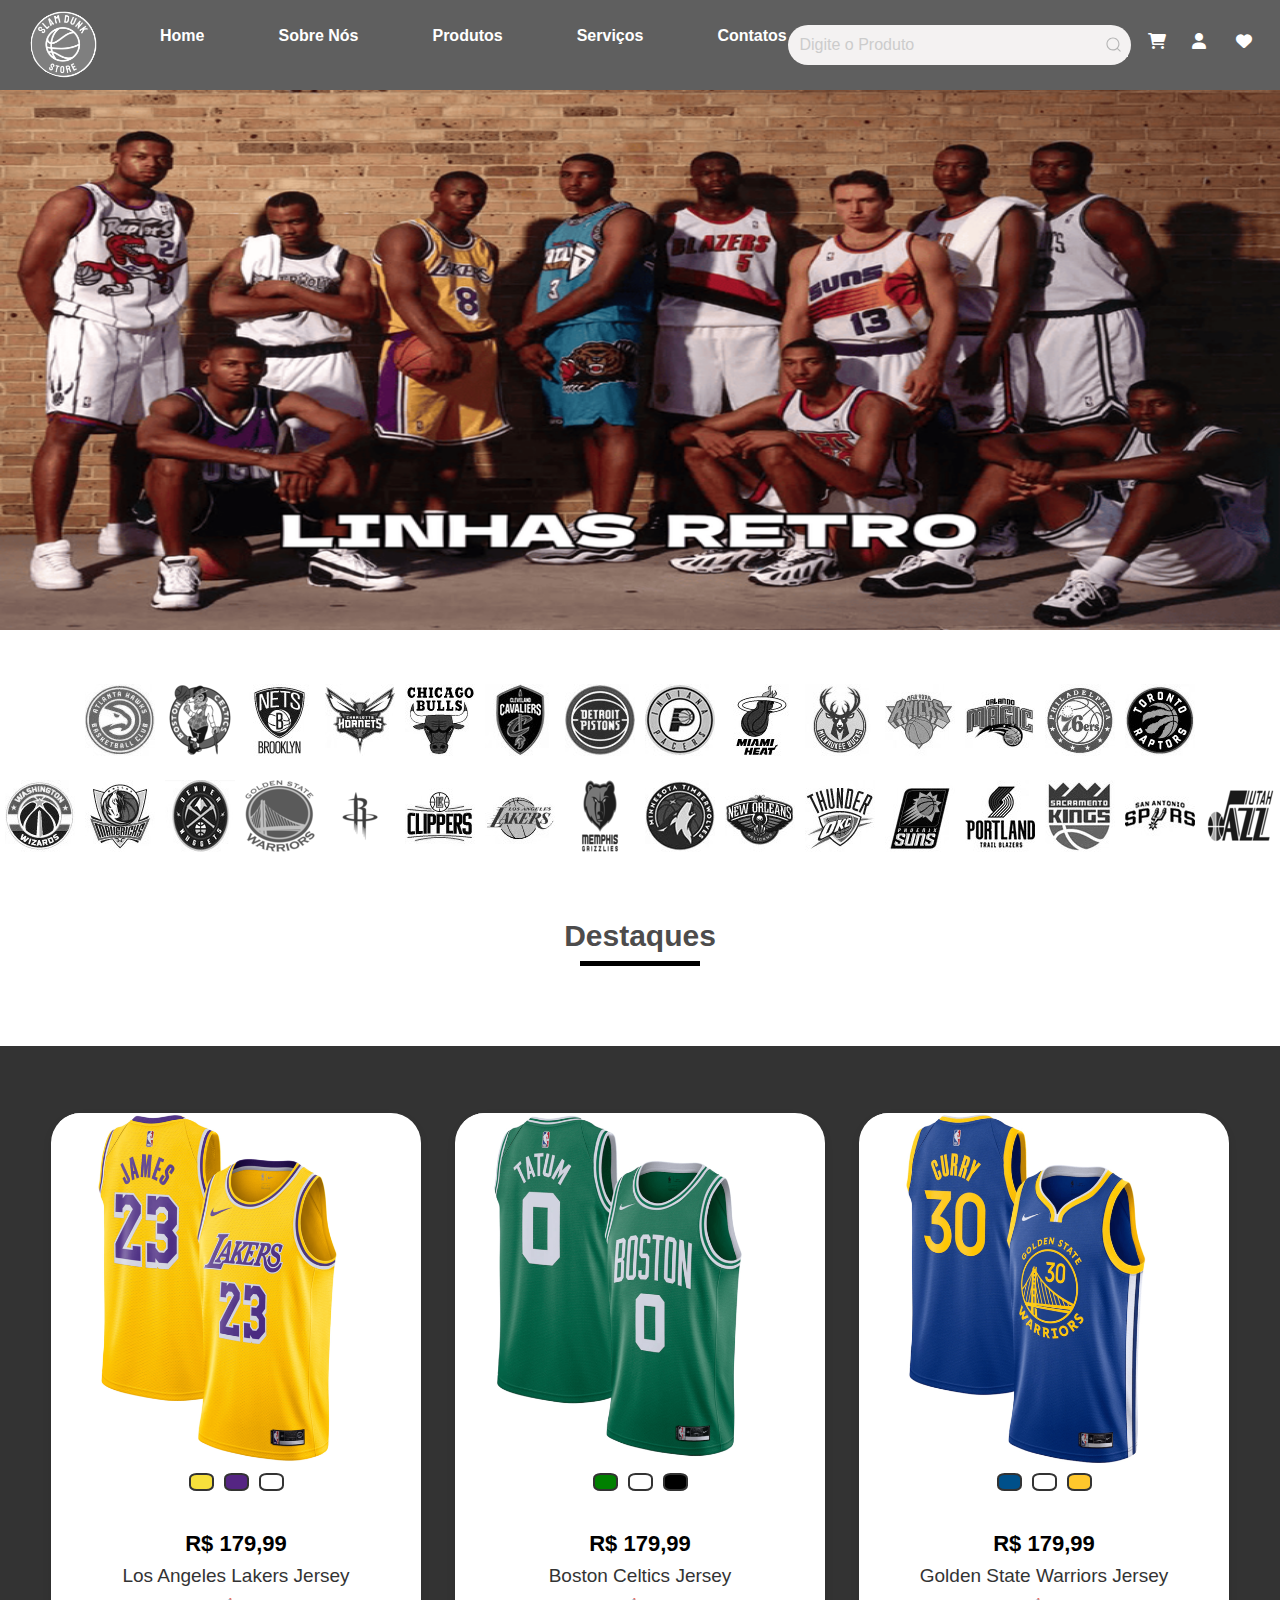
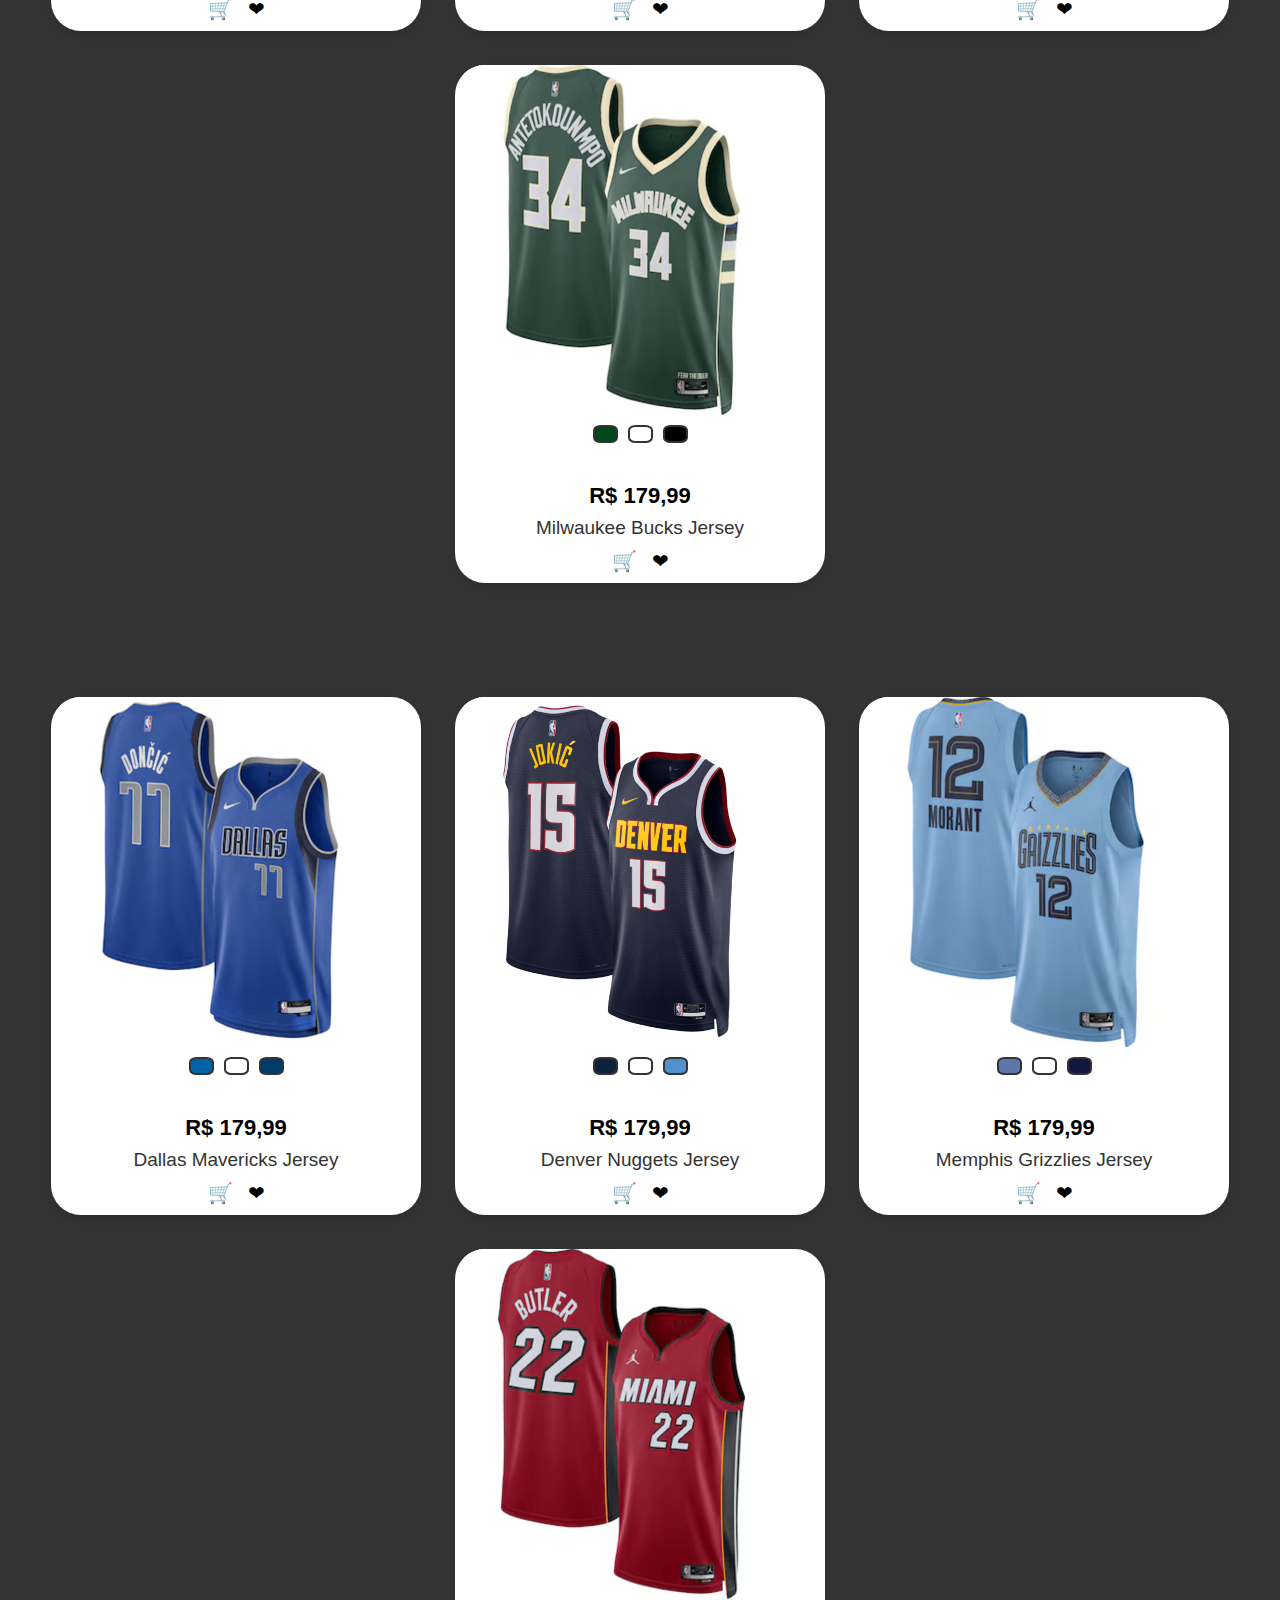
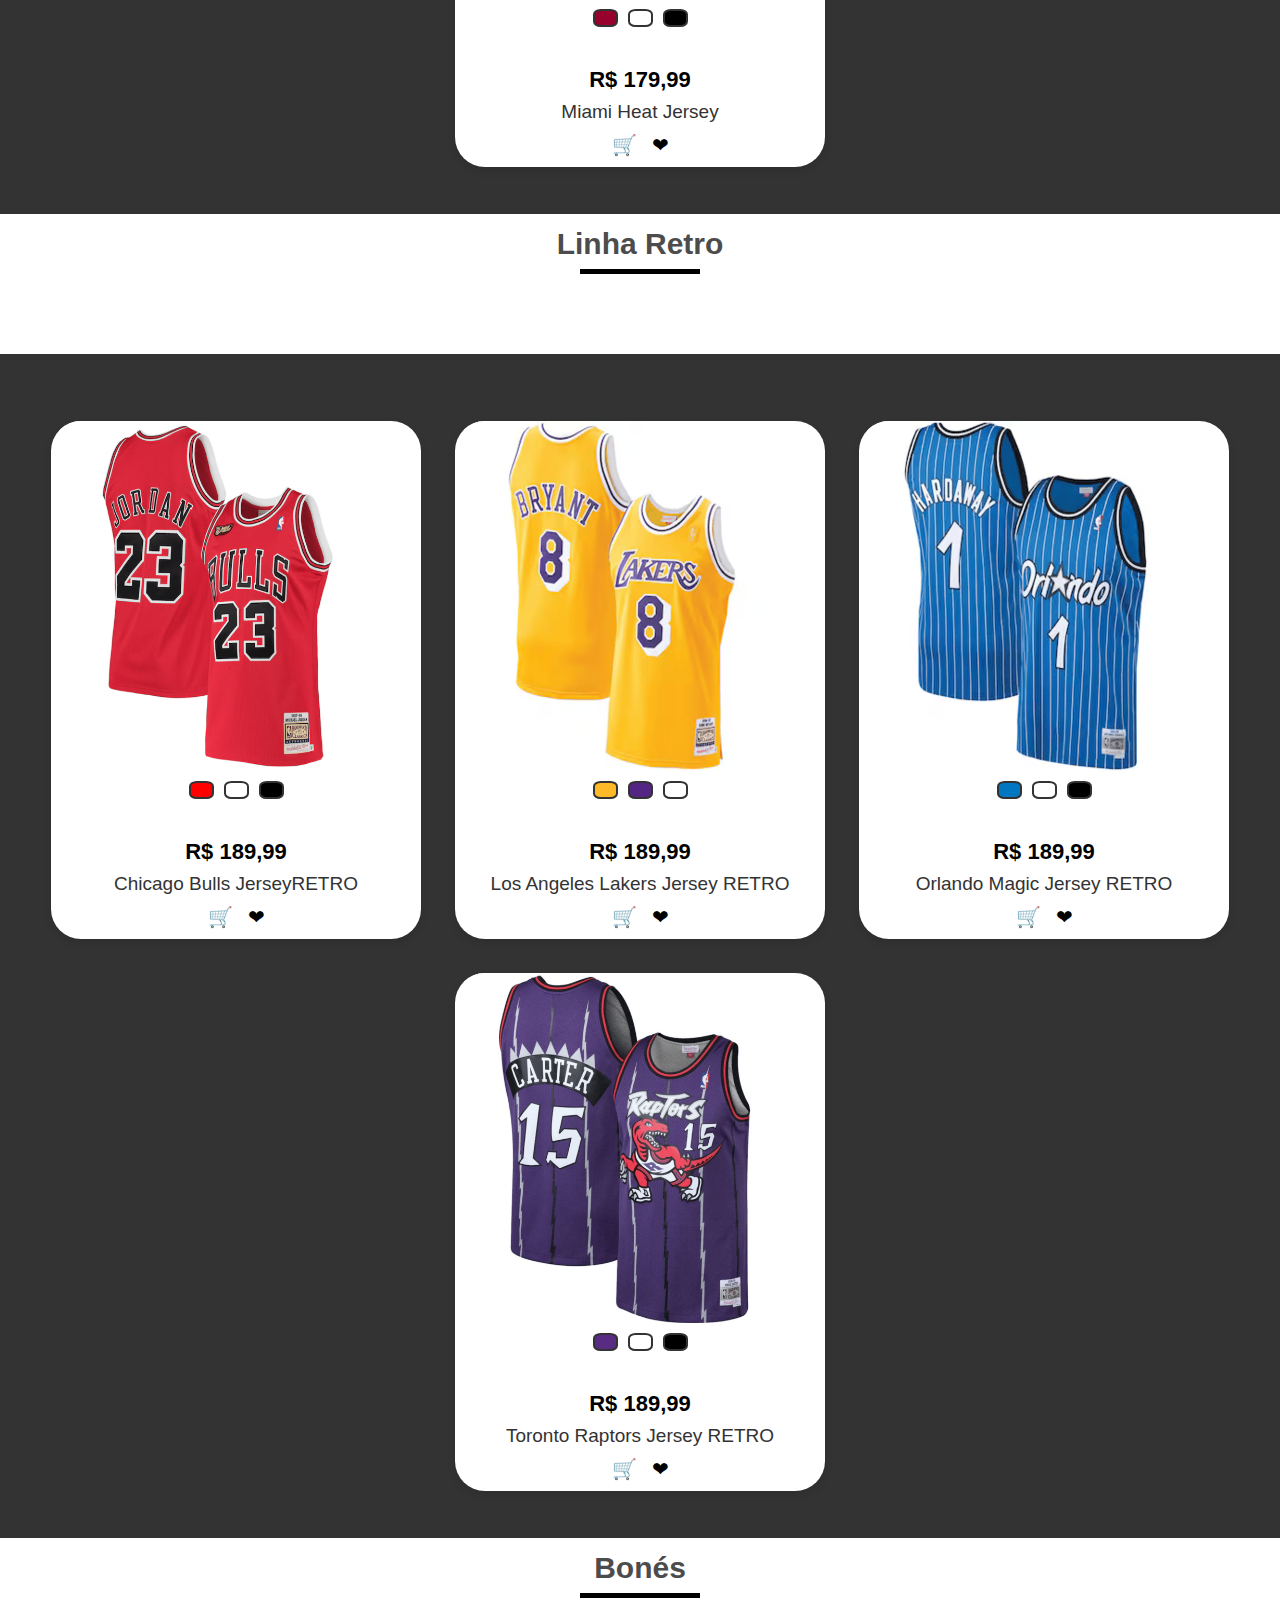
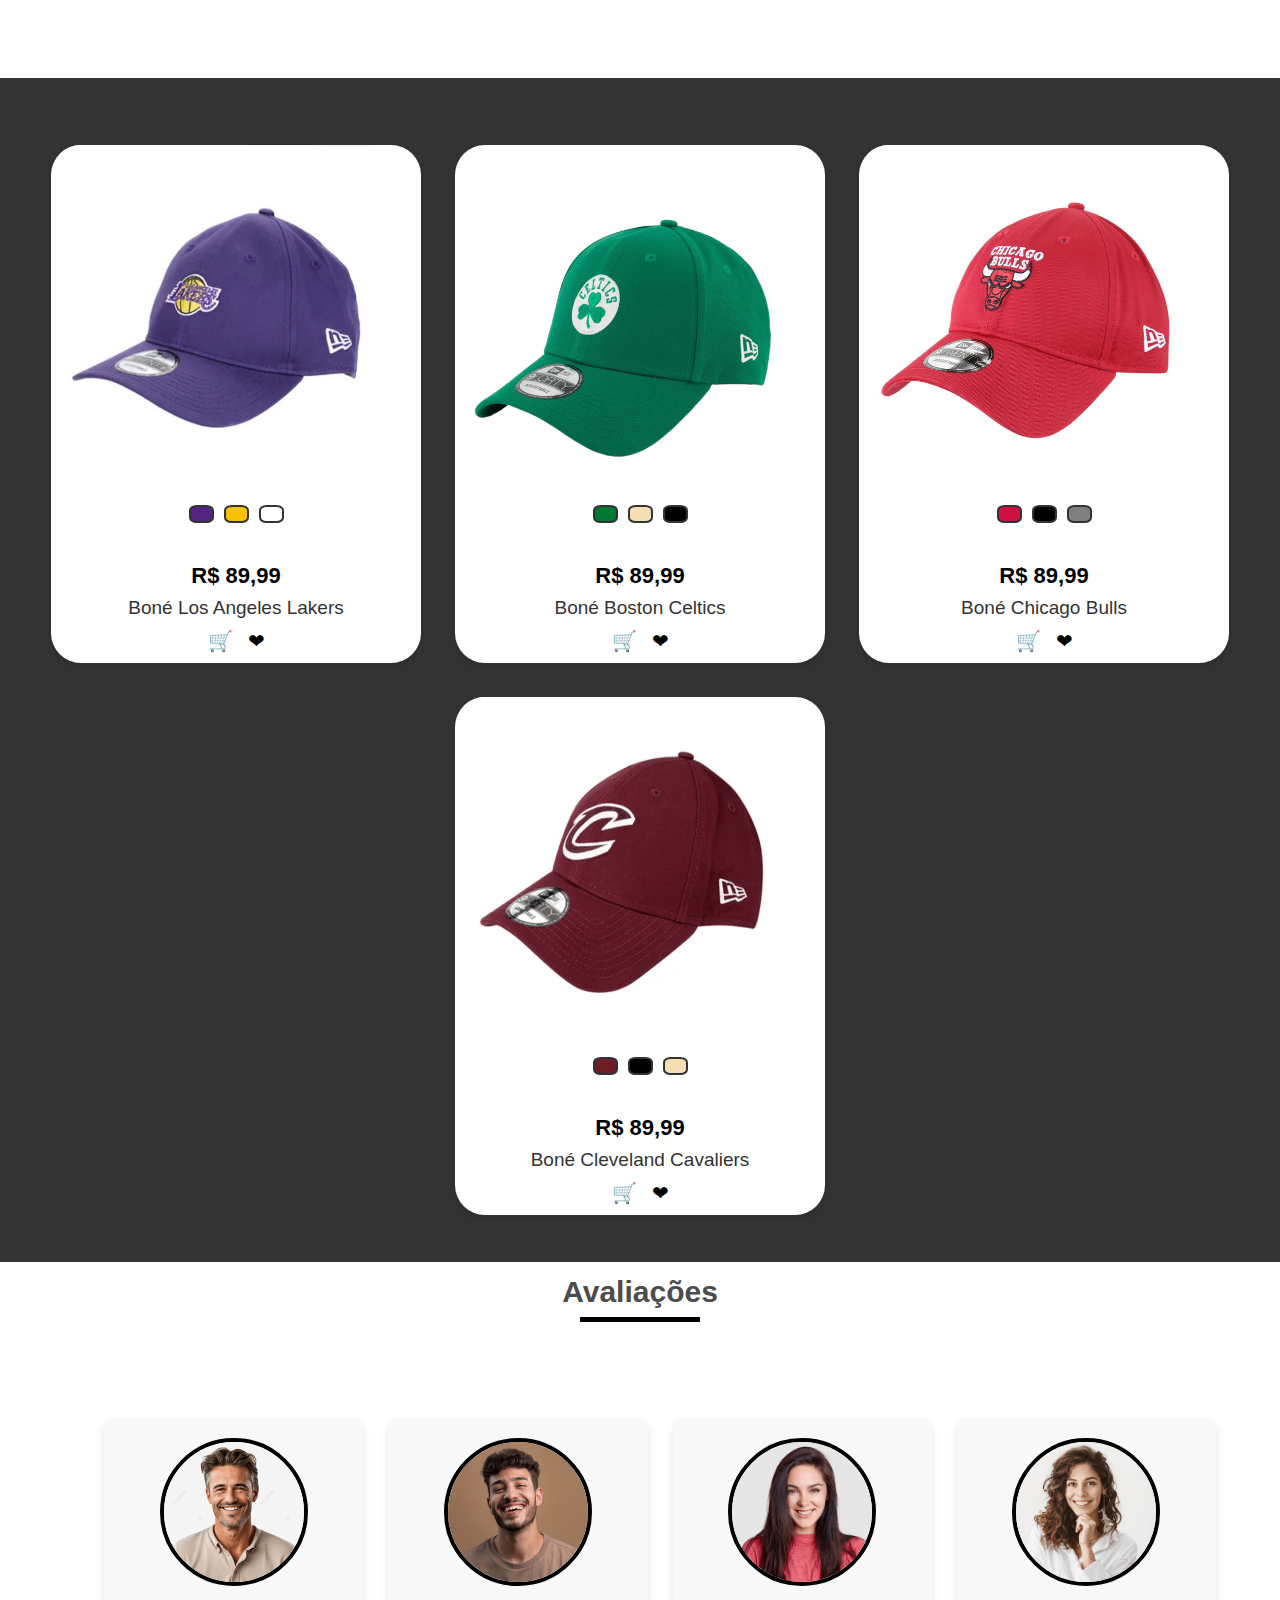
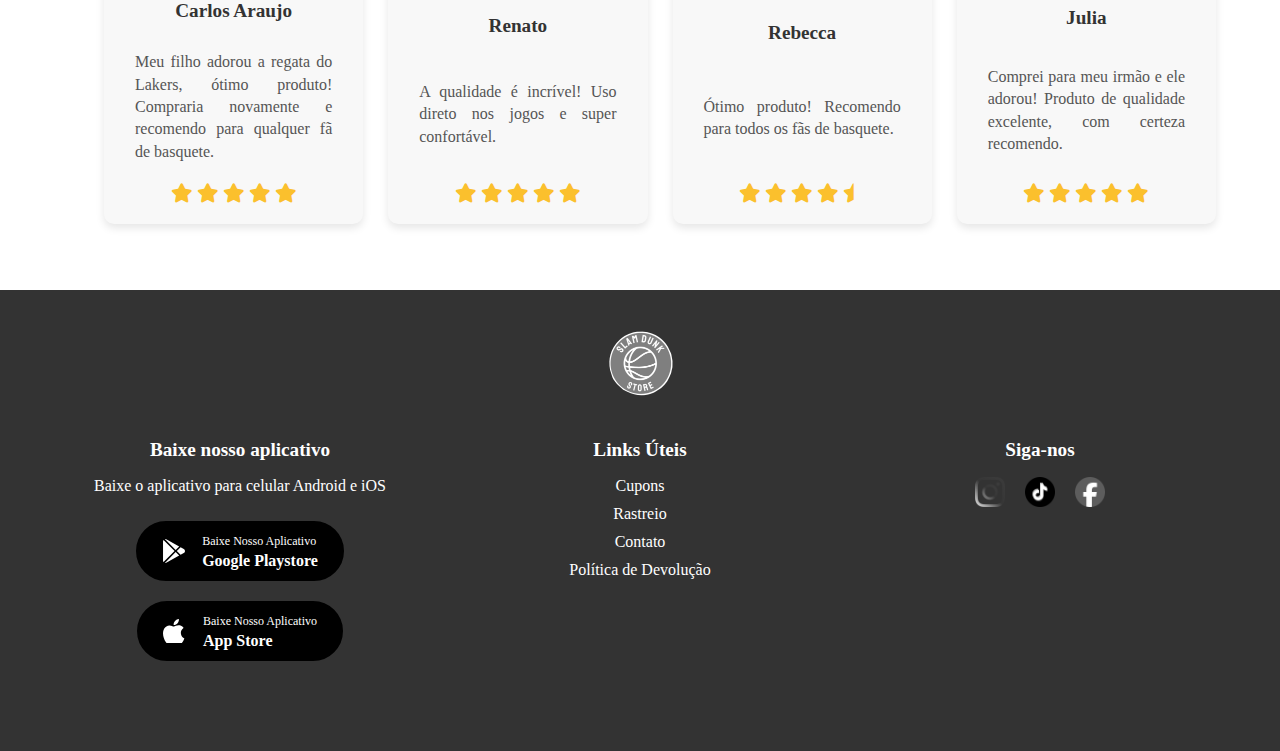
<file: index.html>
<!DOCTYPE html>
<html lang="pt-br">

<head>
    <meta charset="utf-8">
    <meta name="viewport" content="width=device-width, initial-scale=1.0">
    <meta http-equiv="X-UA-Compatible" content="IE=edge">
    <meta name="robots" content="index,follow">
    <meta name="author" content="Lucas santana">
    <title>Slam Dunk Store</title>
    <link rel="stylesheet" href="css/main.css" type="text/css" media="all">
    <link rel="stylesheet" href="https://cdnjs.cloudflare.com/ajax/libs/font-awesome/6.0.0-beta3/css/all.min.css">
    <link href="https://fonts.googleapis.com/css2?family=Poppins:wght@300;400;600&display=swap" rel="stylesheet">
    <link rel="icon" type="image/x-icon" href="imagens/icon-logo.png">
</head>

<body>
    <!-----------------------------------------------------------------NAV-BAR------------------------------------------------------------------------------->
    <header>
        <nav>
            <div class="logo">
                <a href="index.html"><img src="imagens/LOGAO.png" alt="logo"></a>
            </div>
            <div class="links" id="coisas">
                <a href="index.html"><b>Home</b></a>
                
                <a href="sobre.html"><b>Sobre Nós</b></a>
                <a href="produtos.html"><b>Produtos</b></a>
                <a href="servicos.html"><b>Serviços</b></a>
                <a href="contatos.html"><b>Contatos</b></a>
            </div>

            <div class="icon-links" id="icones-links">
                <div class="search">
                    <input type="text" class="search__input" placeholder="Digite o Produto">
                    <button class="search__button">
                        <svg class="search__icon" aria-hidden="true" viewBox="0 0 24 24">
                            <g>
                                <path
                                    d="M21.53 20.47l-3.66-3.66C19.195 15.24 20 13.214 20 11c0-4.97-4.03-9-9-9s-9 4.03-9 9 4.03 9 9 9c2.215 0 4.24-.804 5.808-2.13l3.66 3.66c.147.146.34.22.53.22s.385-.073.53-.22c.295-.293.295-.767.002-1.06zM3.5 11c0-4.135 3.365-7.5 7.5-7.5s7.5 3.365 7.5 7.5-3.365 7.5-7.5 7.5-7.5-3.365-7.5-7.5z">
                                </path>
                            </g>
                        </svg>
                    </button>
                </div>
                <!-----------------IMPORTANTE (Bolinha de notificação)---------------->
                <a href="/carrinho.html" class="icon" id="cart-icon">
                    <i class="fas fa-shopping-cart"></i>
                    <div id="cart-count" class="cart-count">0</div> <!-- Bolinha de notificação -->
                </a>
                <!-----------------IMPORTANTE (Bolinha de notificação)---------------->
                <a href="/usuario.html" class="icon" id="icones-nav"><i class="fas fa-user icon"></i></a>
                <a href="/favoritos.html" class="icon" id="icones-nav"><i class="fas fa-heart icon"></i></a>
            </div>
        </nav>
    </header>
    <!----------------------------------------------------------------Slide------------------------------------------------------------------------------>

    <div class="slider">
        <div class="slides">
            <div class="slide_img">
                <img src="imagens/retro.png" alt="Imagem 1">
            </div>
            <div class="slide_img">
                <img src="imagens/tela.png" alt="Imagem 2">
            </div>
            <div class="slide_img">
                <img src="imagens/pix.png" alt="Imagem 3">
            </div>
        </div>
    </div>



    <!---------------------------------------------------------Logos NBA------------------------------------------------------------->
    <div class="brands">
        <div class="nba">
            <div class="nba-logos">
                <a href="/paginas/atlanta.html"><img src="imagens/1.jpg" alt="logos_nba"></a>
            </div>
            <div class="nba-logos">
                <a href="/paginas/boston.html"><img src="imagens/boston.png" alt="logos_nba"></a>
            </div>
            <div class="nba-logos">
                <a href="/paginas/nets.html"><img src="imagens/3.jpg" alt="logos_nba"></a>
            </div>
            <div class="nba-logos">
                <a href="/paginas/hornets.html"><img src="imagens/4.jpg" alt="logos_nba"></a>
            </div>
            <div class="nba-logos">
                <a href="/paginas/bulls.html"><img src="imagens/5.jpg" alt="logos_nba"></a>
            </div>
            <div class="nba-logos">
                <a href="/paginas/cavaliers.html"><img src="imagens/6.jpg" alt="logos_nba"></a>
            </div>
            <div class="nba-logos">
                <a href="/paginas/detroit.html"><img src="imagens/7.jpg" alt="logos_nba"></a>
            </div>
            <div class="nba-logos">
                <a href="/paginas/indiana.html"><img src="imagens/8.jpg" alt="logos_nba"></a>
            </div>
            <div class="nba-logos">
                <a href=""><img src="imagens/11.jpg" alt="logos_nba"></a>
            </div>
            <div class="nba-logos">
                <a href=""><img src="imagens/9.jpg" alt="logos_nba"></a>
            </div>
            <div class="nba-logos">
                <a href=""><img src="imagens/10.jpg" alt="logos_nba"></a>
            </div>
            <div class="nba-logos">
                <a href=""><img src="imagens/12.jpg" alt="logos_nba"></a>
            </div>
            <div class="nba-logos">
                <a href=""><img src="imagens/13.jpg" alt="logos_nba"></a>
            </div>
            <div class="nba-logos">
                <a href=""><img src="imagens/14.jpg" alt="logos_nba"></a>
            </div>
        </div>
        <div class="nba">
            <div class="nba-logos">
                <a href=""><img src="imagens/15.jpg" alt="logos_nba"></a>
            </div>
            <div class="nba-logos">
                <a href=""><img src="imagens/16.jpg" alt="logos_nba"></a>
            </div>
            <div class="nba-logos">
                <a href=""><img src="imagens/17.jpg" alt="logos_nba"></a>
            </div>
            <div class="nba-logos">
                <a href=""><img src="imagens/18.png" alt="logos_nba"></a>
            </div>
            <div class="nba-logos">
                <a href=""><img src="imagens/19.png" alt="logos_nba"></a>
            </div>
            <div class="nba-logos">
                <a href=""><img src="imagens/20.jpg" alt="logos_nba"></a>
            </div>
            <div class="nba-logos">
                <a href="/paginas/lakers.html"><img src="imagens/21.jpg" alt="logos_nba"></a>
            </div>
            <div class="nba-logos">
                <a href=""><img src="imagens/22.png" alt="logos_nba"></a>
            </div>
            <div class="nba-logos">
                <a href=""><img src="imagens/23.jpg" alt="logos_nba"></a>
            </div>
            <div class="nba-logos">
                <a href=""><img src="imagens/24.jpg" alt="logos_nba"></a>
            </div>
            <div class="nba-logos">
                <a href=""><img src="imagens/25.jpg" alt="logos_nba"></a>
            </div>
            <div class="nba-logos">
                <a href=""><img src="imagens/26.jpg" alt="logos_nba"></a>
            </div>
            <div class="nba-logos">
                <a href=""><img src="imagens/27.jpg" alt="logos_nba"></a>
            </div>
            <div class="nba-logos">
                <a href=""><img src="imagens/28.jpg" alt="logos_nba"></a>
            </div>
            <div class="nba-logos">
                <im<a href=""><img src="imagens/29.jpg" alt="logos_nba"></a>
            </div>
            <div class="nba-logos">
                <a href=""><img src="imagens/30.png" alt="logos_nba"></a>
            </div>
        </div>
    </div>
<!----------------------------------------------------------------Produtos(DESTAQUES, LINHA RETRO e BONÉS------------------------------------------------------------------------------>
    <h2 class="avaliacoes">Destaques</h2>
    <div class="boxes">
        <div class="product-cards">
            <div class="card">
                <div class="image-container">
                    <a href="product1-details.html">
                        <img src="imagens/lebron2.png" alt="Produto 1" class="product-image" data-active="true">
                        <img src="imagens/lakers2.png" alt="Produto 1" class="product-image">
                        <img src="imagens/lakers3.png" alt="Produto 1" class="product-image">
                    </a>
                </div>
                <div class="color-options">
                    <button class="color-button" data-image="0"
                        style="background-color: #F7E03C;border: 2px solid #333;"></button>
                    <button class="color-button" data-image="1"
                        style="background-color: #552583;border: 2px solid #333;"></button>
                    <button class="color-button" data-image="2"
                        style="background-color: white; border: 2px solid #333;"></button>
                </div>
                <div class="price">R$ 179,99</div>
                <a href="product1-details.html" class="product-name" style="text-decoration: none;">Los Angeles Lakers
                    Jersey</a>
                <div class="icons">
                    <span class="icon-cart add-to-cart" data-product-id="1"
                        data-product-name="Los Angeles Lakers Jersey" data-product-price="179.99">&#128722;</span>
                    <span class="icon-heart">&#10084;</span> <!-- Coração -->
                </div>
            </div>
            <div class="card">
                <div class="image-container">
                    <a href="product2-details.html">
                        <img src="imagens/boston1.png" alt="Produto 2" class="product-image" data-active="true">
                        <img src="imagens/celta2.png" alt="Produto 2" class="product-image">
                        <img src="imagens/boston3.png" alt="Produto 2" class="product-image">
                    </a>
                </div>
                <div class="color-options">
                    <button class="color-button" data-image="0"
                        style="background-color: green;border: 2px solid #333;"></button>
                    <button class="color-button" data-image="1"
                        style="background-color: white;border: 2px solid #333;"></button>
                    <button class="color-button" data-image="2"
                        style="background-color: black;border: 2px solid #333;"></button>
                </div>
                <div class="price">R$ 179,99</div>
                <a href="product2-details.html" class="product-name" style="text-decoration: none;">Boston Celtics
                    Jersey</a>
                <div class="icons">
                    <span class="icon-cart add-to-cart" data-product-id="1" data-product-name="Boston Celtics Jersey"
                        data-product-price="179.99">&#128722;</span>
                    <span class="icon-heart">&#10084;</span> <!-- Coração -->
                </div>
            </div>
            <div class="card">
                <div class="image-container">
                    <a href="product3-details.html">
                        <img src="imagens/golden1.png" alt="Produto 3" class="product-image" data-active="true">
                        <img src="imagens/golden2.png" alt="Produto 3" class="product-image">
                        <img src="imagens/golden4.png" alt="Produto 3" class="product-image">
                    </a>
                </div>
                <div class="color-options">
                    <button class="color-button" data-image="0"
                        style="background-color: #00508a;border: 2px solid #333;"></button>
                    <button class="color-button" data-image="1"
                        style="background-color: white;border: 2px solid #333;"></button>
                    <button class="color-button" data-image="2"
                        style="background-color: #FFC72C;border: 2px solid #333;"></button>
                </div>
                <div class="price">R$ 179,99</div>
                <a href="product3-details.html" class="product-name" style="text-decoration: none;">Golden State
                    Warriors Jersey</a>
                <div class="icons">
                    <span class="icon-cart add-to-cart" data-product-id="1"
                        data-product-name="Golden State Warriors Jersey" data-product-price="179.99">&#128722;</span>
                    <span class="icon-heart">&#10084;</span> <!-- Coração -->
                </div>
            </div>
            <div class="card">
                <div class="image-container">
                    <a href="product4-details.html">
                        <img src="imagens/bucks1.png" alt="Produto 4" class="product-image" data-active="true">
                        <img src="imagens/bucks2.png" alt="Produto 4" class="product-image">
                        <img src="imagens/bucks3.png" alt="Produto 4" class="product-image">
                    </a>
                </div>
                <div class="color-options">
                    <button class="color-button" data-image="0"
                        style="background-color: #00471B;border: 2px solid #333;"></button>
                    <button class="color-button" data-image="1"
                        style="background-color: white;border: 2px solid #333;"></button>
                    <button class="color-button" data-image="2"
                        style="background-color: #000000;border: 2px solid #333;"></button>
                </div>
                <div class="price">R$ 179,99</div>
                <a href="product4-details.html" class="product-name" style="text-decoration: none;">Milwaukee Bucks
                    Jersey</a>
                <div class="icons">
                    <span class="icon-cart add-to-cart" data-product-id="1" data-product-name="Milwaukee Bucks Jersey"
                        data-product-price="179.99">&#128722;</span>
                    <span class="icon-heart">&#10084;</span> <!-- Coração -->
                </div>
            </div>
        </div>
    </div>
    <div class="boxes">
        <div class="product-cards">
            <div class="card">
                <div class="image-container">
                    <a href="product1-details.html">
                        <img src="imagens/dallas1.png" alt="Produto 1" class="product-image" data-active="true">
                        <img src="imagens/dallas2.png" alt="Produto 1" class="product-image">
                        <img src="imagens/dallas3.png" alt="Produto 1" class="product-image">
                    </a>
                </div>
                <div class="color-options">
                    <button class="color-button" data-image="0"
                        style="background-color: #0064A4;border: 2px solid #333;"></button>
                    <button class="color-button" data-image="1"
                        style="background-color: white;border: 2px solid #333;"></button>
                    <button class="color-button" data-image="2"
                        style="background-color: #003B6F; border: 2px solid #333;"></button>
                </div>
                <div class="price">R$ 179,99</div>
                <a href="product1-details.html" class="product-name" style="text-decoration: none;">Dallas Mavericks
                    Jersey</a>
                <div class="icons">
                    <span class="icon-cart add-to-cart" data-product-id="1" data-product-name="Dallas Mavericks Jersey"
                        data-product-price="179.99">&#128722;</span>
                    <span class="icon-heart">&#10084;</span> <!-- Coração -->
                </div>
            </div>
            <div class="card">
                <div class="image-container">
                    <a href="product2-details.html">
                        <img src="/imagens/nugge1.png" alt="Produto 2" class="product-image" data-active="true">
                        <img src="/imagens/nugge2.png" alt="Produto 2" class="product-image">
                        <img src="/imagens/nugge3.png" alt="Produto 2" class="product-image">
                    </a>
                </div>
                <div class="color-options">
                    <button class="color-button" data-image="0"
                        style="background-color: #0E2240;border: 2px solid #333;"></button>
                    <button class="color-button" data-image="1"
                        style="background-color: white;border: 2px solid #333;"></button>
                    <button class="color-button" data-image="2"
                        style="background-color: #5091CD;border: 2px solid #333;"></button>
                </div>
                <div class="price">R$ 179,99</div>
                <a href="product2-details.html" class="product-name" style="text-decoration: none;">Denver Nuggets
                    Jersey</a>
                <div class="icons">
                    <span class="icon-cart add-to-cart" data-product-id="1" data-product-name="Denver Nuggets Jersey"
                        data-product-price="179.99">&#128722;</span>
                    <span class="icon-heart">&#10084;</span> <!-- Coração -->
                </div>
            </div>
            <div class="card">
                <div class="image-container">
                    <a href="product3-details.html">
                        <img src="/imagens/mem1.png" alt="Produto 3" class="product-image" data-active="true">
                        <img src="/imagens/mem3.png" alt="Produto 3" class="product-image">
                        <img src="imagens/mem2.png" alt="Produto 3" class="product-image">
                    </a>
                </div>
                <div class="color-options">
                    <button class="color-button" data-image="0"
                        style="background-color: #5D76A9;border: 2px solid #333;"></button>
                    <button class="color-button" data-image="1"
                        style="background-color: white;border: 2px solid #333;"></button>
                    <button class="color-button" data-image="2"
                        style="background-color: #12173F;border: 2px solid #333;"></button>
                </div>
                <div class="price">R$ 179,99</div>
                <a href="product3-details.html" class="product-name" style="text-decoration: none;">Memphis Grizzlies
                    Jersey</a>
                <div class="icons">
                    <span class="icon-cart add-to-cart" data-product-id="1" data-product-name="Memphis Grizzlies Jersey"
                        data-product-price="179.99">&#128722;</span>
                    <span class="icon-heart">&#10084;</span> <!-- Coração -->
                </div>
            </div>
            <div class="card">
                <div class="image-container">
                    <a href="product4-details.html">
                        <img src="imagens/miami1.png" alt="Produto 4" class="product-image" data-active="true">
                        <img src="imagens/miami2.png" alt="Produto 4" class="product-image">
                        <img src="imagens/miami3.png" alt="Produto 4" class="product-image">
                    </a>
                </div>
                <div class="color-options">
                    <button class="color-button" data-image="0"
                        style="background-color: #98002E;border: 2px solid #333;"></button>
                    <button class="color-button" data-image="1"
                        style="background-color: white;border: 2px solid #333;"></button>
                    <button class="color-button" data-image="2"
                        style="background-color: #000000;border: 2px solid #333;"></button>
                </div>
                <div class="price">R$ 179,99</div>
                <a href="product4-details.html" class="product-name" style="text-decoration: none;">Miami Heat
                    Jersey</a>
                <div class="icons">
                    <span class="icon-cart add-to-cart" data-product-id="1" data-product-name="Miami Heat Jersey"
                        data-product-price="179.99">&#128722;</span>
                    <span class="icon-heart">&#10084;</span> <!-- Coração -->
                </div>
            </div>
        </div>
    </div>
    <h2 class="avaliacoes">Linha Retro</h2>
    <div class="boxes">
        <div class="product-cards">
            <div class="card">
                <div class="image-container">
                    <a href="product1-details.html">
                        <img src="imagens/buzz2.png" alt="Produto 1" class="product-image" data-active="true">
                        <img src="imagens/buzz1.png" alt="Produto 1" class="product-image">
                        <img src="imagens/buzz3.png" alt="Produto 1" class="product-image">
                    </a>
                </div>
                <div class="color-options">
                    <button class="color-button" data-image="0"
                        style="background-color: red;border: 2px solid #333;"></button>
                    <button class="color-button" data-image="1"
                        style="background-color: white;border: 2px solid #333;"></button>
                    <button class="color-button" data-image="2"
                        style="background-color: black; border: 2px solid #333;"></button>
                </div>
                <div class="price">R$ 189,99</div>
                <a href="product5-details.html" class="product-name" style="text-decoration: none;">Chicago Bulls JerseyRETRO</a>
                <div class="icons">
                    <span class="icon-cart add-to-cart" data-product-id="1" data-product-name="Chicago Bulls Jersey"
                        data-product-price="189.99">&#128722;</span>
                    <span class="icon-heart">&#10084;</span> <!-- Coração -->
                </div>
            </div>
            <div class="card">
                <div class="image-container">
                    <a href="product2-details.html">
                        <img src="imagens/kobe1.png" alt="Produto 2" class="product-image" data-active="true">
                        <img src="imagens/kobe2.png" alt="Produto 2" class="product-image">
                        <img src="imagens/kobe3.png" alt="Produto 2" class="product-image">
                    </a>
                </div>
                <div class="color-options">
                    <button class="color-button" data-image="0"
                        style="background-color:  #FDB927;border: 2px solid #333;"></button>
                    <button class="color-button" data-image="1"
                        style="background-color: #552583;border: 2px solid #333;"></button>
                    <button class="color-button" data-image="2"
                        style="background-color: white;border: 2px solid #333;"></button>
                </div>
                <div class="price">R$ 189,99</div>
                <a href="product2-details.html" class="product-name" style="text-decoration: none;">Los Angeles Lakers
                    Jersey RETRO</a>
                <div class="icons">
                    <span class="icon-cart add-to-cart" data-product-id="2"
                        data-product-name="Los Angeles Lakers Retro Jersey" data-product-price="189.99">&#128722;</span>
                    <span class="icon-heart">&#10084;</span> <!-- Coração -->
                </div>
            </div>
            <div class="card">
                <div class="image-container">
                    <a href="product3-details.html">
                        <img src="imagens/magic1.png" alt="Produto 3" class="product-image" data-active="true">
                        <img src="imagens/magic3.png" alt="Produto 3" class="product-image">
                        <img src="imagens/magic2.png" alt="Produto 3" class="product-image">
                    </a>
                </div>
                <div class="color-options">
                    <button class="color-button" data-image="0"
                        style="background-color:  #0077C0;border: 2px solid #333;"></button>
                    <button class="color-button" data-image="1"
                        style="background-color: white;border: 2px solid #333;"></button>
                    <button class="color-button" data-image="2"
                        style="background-color: black;border: 2px solid #333;"></button>
                </div>
                <div class="price">R$ 189,99</div>
                <a href="product3-details.html" class="product-name" style="text-decoration: none;">Orlando Magic Jersey
                    RETRO</a>
                <div class="icons">
                    <span class="icon-cart add-to-cart" data-product-id="2"
                        data-product-name="Orlando Magic Retro Jersey" data-product-price="189.99">&#128722;</span>
                    <span class="icon-heart">&#10084;</span> <!-- Coração -->
                </div>
            </div>
            <div class="card">
                <div class="image-container">
                    <a href="product4-details.html">
                        <img src="imagens/toron1.png" alt="Produto 4" class="product-image" data-active="true">
                        <img src="imagens/toron2.png" alt="Produto 4" class="product-image">
                        <img src="imagens/toron3.png" alt="Produto 4" class="product-image">
                    </a>
                </div>
                <div class="color-options">
                    <button class="color-button" data-image="0"
                        style="background-color: #582C83;border: 2px solid #333;"></button>
                    <button class="color-button" data-image="1"
                        style="background-color: white;border: 2px solid #333;"></button>
                    <button class="color-button" data-image="2"
                        style="background-color: #000000;border: 2px solid #333;"></button>
                </div>
                <div class="price">R$ 189,99</div>
                <a href="product4-details.html" class="product-name" style="text-decoration: none;">Toronto Raptors
                    Jersey RETRO</a>
                <div class="icons">
                    <span class="icon-cart add-to-cart" data-product-id="2" data-product-name="Toronto Raptors Jersey"
                        data-product-price="189.99">&#128722;</span>
                    <span class="icon-heart">&#10084;</span> <!-- Coração -->
                </div>
            </div>
        </div>
    </div>
    <h2 class="avaliacoes">Bonés</h2>
    <div class="boxes">
        <div class="product-cards">
            <div class="card">
                <div class="image-container">
                    <a href="product1-details.html">
                        <img src="/imagens/lakers1.jpg" alt="Produto 1" class="product-image" data-active="true">
                        <img src="/imagens/lakers2.jpg" alt="Produto 1" class="product-image">
                        <img src="/imagens/lakers3.jpg" alt="Produto 1" class="product-image">
                    </a>
                </div>
                <div class="color-options">
                    <button class="color-button" data-image="0"
                    style="background-color: #552583;border: 2px solid #333;"></button>    
                    <button class="color-button" data-image="1"
                        style="background-color: #F6C300;border: 2px solid #333;"></button>
                    <button class="color-button" data-image="2"
                        style="background-color: white; border: 2px solid #333;"></button>
                </div>
                <div class="price">R$ 89,99</div>
                <a href="product1-details.html" class="product-name" style="text-decoration: none;">Boné Los Angeles Lakers</a>
                <div class="icons">
                    <span class="icon-cart add-to-cart" data-product-id="2"
                        data-product-name="Boné Los Angeles Lakers" data-product-price="89.99">&#128722;</span>
                    <span class="icon-heart">&#10084;</span> <!-- Coração -->
                </div>
            </div>
            <div class="card">
                <div class="image-container">
                    <a href="product1-details.html">
                        <img src="/imagens/celtics1.png" alt="Produto 1" class="product-image" data-active="true">
                        <img src="/imagens/celtics2.jpg" alt="Produto 1" class="product-image">
                        <img src="/imagens/celtics3.png" alt="Produto 1" class="product-image">
                    </a>
                </div>
                <div class="color-options">
                    <button class="color-button" data-image="0"
                    style="background-color: #007A33;border: 2px solid #333;"></button>    
                    <button class="color-button" data-image="1"
                        style="background-color: wheat;border: 2px solid #333;"></button>
                    <button class="color-button" data-image="2"
                        style="background-color: black; border: 2px solid #333;"></button>
                </div>
                <div class="price">R$ 89,99</div>
                <a href="product1-details.html" class="product-name" style="text-decoration: none;">Boné Boston Celtics</a>
                <div class="icons">
                    <span class="icon-cart add-to-cart" data-product-id="2"
                        data-product-name="Boné Boston Celtics" data-product-price="89.99">&#128722;</span>
                    <span class="icon-heart">&#10084;</span> <!-- Coração -->
                </div>
            </div>
            <div class="card">
                <div class="image-container">
                    <a href="product3-details.html">
                        <img src="imagens/bulls.jpg" alt="Produto 3" class="product-image" data-active="true">
                        <img src="imagens/bulls2.jpg" alt="Produto 3" class="product-image">
                        <img src="imagens/bulls3.jpg" alt="Produto 3" class="product-image">
                    </a>
                </div>
                <div class="color-options">
                    <button class="color-button" data-image="0"
                    style="background-color: #CE1141;border: 2px solid #333;"></button>    
                    <button class="color-button" data-image="1"
                        style="background-color: black;border: 2px solid #333;"></button>
                    <button class="color-button" data-image="2"
                        style="background-color: gray; border: 2px solid #333;"></button>
                </div>
                <div class="price">R$ 89,99</div>
                <a href="product3-details.html" class="product-name" style="text-decoration: none;">Boné Chicago Bulls</a>
                <div class="icons">
                    <span class="icon-cart add-to-cart" data-product-id="1"
                        data-product-name="Boné Chicago Bulls" data-product-price="89.99">&#128722;</span>
                    <span class="icon-heart">&#10084;</span> <!-- Coração -->
                </div>
            </div>
            <div class="card">
                <div class="image-container">
                    <a href="product4-details.html">
                        <img src="imagens/cleveland-bone1.png" alt="Produto 4" class="product-image" data-active="true">
                        <img src="imagens/cleveland-bone2.png" alt="Produto 4" class="product-image">
                        <img src="imagens/cleveland-bone3.png" alt="Produto 4" class="product-image">
                    </a>
                </div>
                <div class="color-options">
                    <button class="color-button" data-image="0"
                    style="background-color: #6F1D25;border: 2px solid #333;"></button>    
                    <button class="color-button" data-image="1"
                        style="background-color: black;border: 2px solid #333;"></button>
                    <button class="color-button" data-image="2"
                        style="background-color: wheat; border: 2px solid #333;"></button>
                </div>
                <div class="price">R$ 89,99</div>
                <a href="product1-details.html" class="product-name" style="text-decoration: none;">Boné Cleveland Cavaliers</a>
                <div class="icons">
                    <span class="icon-cart add-to-cart" data-product-id="1" data-product-name="Boné Cleveland Cavaliers"
                        data-product-price="89.99">&#128722;</span>
                    <span class="icon-heart">&#10084;</span> <!-- Coração -->
                </div>
            </div>
        </div>
    </div>
    <script src="/js/times.js"></script>
    <script src="/js/adiciona-carrinho.js"></script>
<!---------------------------------------------------------Feed-Back------------------------------------------------------------------------------>
    <h2 class="avaliacoes">Avaliações</h2>
    <div class="wrapper">
        <div class="organiza">
            <ul class="carousel">
                <li class="card0">
                    <div class="img"><img src="/imagens/homi1.png" alt="Carlos Araujo"></div>
                    <h3>Carlos Araujo</h3>
                    <span>Meu filho adorou a regata do Lakers, ótimo produto! Compraria novamente e recomendo para
                        qualquer fã de basquete.</span>
                    <div class="rating">
                        <i class="fa fa-star"></i>
                        <i class="fa fa-star"></i>
                        <i class="fa fa-star"></i>
                        <i class="fa fa-star"></i>
                        <i class="fa fa-star"></i>
                    </div>
                </li>
                <li class="card0">
                    <div class="img"><img src="/imagens/homi3 (1).png" alt="Renato"></div>
                    <h3>Renato</h3>
                    <span>A qualidade é incrível! Uso direto nos jogos e super confortável.</span>
                    <div class="rating">
                        <i class="fa fa-star"></i>
                        <i class="fa fa-star"></i>
                        <i class="fa fa-star"></i>
                        <i class="fa fa-star"></i>
                        <i class="fa fa-star"></i>
                    </div>
                </li>
                <li class="card0">
                    <div class="img"><img src="/imagens/mue1.png" alt="Rebecca"></div>
                    <h3>Rebecca</h3>
                    <span>Ótimo produto! Recomendo para todos os fãs de basquete.</span>
                    <div class="rating">
                        <i class="fa fa-star"></i>
                        <i class="fa fa-star"></i>
                        <i class="fa fa-star"></i>
                        <i class="fa fa-star"></i>
                        <i class="fa fa-star-half"></i>
                    </div>
                </li>
                <li class="card0">
                    <div class="img"><img src="/imagens/mue2.png" alt="Andressa"></div>
                    <h3>Julia</h3>
                    <span>Comprei para meu irmão e ele adorou! Produto de qualidade excelente, com certeza
                        recomendo.</span>
                    <div class="rating">
                        <i class="fa fa-star"></i>
                        <i class="fa fa-star"></i>
                        <i class="fa fa-star"></i>
                        <i class="fa fa-star"></i>
                        <i class="fa fa-star"></i>
                    </div>
                </li>
            </ul>
        </div>
    </div>

    <!---------------------------------------------------------Footer------------------------------------------------------------------------------>
    <footer class="footer">
        <div class="container-footer">
            <div class="logo-section">
                <img src="imagens/LOGAO.png" alt="LOGAO" class="logo-footer">
            </div>
            <div class="row3">
                <div class="footer-col">
                    <h3>Baixe nosso aplicativo</h3>
                    <p>Baixe o aplicativo para celular Android e iOS</p>
                    <a class="playstore-button" href="#">
                        <svg xmlns="http://www.w3.org/2000/svg" fill="currentColor" class="icon" viewBox="0 0 512 512">
                            <path
                                d="M99.617 8.057a50.191 50.191 0 00-38.815-6.713l230.932 230.933 74.846-74.846L99.617 8.057zM32.139 20.116c-6.441 8.563-10.148 19.077-10.148 30.199v411.358c0 11.123 3.708 21.636 10.148 30.199l235.877-235.877L32.139 20.116zM464.261 212.087l-67.266-37.637-81.544 81.544 81.548 81.548 67.273-37.64c16.117-9.03 25.738-25.442 25.738-43.908s-9.621-34.877-25.749-43.907zM291.733 279.711L60.815 510.629c3.786.891 7.639 1.371 11.492 1.371a50.275 50.275 0 0027.31-8.07l266.965-149.372-74.849-74.847z">
                            </path>
                        </svg>
                        <span class="texts">
                            <span class="text-1">Baixe Nosso Aplicativo</span>
                            <span class="text-2">Google Playstore</span>
                        </span>
                    </a>
                    <a class="playstore-button" href="#">
                        <svg xmlns="http://www.w3.org/2000/svg" fill="currentColor" class="icon" viewBox="0 0 512 512">
                            <path
                                d="M380.844 297.529c.787 84.752 74.349 112.955 75.164 113.314-.622 1.988-11.754 40.191-38.756 79.652-23.343 34.117-47.568 68.107-85.731 68.811-37.499.691-49.557-22.236-92.429-22.236-42.859 0-56.256 21.533-91.753 22.928-36.837 1.395-64.889-36.891-88.424-70.883-48.093-69.53-84.846-196.475-35.496-282.165 24.516-42.554 68.328-69.501 115.882-70.192 36.173-.69 70.315 24.336 92.429 24.336 22.1 0 63.59-30.096 107.208-25.676 18.26.76 69.517 7.376 102.429 55.552-2.652 1.644-61.159 35.704-60.523 106.559M310.369 89.418C329.926 65.745 343.089 32.79 339.498 0 311.308 1.133 277.22 18.785 257 42.445c-18.121 20.952-33.991 54.487-29.709 86.628 31.421 2.431 63.52-15.967 83.078-39.655">
                            </path>
                        </svg>
                        <span class="texts">
                            <span class="text-1">Baixe Nosso Aplicativo</span>
                            <span class="text-2">App Store</span>
                        </span>
                    </a>
                </div>
                <div class="footer-col">
                    <h3>Links Úteis</h3>
                    <ul>
                        <li>Cupons</li>
                        <li>Rastreio</li>
                        <li>Contato</li>
                        <li>Política de Devolução</li>
                    </ul>
                </div>
                <div class="footer-col">
                    <h3>Siga-nos</h3>
                    <ul class="social-icons">
                        <li><a href="insta"><img src="imagens/insta.png" alt="Instagram" class="social-icon"></a></li>
                        <li><a href="tikoteko"><img src="imagens/tiktok.png" alt="TikTok" class="social-icon"></a></li>
                        <li><a href="face"><img src="imagens/face.png" alt="Facebook" class="social-icon"></a></li>
                    </ul>
                </div>
            </div>
        </div>
    </footer>

</body>

</html>
</file>
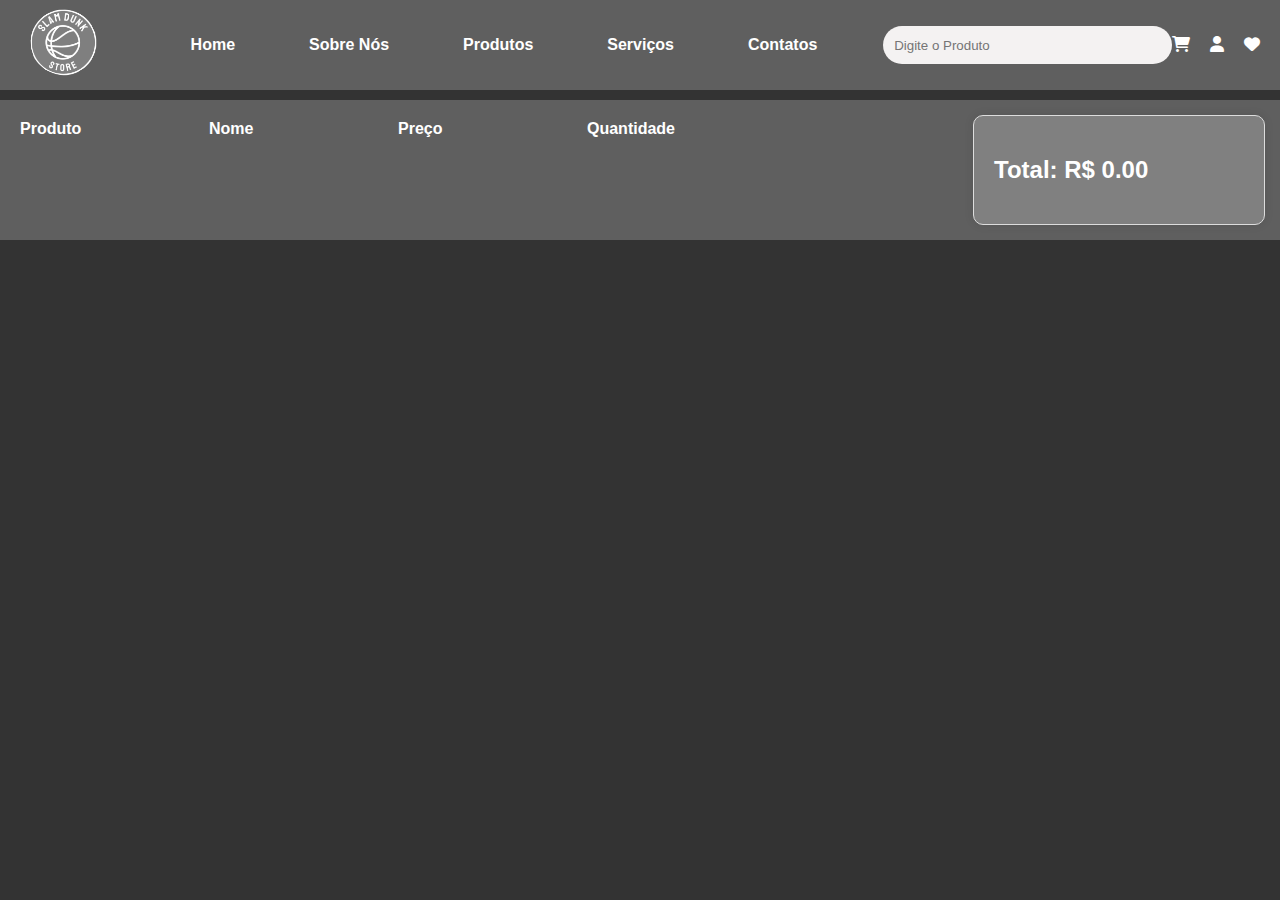
<file: carrinho.html>
<!DOCTYPE html>
<html lang="pt-br">
<head>
    <meta charset="UTF-8">
    <meta name="viewport" content="width=device-width, initial-scale=1.0">
    <title>Slam Dunk Store</title>
    <link rel="stylesheet" href="/css/carrinho.css">
    <link rel="stylesheet" href="https://cdnjs.cloudflare.com/ajax/libs/font-awesome/6.0.0-beta3/css/all.min.css">
</head>
<body>
    <header>
        <nav>
            <div class="logo">
                <a href="/index.html"><img src="/imagens/LOGAO.png" alt="logo"></a>
            </div>
            <div class="links" id="coisas">
                <a href="/index.html"><b>Home</b></a>
                <a href="/sobre.html"><b>Sobre Nós</b></a>
                <a href="/produtos.html"><b>Produtos</b></a>
                <a href="/servicos.html"><b>Serviços</b></a>
                <a href="/contatos.html"><b>Contatos</b></a>
            </div>

            <div class="icon-links" id="icones-links">
                <div class="search">
                    <input type="text" class="search__input" placeholder="Digite o Produto">
                    <button class="search__button">
                        <svg class="search__icon" aria-hidden="true" viewBox="0 0 24 24">
                            <g>
                                <path d="M21.53 20.47l-3.66-3.66C19.195 15.24 20 13.214 20 11c0-4.97-4.03-9-9-9s-9 4.03-9 9 4.03 9 9 9c2.215 0 4.24-.804 5.808-2.13l3.66 3.66c.147.146.34.22.53.22s.385-.073.53-.22c.295-.293.295-.767.002-1.06zM3.5 11c0-4.135 3.365-7.5 7.5-7.5s7.5 3.365 7.5 7.5-3.365 7.5-7.5 7.5-7.5-3.365-7.5-7.5z"></path>
                            </g>
                        </svg>
                    </button>
                </div>
                <a href="/carrinho.html" class="icon" id="cart-icon">
                    <i class="fas fa-shopping-cart"></i>
                </a>
                <a href="/usuario.html" class="icon"><i class="fas fa-user icon"></i></a>
                <a href="/favoritos.html" class="icon"><i class="fas fa-heart icon"></i></a>
            </div>
        </nav>
    </header>

    <section class="cart-container">
        <div class="cart-items">
            <h2>Produto</h2>
            <h2>Nome</h2>
            <h2>Preço</h2>
            <h2>Quantidade</h2>
            <!-- Itens do carrinho serão inseridos aqui -->
            <div id="cart-list"></div>
        </div>
        <div class="cart-summary">
            <h2>Total: R$ <span id="cart-total">0.00</span></h2>
        </div>
    </section>


    <script src="/js/adiciona-carrinho.js"></script> 
    <script src="/js/cart.js"></script> 
</body>
</html>
</file>
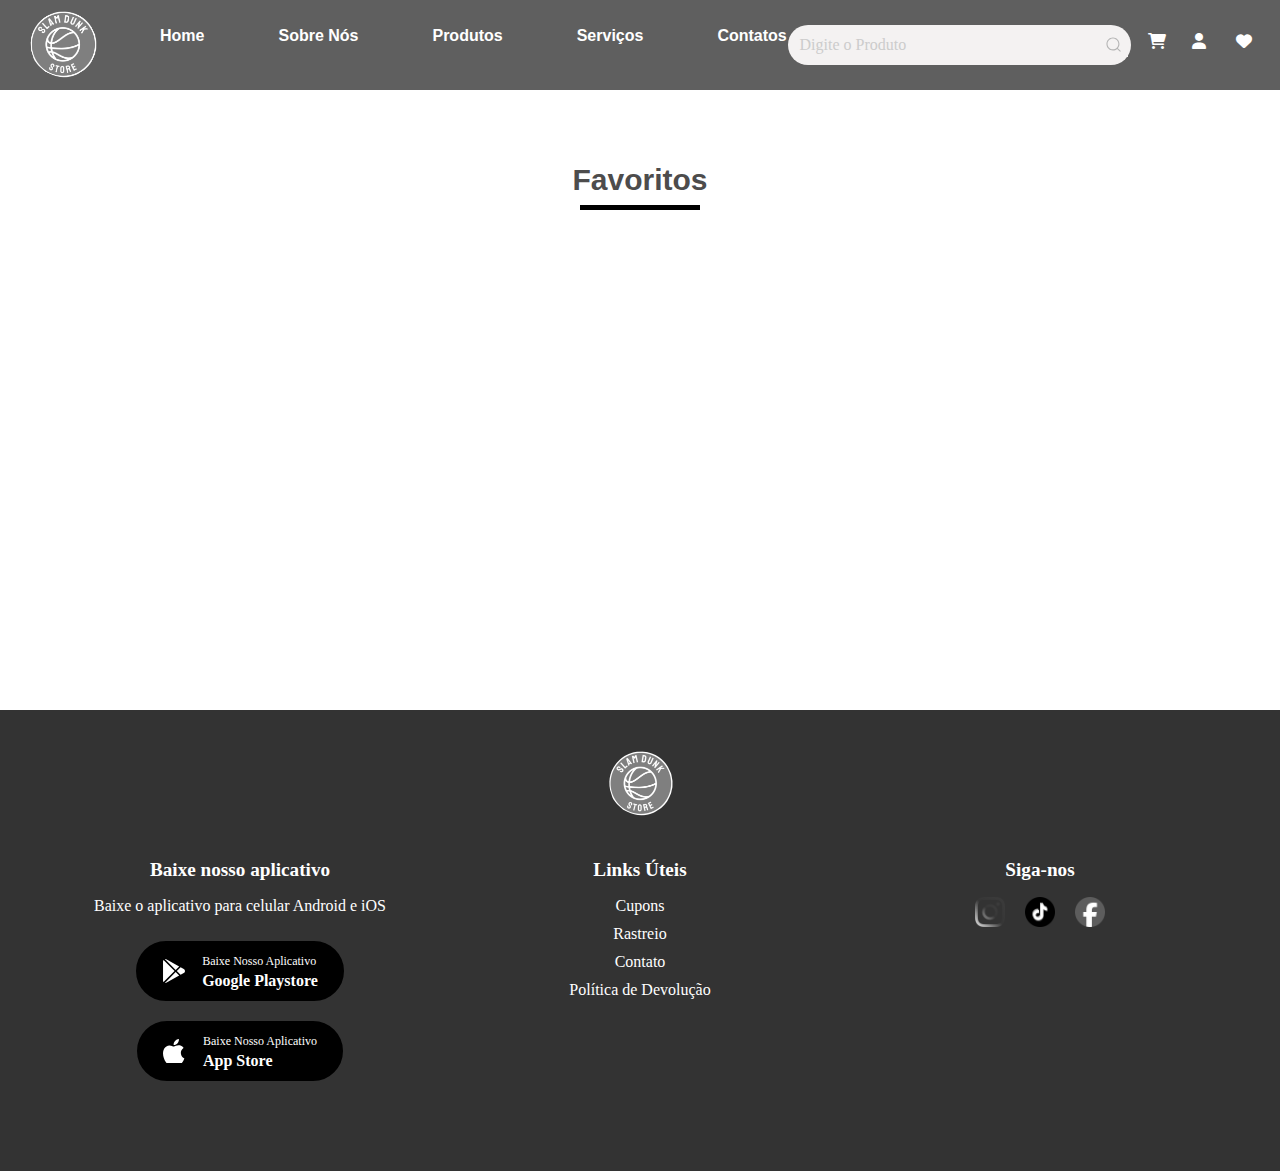
<file: favoritos.html>
<!DOCTYPE html>
<html lang="pt-br">

<head>
    <meta charset="utf-8">
    <meta name="viewport" content="width=device-width, initial-scale=1.0">
    <meta http-equiv="X-UA-Compatible" content="IE=edge">
    <meta name="robots" content="index,follow">
    <meta name="author" content="Lucas santana">
    <title>Slam Dunk Store</title>
    <link rel="stylesheet" href="css/favoritos.css" type="text/css" media="all">
    <link rel="stylesheet" href="https://cdnjs.cloudflare.com/ajax/libs/font-awesome/6.0.0-beta3/css/all.min.css">
    <link href="https://fonts.googleapis.com/css2?family=Poppins:wght@300;400;600&display=swap" rel="stylesheet">
    <link rel="icon" type="image/x-icon" href="/imagens/icon-logo.png">
</head>

<body>
    <!-----------------------------------------------------------------NAV-BAR------------------------------------------------------------------------------->
    <header>
        <nav>
            <div class="logo">
                <a href="/index.html"><img src="/imagens/LOGAO.png" alt="logo"></a>
            </div>
            <div class="links" id="coisas">
                <a href="/index.html"><b>Home</b></a>
                <a href="/sobre.html"><b>Sobre Nós</b></a>
                <a href="/produtos.html"><b>Produtos</b></a>
                <a href="/servicos.html"><b>Serviços</b></a>
                <a href="/contatos.html"><b>Contatos</b></a>
            </div>

            <div class="icon-links" id="icones-links">
                <div class="search">
                    <input type="text" class="search__input" placeholder="Digite o Produto">
                    <button class="search__button">
                        <svg class="search__icon" aria-hidden="true" viewBox="0 0 24 24">
                            <g>
                                <path
                                    d="M21.53 20.47l-3.66-3.66C19.195 15.24 20 13.214 20 11c0-4.97-4.03-9-9-9s-9 4.03-9 9 4.03 9 9 9c2.215 0 4.24-.804 5.808-2.13l3.66 3.66c.147.146.34.22.53.22s.385-.073.53-.22c.295-.293.295-.767.002-1.06zM3.5 11c0-4.135 3.365-7.5 7.5-7.5s7.5 3.365 7.5 7.5-3.365 7.5-7.5 7.5-7.5-3.365-7.5-7.5z">
                                </path>
                            </g>
                        </svg>
                    </button>
                </div>
                <a href="/carrinho.html" class="icon" id="icones-nav"><i class="fas fa-shopping-cart"></i></a>
                <a href="/usuario.html" class="icon" id="icones-nav"><i class="fas fa-user icon"></i></a>
                <a href="/favoritos.html" class="icon" id="icones-nav"><i class="fas fa-heart icon"></i></a>
            </div>
        </nav>
    </header>
<!----------------------------------------------------------------Produtos------------------------------------------------------------------------------>
    <h2 class="favoritos">Favoritos</h2>



<!---------------------------------------------------------Footer------------------------------------------------------------------------------>
<footer class="footer">
    <div class="container-footer">
        <div class="logo-section">
            <img src="imagens/LOGAO.png" alt="LOGAO" class="logo-footer">
        </div>
        <div class="row3">
            <div class="footer-col">
                <h3>Baixe nosso aplicativo</h3>
                <p>Baixe o aplicativo para celular Android e iOS</p>
                <a class="playstore-button" href="#">
                    <svg xmlns="http://www.w3.org/2000/svg" fill="currentColor" class="icon" viewBox="0 0 512 512">
                        <path
                            d="M99.617 8.057a50.191 50.191 0 00-38.815-6.713l230.932 230.933 74.846-74.846L99.617 8.057zM32.139 20.116c-6.441 8.563-10.148 19.077-10.148 30.199v411.358c0 11.123 3.708 21.636 10.148 30.199l235.877-235.877L32.139 20.116zM464.261 212.087l-67.266-37.637-81.544 81.544 81.548 81.548 67.273-37.64c16.117-9.03 25.738-25.442 25.738-43.908s-9.621-34.877-25.749-43.907zM291.733 279.711L60.815 510.629c3.786.891 7.639 1.371 11.492 1.371a50.275 50.275 0 0027.31-8.07l266.965-149.372-74.849-74.847z">
                        </path>
                    </svg>
                    <span class="texts">
                        <span class="text-1">Baixe Nosso Aplicativo</span>
                        <span class="text-2">Google Playstore</span>
                    </span>
                </a>
                <a class="playstore-button" href="#">
                    <svg xmlns="http://www.w3.org/2000/svg" fill="currentColor" class="icon" viewBox="0 0 512 512">
                        <path
                            d="M380.844 297.529c.787 84.752 74.349 112.955 75.164 113.314-.622 1.988-11.754 40.191-38.756 79.652-23.343 34.117-47.568 68.107-85.731 68.811-37.499.691-49.557-22.236-92.429-22.236-42.859 0-56.256 21.533-91.753 22.928-36.837 1.395-64.889-36.891-88.424-70.883-48.093-69.53-84.846-196.475-35.496-282.165 24.516-42.554 68.328-69.501 115.882-70.192 36.173-.69 70.315 24.336 92.429 24.336 22.1 0 63.59-30.096 107.208-25.676 18.26.76 69.517 7.376 102.429 55.552-2.652 1.644-61.159 35.704-60.523 106.559M310.369 89.418C329.926 65.745 343.089 32.79 339.498 0 311.308 1.133 277.22 18.785 257 42.445c-18.121 20.952-33.991 54.487-29.709 86.628 31.421 2.431 63.52-15.967 83.078-39.655">
                        </path>
                    </svg>
                    <span class="texts">
                        <span class="text-1">Baixe Nosso Aplicativo</span>
                        <span class="text-2">App Store</span>
                    </span>
                </a>
            </div>
            <div class="footer-col">
                <h3>Links Úteis</h3>
                <ul>
                    <li>Cupons</li>
                    <li>Rastreio</li>
                    <li>Contato</li>
                    <li>Política de Devolução</li>
                </ul>
            </div>
            <div class="footer-col">
                <h3>Siga-nos</h3>
                <ul class="social-icons">
                    <li><a href="insta"><img src="imagens/insta.png" alt="Instagram" class="social-icon"></a></li>
                    <li><a href="tikoteko"><img src="imagens/tiktok.png" alt="TikTok" class="social-icon"></a></li>
                    <li><a href="face"><img src="imagens/face.png" alt="Facebook" class="social-icon"></a></li>
                </ul>
            </div>
        </div>
    </div>
</footer>



</body>
</html>
</file>
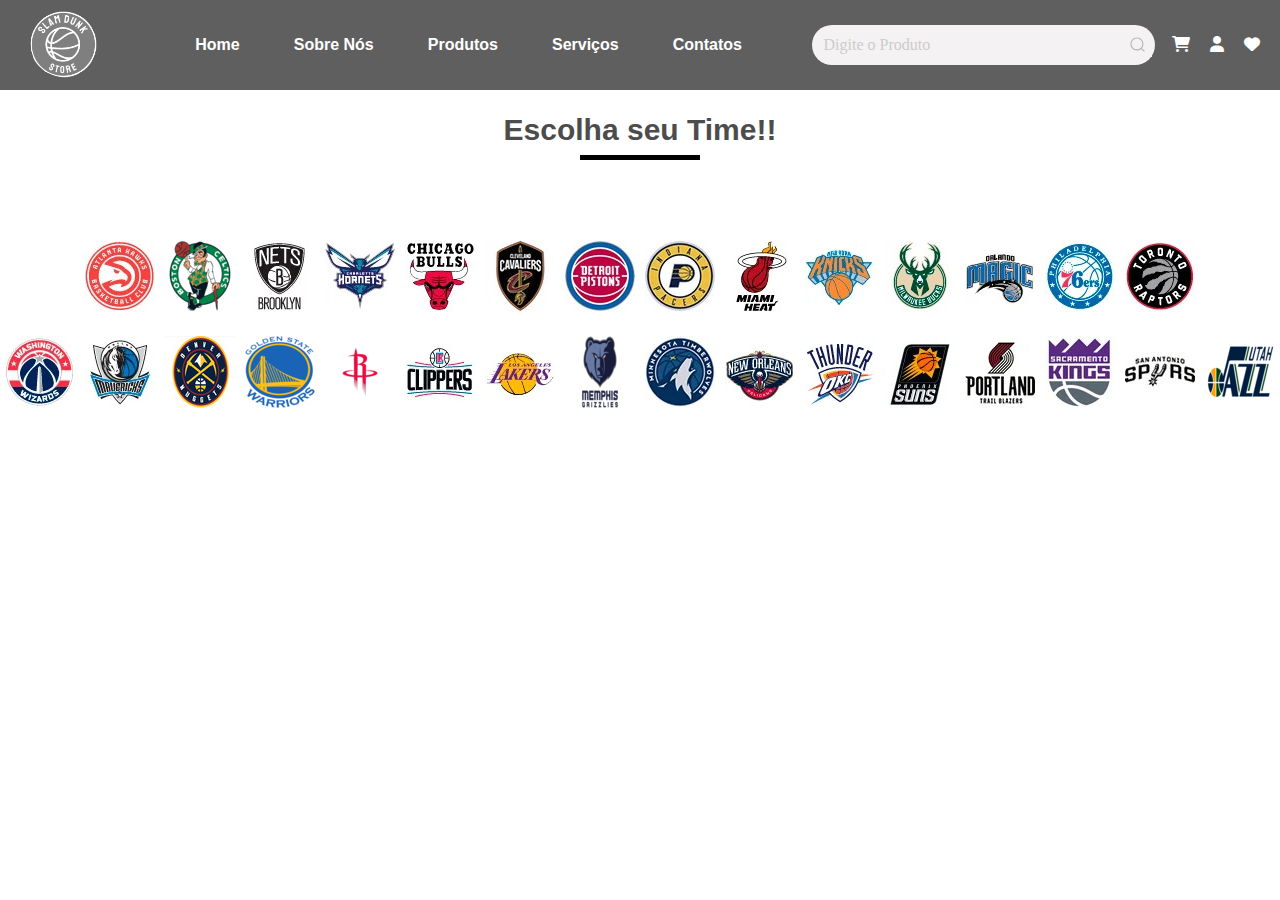
<file: produtos.html>
<!DOCTYPE html>
<html lang="pt-br">

<head>
   <meta charset="utf-8">
   <meta name="viewport" content="width=device-width, initial-scale=1.0">
   <meta http-equiv="X-UA-Compatible" content="IE=edge">
   <meta name="robots" content="index,follow">
   <meta name="author" content="Lucas santana">
   <title>Slam Dunk Store</title>
   <link rel="stylesheet" href="../css/produtos.css" type="text/css" media="all">
   <link rel="stylesheet" href="https://cdnjs.cloudflare.com/ajax/libs/font-awesome/6.0.0-beta3/css/all.min.css">
   <link rel="icon" type="image/x-icon" href="/imagens/icon-logo.png">
</head>

<body>
   <!-----------------------------------------------------------------NAV-BAR------------------------------------------------------------------------------->
   <header>
      <nav>
         <div class="logo">
            <a href="index.html"><img src="imagens/LOGAO.png" alt="logo"></a>
         </div>
         <div class="links" id="coisas">
            <a href="index.html"><b>Home</b></a>
            <a href="sobre.html"><b>Sobre Nós</b></a>
            <a href="produtos.html"><b>Produtos</b></a>
            <a href="servicos.html"><b>Serviços</b></a>
            <a href="contatos.html"><b>Contatos</b></a>
         </div>

         <div class="icon-links" id="icones-links">
            <div class="search">
               <input type="text" class="search__input" placeholder="Digite o Produto">
               <button class="search__button">
                  <svg class="search__icon" aria-hidden="true" viewBox="0 0 24 24">
                     <g>
                        <path
                           d="M21.53 20.47l-3.66-3.66C19.195 15.24 20 13.214 20 11c0-4.97-4.03-9-9-9s-9 4.03-9 9 4.03 9 9 9c2.215 0 4.24-.804 5.808-2.13l3.66 3.66c.147.146.34.22.53.22s.385-.073.53-.22c.295-.293.295-.767.002-1.06zM3.5 11c0-4.135 3.365-7.5 7.5-7.5s7.5 3.365 7.5 7.5-3.365 7.5-7.5 7.5-7.5-3.365-7.5-7.5z">
                        </path>
                     </g>
                  </svg>
               </button>
            </div>
            <a href="carrinho" class="icon"><i class="fas fa-shopping-cart"></i></a>
            <a href="/usuario.html" class="icon"><i class="fas fa-user icon"></i></a>
            <a href="/favoritos.html" class="icon"><i class="fas fa-heart icon"></i></a>
         </div>
      </nav>
   </header>
   <!-----------------------------------------------------------------ESCOLHA SEU TIME------------------------------------------------------------------------------->
   <div class="time">
      <h2 class="escolha-time">Escolha seu Time!!</h2>
      <div class="brands">
         <div class="nba">
            <div class="nba-logos">
               <a href="/paginas/atlanta.html"><img src="imagens/1.jpg" alt="logos_nba"></a>
            </div>
            <div class="nba-logos">
               <a href="/paginas/boston.html"><img src="imagens/boston.png" alt="logos_nba"></a>
            </div>
            <div class="nba-logos">
               <a href="/paginas/nets.html"><img src="imagens/3.jpg" alt="logos_nba"></a>
            </div>
            <div class="nba-logos">
               <a href="/paginas/hornets.html"><img src="imagens/4.jpg" alt="logos_nba"></a>
            </div>
            <div class="nba-logos">
               <a href="/paginas/bulls.html"><img src="imagens/5.jpg" alt="logos_nba"></a>
            </div>
            <div class="nba-logos">
               <a href="/paginas/cavaliers.html"><img src="imagens/6.jpg" alt="logos_nba"></a>
            </div>
            <div class="nba-logos">
               <a href="/paginas/detroit.html"><img src="imagens/7.jpg" alt="logos_nba"></a>
            </div>
            <div class="nba-logos">
               <a href="/paginas/indiana.html"><img src="imagens/8.jpg" alt="logos_nba"></a>
            </div>
            <div class="nba-logos">
               <a href=""><img src="imagens/11.jpg" alt="logos_nba"></a>
            </div>
            <div class="nba-logos">
               <a href=""><img src="imagens/10.jpg" alt="logos_nba"></a>
            </div>
            <div class="nba-logos">
               <a href=""><img src="imagens/9.jpg" alt="logos_nba"></a>
            </div>
            <div class="nba-logos">
               <a href=""><img src="imagens/12.jpg" alt="logos_nba"></a>
            </div>
            <div class="nba-logos">
               <a href=""><img src="imagens/13.jpg" alt="logos_nba"></a>
            </div>
            <div class="nba-logos">
               <a href=""><img src="imagens/14.jpg" alt="logos_nba"></a>
            </div>
         </div>
         <div class="nba">
            <div class="nba-logos">
               <a href=""><img src="imagens/15.jpg" alt="logos_nba"></a>
            </div>
            <div class="nba-logos">
               <a href=""><img src="imagens/16.jpg" alt="logos_nba"></a>
            </div>
            <div class="nba-logos">
               <a href=""><img src="imagens/17.jpg" alt="logos_nba"></a>
            </div>
            <div class="nba-logos">
               <a href=""><img src="imagens/18.png" alt="logos_nba"></a>
            </div>
            <div class="nba-logos">
               <a href=""><img src="imagens/19.png" alt="logos_nba"></a>
            </div>
            <div class="nba-logos">
               <a href=""><img src="imagens/20.jpg" alt="logos_nba"></a>
            </div>
            <div class="nba-logos">
               <a href="/paginas/lakers.html"><img src="imagens/21.jpg" alt="logos_nba"></a>
            </div>
            <div class="nba-logos">
               <a href=""><img src="imagens/22.png" alt="logos_nba"></a>
            </div>
            <div class="nba-logos">
               <a href=""><img src="imagens/23.jpg" alt="logos_nba"></a>
            </div>
            <div class="nba-logos">
               <a href=""><img src="imagens/24.jpg" alt="logos_nba"></a>
            </div>
            <div class="nba-logos">
               <a href=""><img src="imagens/25.jpg" alt="logos_nba"></a>
            </div>
            <div class="nba-logos">
               <a href=""><img src="imagens/26.jpg" alt="logos_nba"></a>
            </div>
            <div class="nba-logos">
               <a href=""><img src="imagens/27.jpg" alt="logos_nba"></a>
            </div>
            <div class="nba-logos">
               <a href=""><img src="imagens/28.jpg" alt="logos_nba"></a>
            </div>
            <div class="nba-logos">
               <im<a href=""><img src="imagens/29.jpg" alt="logos_nba"></a>
            </div>
            <div class="nba-logos">
               <a href=""><img src="imagens/30.png" alt="logos_nba"></a>
            </div>
         </div>
      </div>
   </div>
   </header>
</file>
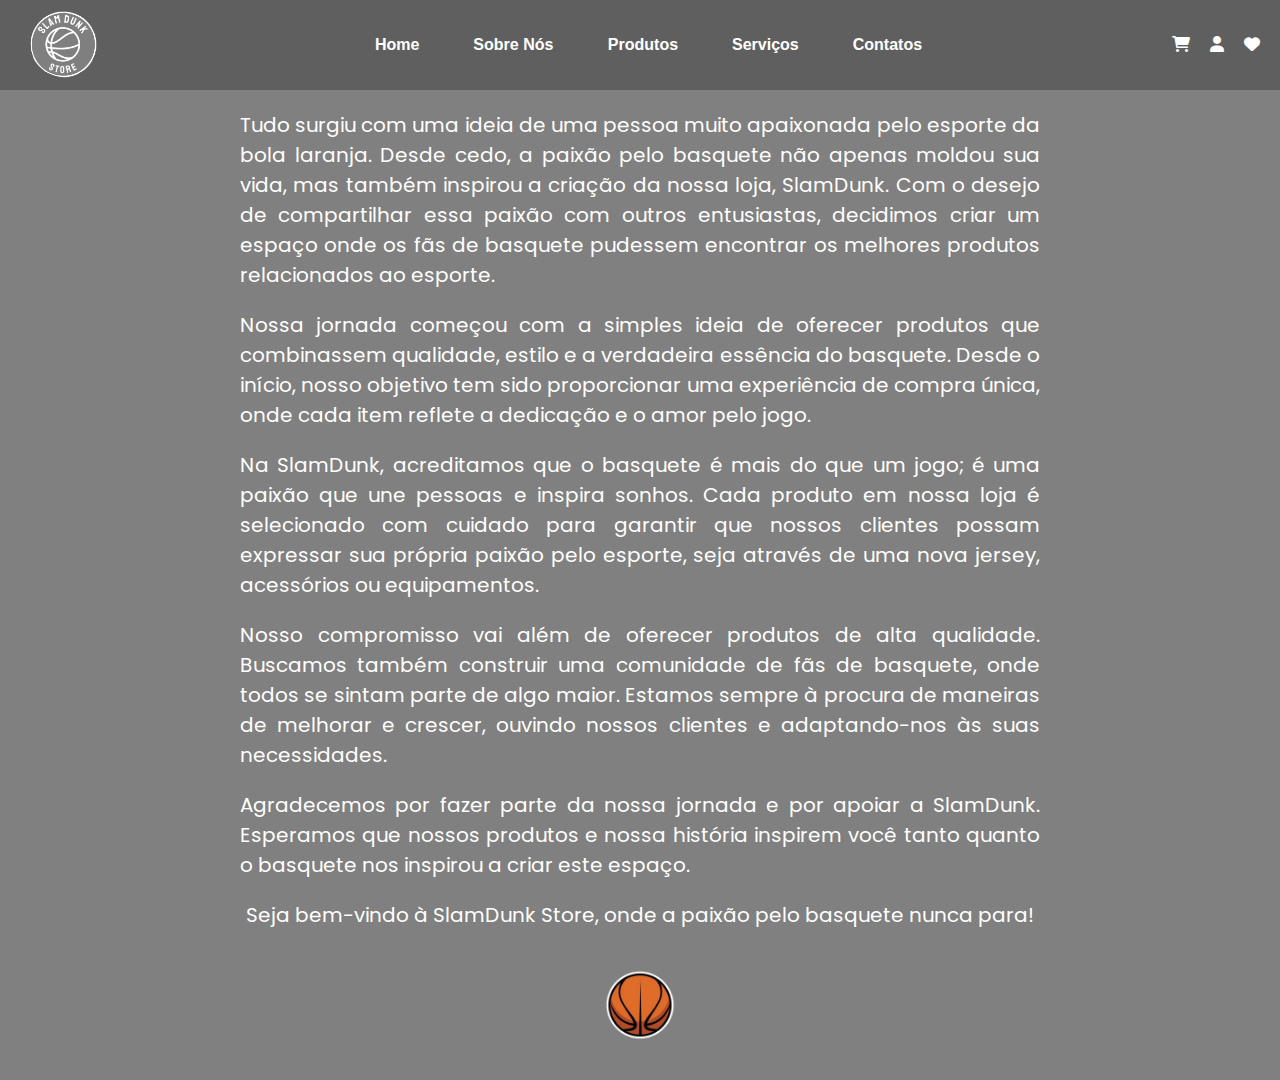
<file: sobre.html>
<!DOCTYPE html>
<html lang="pt-br">
    <head>
        <meta charset="utf-8">
        <meta name="viewport" content="width=device-width, initial-scale=1.0">
        <meta http-equiv="X-UA-Compatible" content="IE=edge">
        <meta name="robots" content="index,follow">
        <meta name="author" content="Lucas santana">
        <title>Slam Dunk Store</title>
        <link rel="stylesheet" href="css/sobre.css" type="text/css" media="all">
        <link rel="stylesheet" href="https://cdnjs.cloudflare.com/ajax/libs/font-awesome/6.0.0-beta3/css/all.min.css">
        <link rel="icon" type="image/x-icon" href="imagens/Basqueto.png">
    </head>
    <body>
    <header>
        <nav>
            <div class="logo">
                <a href="index.html"><img src="imagens/LOGAO.png" alt="logo"></a>
            </div>           
            <div class="links" id="coisas">
                <a href="index.html"><b>Home</b></a>
                <a href="sobre.html"><b>Sobre Nós</b> </a>
                <a href="produtos.html"><b>Produtos</b></a>
                <a href="#servicos"><b>Serviços</b></a>
                <a href="#contatos"><b>Contatos</b></a>
            </div>           
                <div class="icon-links" id="icones-links">
                    <a href="carrinho" class="icon"><i class="fas fa-shopping-cart"></i></a>  
                    <a href="/usuario.html" class="icon"><i class="fas fa-user icon"></i></a>                 
                    <a href="favoritos" class="icon"><i class="fas fa-heart icon"></i></a>
                </div>
        </nav>
    </header>
        <style>
            @import url('https://fonts.googleapis.com/css2?family=Poppins:ital,wght@0,100;0,200;0,300;0,400;0,500;0,600;0,700;0,800;0,900;1,100;1,200;1,300;1,400;1,500;1,600;1,700;1,800;1,900&display=swap');
        </style>
        <div class="content">
            <div class="sobre_nos">
                <p>Tudo surgiu com uma ideia de uma pessoa muito apaixonada pelo esporte da bola laranja. Desde cedo, a paixão pelo basquete não apenas moldou sua vida, mas também inspirou a criação da nossa loja, SlamDunk. Com o desejo de compartilhar essa paixão com outros entusiastas, decidimos criar um espaço onde os fãs de basquete pudessem encontrar os melhores produtos relacionados ao esporte.</p>
                <p>Nossa jornada começou com a simples ideia de oferecer produtos que combinassem qualidade, estilo e a verdadeira essência do basquete. Desde o início, nosso objetivo tem sido proporcionar uma experiência de compra única, onde cada item reflete a dedicação e o amor pelo jogo.</p>
                <p>Na SlamDunk, acreditamos que o basquete é mais do que um jogo; é uma paixão que une pessoas e inspira sonhos. Cada produto em nossa loja é selecionado com cuidado para garantir que nossos clientes possam expressar sua própria paixão pelo esporte, seja através de uma nova jersey, acessórios ou equipamentos.</p>
                <p>Nosso compromisso vai além de oferecer produtos de alta qualidade. Buscamos também construir uma comunidade de fãs de basquete, onde todos se sintam parte de algo maior. Estamos sempre à procura de maneiras de melhorar e crescer, ouvindo nossos clientes e adaptando-nos às suas necessidades.</p>
                <p>Agradecemos por fazer parte da nossa jornada e por apoiar a SlamDunk. Esperamos que nossos produtos e nossa história inspirem você tanto quanto o basquete nos inspirou a criar este espaço.</p>
                <p>Seja bem-vindo à SlamDunk Store, onde a paixão pelo basquete nunca para!</p>
                <img src="imagens/bola.png" alt="bola_icon" id="icon_bola">
            </div>
        </div>
        
    </body>
</html>
</file>
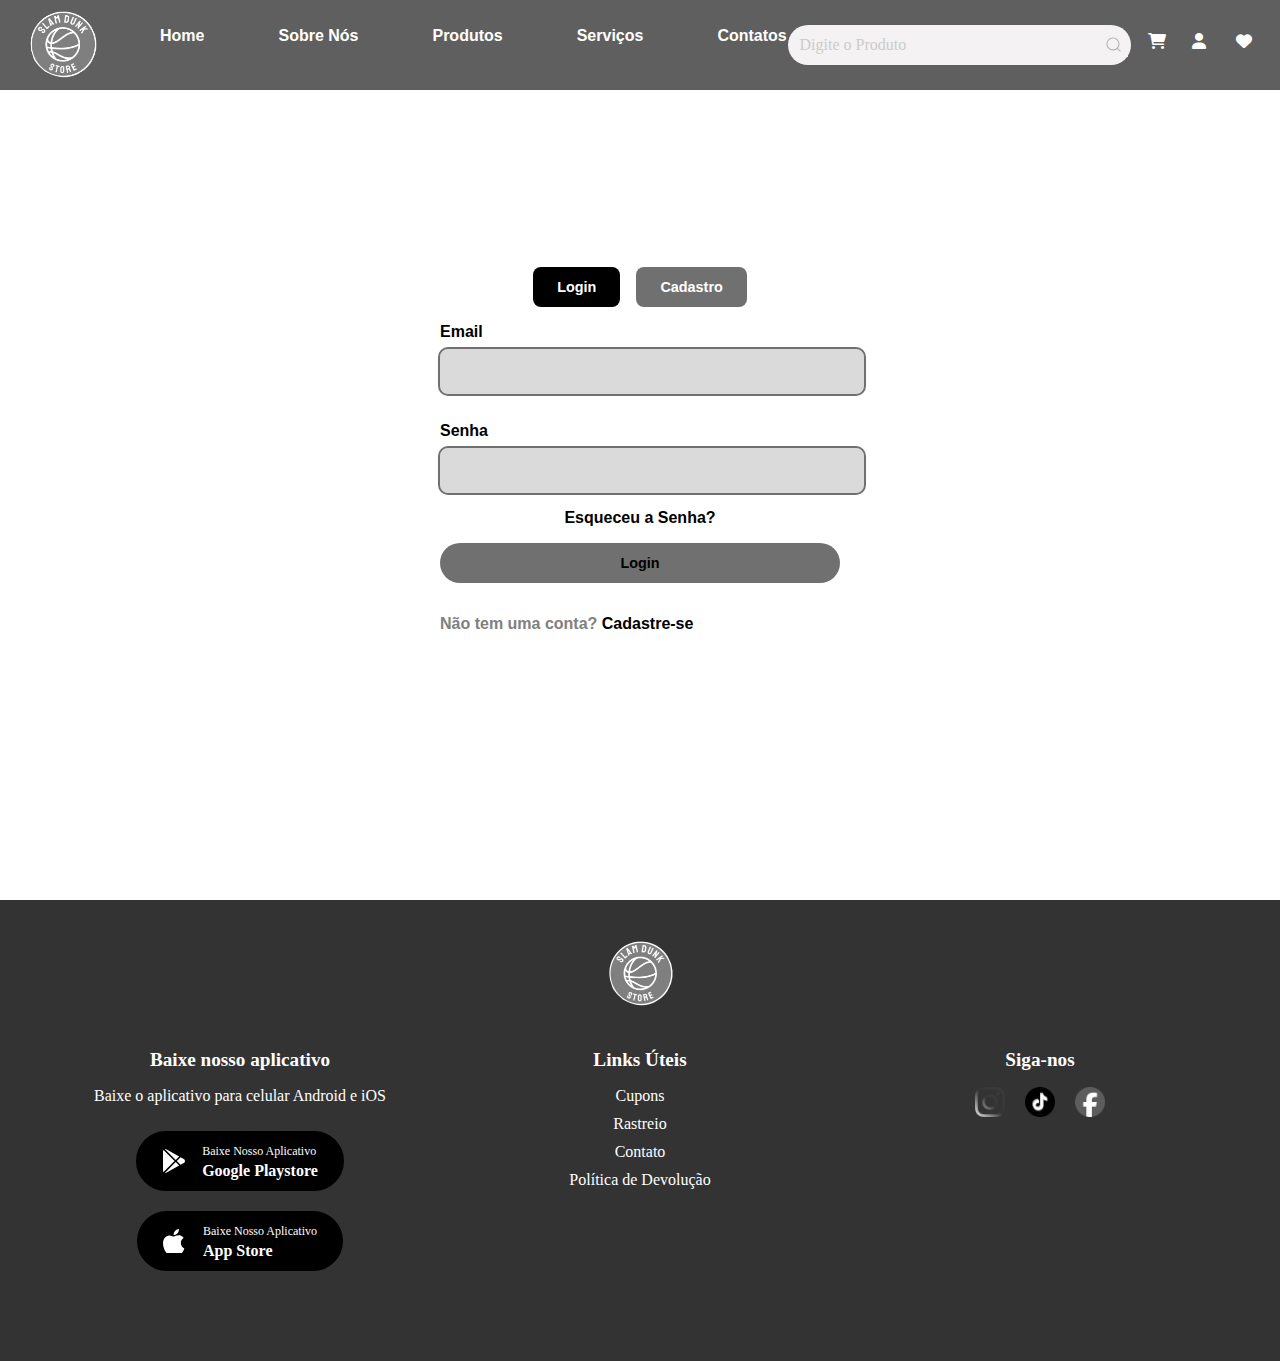
<file: usuario.html>
<!DOCTYPE html>
<html lang="pt-br">

<head>
    <meta charset="utf-8">
    <meta name="viewport" content="width=device-width, initial-scale=1.0">
    <meta http-equiv="X-UA-Compatible" content="IE=edge">
    <meta name="robots" content="index,follow">
    <meta name="author" content="Lucas santana">
    <title>Slam Dunk Store</title>
    <link rel="stylesheet" href="/css/usuario.css" type="text/css" media="all">
    <link rel="stylesheet" href="https://cdnjs.cloudflare.com/ajax/libs/font-awesome/6.0.0-beta3/css/all.min.css">
    <link href="https://fonts.googleapis.com/css2?family=Poppins:wght@300;400;600&display=swap" rel="stylesheet">
    <link rel="icon" type="image/x-icon" href="/imagens/icon-logo.png">
</head>

<body>
    <!-----------------------------------------------------------------NAV-BAR------------------------------------------------------------------------------->
    <header>
        <nav>
            <div class="logo">
                <a href="/index.html"><img src="/imagens/LOGAO.png" alt="logo"></a>
            </div>
            <div class="links" id="coisas">
                <a href="/index.html"><b>Home</b></a>
                <a href="/sobre.html"><b>Sobre Nós</b></a>
                <a href="/produtos.html"><b>Produtos</b></a>
                <a href="/servicos.html"><b>Serviços</b></a>
                <a href="/contatos.html"><b>Contatos</b></a>
            </div>

            <div class="icon-links" id="icones-links">
                <div class="search">
                    <input type="text" class="search__input" placeholder="Digite o Produto">
                    <button class="search__button">
                        <svg class="search__icon" aria-hidden="true" viewBox="0 0 24 24">
                            <g>
                                <path
                                    d="M21.53 20.47l-3.66-3.66C19.195 15.24 20 13.214 20 11c0-4.97-4.03-9-9-9s-9 4.03-9 9 4.03 9 9 9c2.215 0 4.24-.804 5.808-2.13l3.66 3.66c.147.146.34.22.53.22s.385-.073.53-.22c.295-.293.295-.767.002-1.06zM3.5 11c0-4.135 3.365-7.5 7.5-7.5s7.5 3.365 7.5 7.5-3.365 7.5-7.5 7.5-7.5-3.365-7.5-7.5z">
                                </path>
                            </g>
                        </svg>
                    </button>
                </div>
                <a href="/carrinho.html" class="icon" id="icones-nav"><i class="fas fa-shopping-cart"></i></a>
                <a href="/usuario.html" class="icon" id="icones-nav"><i class="fas fa-user icon"></i></a>
                <a href="/favoritos.html" class="icon" id="icones-nav"><i class="fas fa-heart icon"></i></a>
            </div>
        </nav>
    </header>
    <!-----------------------------------------------------------------LOGIN------------------------------------------------------------------------------->
    <div class="form-container">
        <div class="form-tabs">
            <button class="tab-button active" onclick="showForm('login')">Login</button>
            <button class="tab-button" onclick="showForm('register')">Cadastro</button>
        </div>
        <div class="form-content">
            <!-- Formulário de Login -->
            <form id="login-form" class="form active">
                <span class="input-span">
                    <label for="login-email" class="label">Email</label>
                    <input type="email" name="email" id="login-email" />
                </span>
                <span class="input-span">
                    <label for="login-password" class="label">Senha</label>
                    <input type="password" name="password" id="login-password" />
                </span>
                <div class="center-text">
                    <span class="span"><a href="#">Esqueceu a Senha?</a></span>
                </div>
                <input class="submit" type="submit" value="Login" />
                <span class="span">Não tem uma conta? <a href="#" onclick="showForm('register')">Cadastre-se</a></span>
            </form>
            
            <!-- Formulário de Cadastro -->
            <form id="register-form" class="form">
                <div class="name-surname">
                    <span class="input-span">
                        <label for="register-first-name" class="label">Nome</label>
                        <input type="text" name="first-name" id="register-first-name" />
                    </span>
                    <span class="input-span">
                        <label for="register-last-name" class="label">Sobrenome</label>
                        <input type="text" name="last-name" id="register-last-name" />
                    </span>
                </div>
                <span class="input-span">
                    <label for="register-email" class="label">Email</label>
                    <input type="email" name="email" id="register-email" />
                </span>
                <span class="input-span">
                    <label for="register-password" class="label">Senha</label>
                    <input type="password" name="password" id="register-password" />
                </span>
                <span class="input-span">
                    <label for="register-confirm-password" class="label">Confirmar Senha</label>
                    <input type="password" name="confirm-password" id="register-confirm-password" />
                </span>
                <input class="submit" type="submit" value="Cadastrar" />
                <span class="span">Já tem uma conta? <a href="#" onclick="showForm('login')">Faça login</a></span>
            </form>
        </div>
    </div>
    
    <script src="/js/usuario.js"></script>



    <!---------------------------------------------------------Footer------------------------------------------------------------------------------>
    <footer class="footer">
        <div class="container-footer">
            <div class="logo-section">
                <img src="imagens/LOGAO.png" alt="LOGAO" class="logo-footer">
            </div>
            <div class="row3">
                <div class="footer-col">
                    <h3>Baixe nosso aplicativo</h3>
                    <p>Baixe o aplicativo para celular Android e iOS</p>
                    <a class="playstore-button" href="#">
                        <svg xmlns="http://www.w3.org/2000/svg" fill="currentColor" class="icon" viewBox="0 0 512 512">
                            <path
                                d="M99.617 8.057a50.191 50.191 0 00-38.815-6.713l230.932 230.933 74.846-74.846L99.617 8.057zM32.139 20.116c-6.441 8.563-10.148 19.077-10.148 30.199v411.358c0 11.123 3.708 21.636 10.148 30.199l235.877-235.877L32.139 20.116zM464.261 212.087l-67.266-37.637-81.544 81.544 81.548 81.548 67.273-37.64c16.117-9.03 25.738-25.442 25.738-43.908s-9.621-34.877-25.749-43.907zM291.733 279.711L60.815 510.629c3.786.891 7.639 1.371 11.492 1.371a50.275 50.275 0 0027.31-8.07l266.965-149.372-74.849-74.847z">
                            </path>
                        </svg>
                        <span class="texts">
                            <span class="text-1">Baixe Nosso Aplicativo</span>
                            <span class="text-2">Google Playstore</span>
                        </span>
                    </a>
                    <a class="playstore-button" href="#">
                        <svg xmlns="http://www.w3.org/2000/svg" fill="currentColor" class="icon" viewBox="0 0 512 512">
                            <path
                                d="M380.844 297.529c.787 84.752 74.349 112.955 75.164 113.314-.622 1.988-11.754 40.191-38.756 79.652-23.343 34.117-47.568 68.107-85.731 68.811-37.499.691-49.557-22.236-92.429-22.236-42.859 0-56.256 21.533-91.753 22.928-36.837 1.395-64.889-36.891-88.424-70.883-48.093-69.53-84.846-196.475-35.496-282.165 24.516-42.554 68.328-69.501 115.882-70.192 36.173-.69 70.315 24.336 92.429 24.336 22.1 0 63.59-30.096 107.208-25.676 18.26.76 69.517 7.376 102.429 55.552-2.652 1.644-61.159 35.704-60.523 106.559M310.369 89.418C329.926 65.745 343.089 32.79 339.498 0 311.308 1.133 277.22 18.785 257 42.445c-18.121 20.952-33.991 54.487-29.709 86.628 31.421 2.431 63.52-15.967 83.078-39.655">
                            </path>
                        </svg>
                        <span class="texts">
                            <span class="text-1">Baixe Nosso Aplicativo</span>
                            <span class="text-2">App Store</span>
                        </span>
                    </a>
                </div>
                <div class="footer-col">
                    <h3>Links Úteis</h3>
                    <ul>
                        <li>Cupons</li>
                        <li>Rastreio</li>
                        <li>Contato</li>
                        <li>Política de Devolução</li>
                    </ul>
                </div>
                <div class="footer-col">
                    <h3>Siga-nos</h3>
                    <ul class="social-icons">
                        <li><a href="insta"><img src="imagens/insta.png" alt="Instagram" class="social-icon"></a></li>
                        <li><a href="tikoteko"><img src="imagens/tiktok.png" alt="TikTok" class="social-icon"></a></li>
                        <li><a href="face"><img src="imagens/face.png" alt="Facebook" class="social-icon"></a></li>
                    </ul>
                </div>
            </div>
        </div>
    </footer>

</body>

</html>
</file>
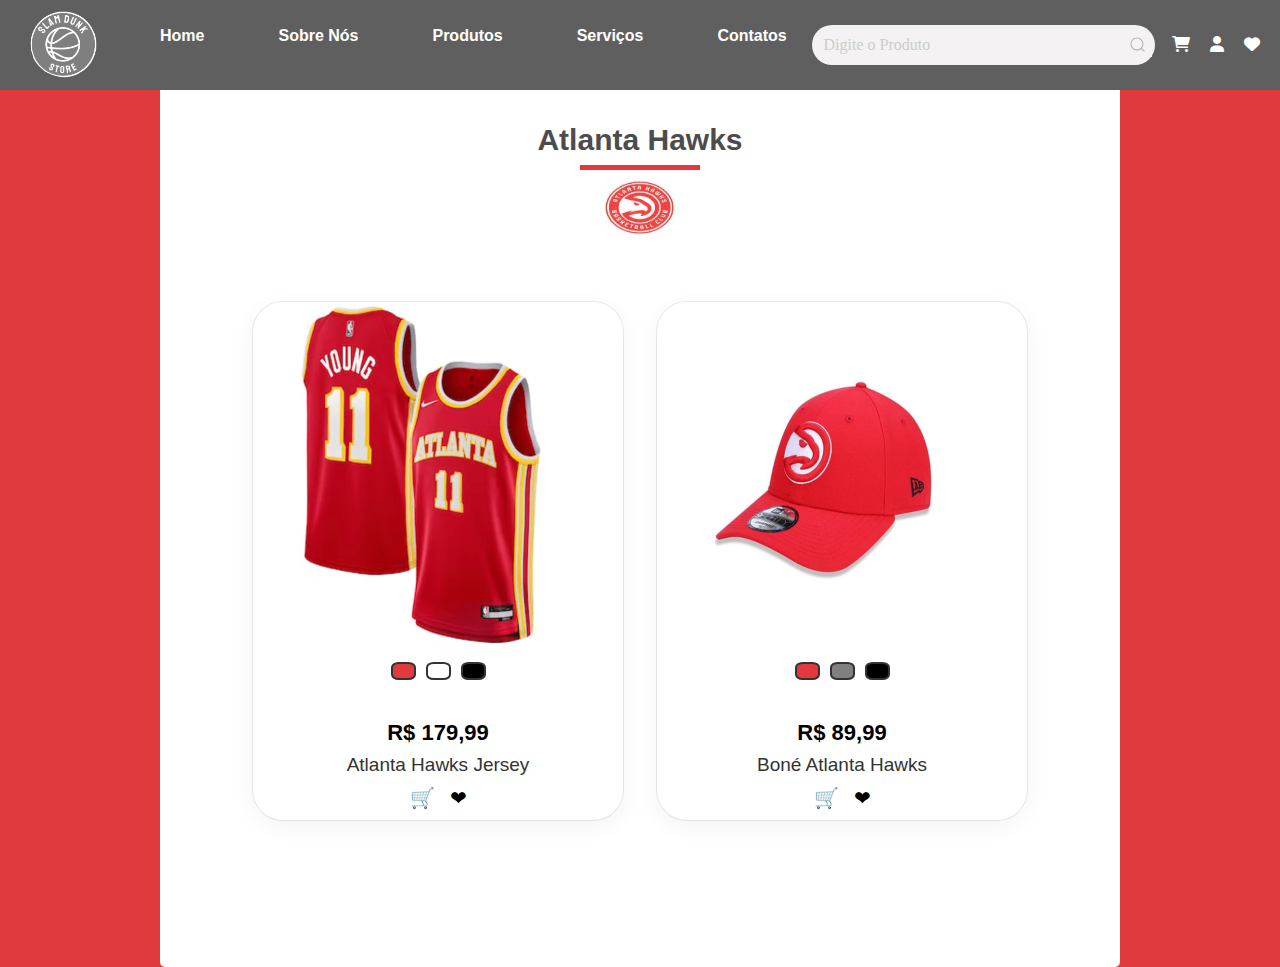
<file: paginas/atlanta.html>
<!DOCTYPE html>
<html lang="pt-br">

<head>
    <meta charset="utf-8">
    <meta name="viewport" content="width=device-width, initial-scale=1.0">
    <meta http-equiv="X-UA-Compatible" content="IE=edge">
    <meta name="robots" content="index,follow">
    <meta name="author" content="Lucas santana">
    <title>Slam Dunk Store</title>
    <link rel="stylesheet" href="/paginas/atlanta.css" type="text/css" media="all">
    <link rel="stylesheet" href="https://cdnjs.cloudflare.com/ajax/libs/font-awesome/6.0.0-beta3/css/all.min.css">
    <link rel="icon" type="image/x-icon" href="/imagens/icon-logo.png">
</head>
<!-----------------------------------------------------------------NAV-BAR------------------------------------------------------------------------------->

<body>
    <header>
        <nav>
            <div class="logo">
                <a href="/index.html"><img src="/imagens/LOGAO.png" alt="logo"></a>
            </div>
            <div class="links" id="coisas">
                <a href="/index.html"><b>Home</b></a>
                <a href="/sobre.html"><b>Sobre Nós</b></a>
                <a href="/produtos.html"><b>Produtos</b></a>
                <a href="/servicos.html"><b>Serviços</b></a>
                <a href="/contatos.html"><b>Contatos</b></a>
            </div>

            <div class="icon-links" id="icones-links">
                <div class="search">
                    <input type="text" class="search__input" placeholder="Digite o Produto">
                    <button class="search__button">
                        <svg class="search__icon" aria-hidden="true" viewBox="0 0 24 24">
                            <g>
                                <path
                                    d="M21.53 20.47l-3.66-3.66C19.195 15.24 20 13.214 20 11c0-4.97-4.03-9-9-9s-9 4.03-9 9 4.03 9 9 9c2.215 0 4.24-.804 5.808-2.13l3.66 3.66c.147.146.34.22.53.22s.385-.073.53-.22c.295-.293.295-.767.002-1.06zM3.5 11c0-4.135 3.365-7.5 7.5-7.5s7.5 3.365 7.5 7.5-3.365 7.5-7.5 7.5-7.5-3.365-7.5-7.5z">
                                </path>
                            </g>
                        </svg>
                    </button>
                </div>
                <!-----------------IMPORTANTE (Bolinha de notificação)---------------->
                <a href="/carrinho.html" class="icon" id="cart-icon">
                    <i class="fas fa-shopping-cart"></i>
                    <div id="cart-count" class="cart-count">0</div> <!-- Bolinha de notificação -->
                </a>
                <!-----------------IMPORTANTE (Bolinha de notificação)---------------->
                <a href="/usuario.html" class="icon"><i class="fas fa-user icon"></i></a>
                <a href="/favoritos.html" class="icon"><i class="fas fa-heart icon"></i></a>
            </div>
        </nav>
    </header>
    <!-----------------------------------------------------------------PRODUTOS------------------------------------------------------------------------------->
    <div class="time">
        <h2 class="nome">Atlanta Hawks</h2>
        <img src="/imagens/1.jpg" alt="nba" id="nba">
        <div class="boxes">
            <div class="product-cards">
                <div class="card">
                    <div class="image-container">
                        <a href="product1-details.html">
                            <img src="/imagens/atlanta1.png" alt="Produto 1" class="product-image" data-active="true">
                            <img src="/imagens/atlanta2.png" alt="Produto 1" class="product-image">
                            <img src="/imagens/atlanta3.png" alt="Produto 1" class="product-image">
                        </a>
                    </div>
                    <div class="color-options">
                        <button class="color-button" data-image="0"
                            style="background-color: #E03A3E;border: 2px solid #333;"></button>
                        <button class="color-button" data-image="1"
                            style="background-color: white;border: 2px solid #333;"></button>
                        <button class="color-button" data-image="2"
                            style="background-color: black; border: 2px solid #333;"></button>
                    </div>
                    <div class="price">R$ 179,99</div>
                    <a href="product1-details.html" class="product-name">Atlanta Hawks Jersey</a>
                    <div class="icons">
                        <span class="icon-cart">&#128722;</span> <!-- Carrinho de compras -->
                        <span class="icon-heart">&#10084;</span> <!-- Coração -->
                    </div>
                </div>
                <div class="card">
                    <div class="image-container">
                        <a href="product1-details.html">
                            <img src="/imagens/atla1_1_11zon.png" alt="Produto 1" class="product-image"
                                data-active="true">
                            <img src="/imagens/atla2_3_11zon.png" alt="Produto 1" class="product-image">
                            <img src="/imagens/atlan3_2_11zon.png" alt="Produto 1" class="product-image">
                        </a>
                    </div>
                    <div class="color-options">
                        <button class="color-button" data-image="0"
                            style="background-color: #E03A3E;border: 2px solid #333;"></button>
                        <button class="color-button" data-image="1"
                            style="background-color: gray;border: 2px solid #333;"></button>
                        <button class="color-button" data-image="2"
                            style="background-color: black; border: 2px solid #333;"></button>
                    </div>
                    <div class="price">R$ 89,99</div>
                    <a href="product1-details.html" class="product-name">Boné Atlanta Hawks</a>
                    <div class="icons">
                        <span class="icon-cart">&#128722;</span> <!-- Carrinho de compras -->
                        <span class="icon-heart">&#10084;</span> <!-- Coração -->
                    </div>
                </div>
            </div>
        </div>
        <script src="/js/times.js"></script>

</body>

</html>
</file>
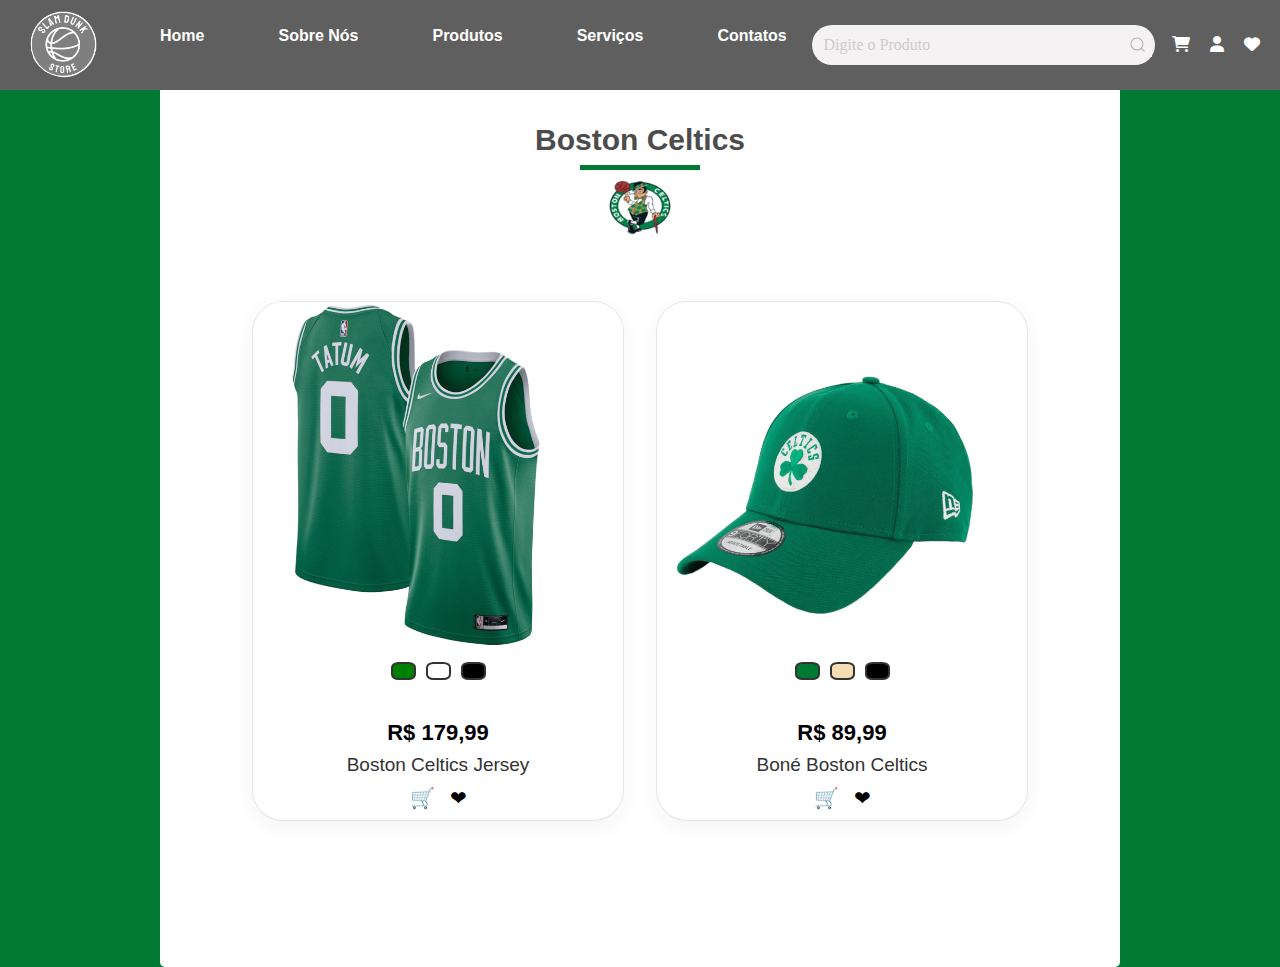
<file: paginas/boston.html>
<!DOCTYPE html>
<html lang="pt-br">

<head>
    <meta charset="utf-8">
    <meta name="viewport" content="width=device-width, initial-scale=1.0">
    <meta http-equiv="X-UA-Compatible" content="IE=edge">
    <meta name="robots" content="index,follow">
    <meta name="author" content="Lucas santana">
    <title>Slam Dunk Store</title>
    <link rel="stylesheet" href="/paginas/boston.css" type="text/css" media="all">
    <link rel="stylesheet" href="https://cdnjs.cloudflare.com/ajax/libs/font-awesome/6.0.0-beta3/css/all.min.css">
    <link rel="icon" type="image/x-icon" href="/imagens/icon-logo.png">
</head>
<!-----------------------------------------------------------------NAV-BAR------------------------------------------------------------------------------->

<body>
    <header>
        <nav>
            <div class="logo">
                <a href="/index.html"><img src="/imagens/LOGAO.png" alt="logo"></a>
            </div>
            <div class="links" id="coisas">
                <a href="/index.html"><b>Home</b></a>
                <a href="/sobre.html"><b>Sobre Nós</b></a>
                <a href="/produtos.html"><b>Produtos</b></a>
                <a href="/servicos.html"><b>Serviços</b></a>
                <a href="/contatos.html"><b>Contatos</b></a>
            </div>

            <div class="icon-links" id="icones-links">
                <div class="search">
                    <input type="text" class="search__input" placeholder="Digite o Produto">
                    <button class="search__button">
                        <svg class="search__icon" aria-hidden="true" viewBox="0 0 24 24">
                            <g>
                                <path
                                    d="M21.53 20.47l-3.66-3.66C19.195 15.24 20 13.214 20 11c0-4.97-4.03-9-9-9s-9 4.03-9 9 4.03 9 9 9c2.215 0 4.24-.804 5.808-2.13l3.66 3.66c.147.146.34.22.53.22s.385-.073.53-.22c.295-.293.295-.767.002-1.06zM3.5 11c0-4.135 3.365-7.5 7.5-7.5s7.5 3.365 7.5 7.5-3.365 7.5-7.5 7.5-7.5-3.365-7.5-7.5z">
                                </path>
                            </g>
                        </svg>
                    </button>
                </div>
                <!-----------------IMPORTANTE (Bolinha de notificação)---------------->
                <a href="/carrinho.html" class="icon" id="cart-icon">
                    <i class="fas fa-shopping-cart"></i>
                    <div id="cart-count" class="cart-count">0</div> <!-- Bolinha de notificação -->
                </a>
                <!-----------------IMPORTANTE (Bolinha de notificação)---------------->
                <a href="/usuario.html" class="icon"><i class="fas fa-user icon"></i></a>
                <a href="/favoritos.html" class="icon"><i class="fas fa-heart icon"></i></a>
            </div>
        </nav>
    </header>
    <!-----------------------------------------------------------------PRODUTOS------------------------------------------------------------------------------->
    <div class="time">
        <h2 class="nome">Boston Celtics</h2>
        <img src="/imagens/boston.png" alt="nba" id="nba">
        <div class="boxes">
            <div class="product-cards">
                <div class="card">
                    <div class="image-container">
                        <a href="product2-details.html">
                            <img src="/imagens/boston1.png" alt="Produto 2" class="product-image" data-active="true">
                            <img src="/imagens/celta2.png" alt="Produto 2" class="product-image">
                            <img src="/imagens/boston3.png" alt="Produto 2" class="product-image">
                        </a>
                    </div>
                    <div class="color-options">
                        <button class="color-button" data-image="0"
                            style="background-color: green;border: 2px solid #333;"></button>
                        <button class="color-button" data-image="1"
                            style="background-color: white;border: 2px solid #333;"></button>
                        <button class="color-button" data-image="2"
                            style="background-color: black;border: 2px solid #333;"></button>
                    </div>
                    <div class="price">R$ 179,99</div>
                    <a href="product2-details.html" class="product-name" style="text-decoration: none;">Boston Celtics
                        Jersey</a>
                    <div class="icons">
                        <span class="icon-cart">&#128722;</span> <!-- Carrinho de compras -->
                        <span class="icon-heart">&#10084;</span> <!-- Coração -->
                    </div>
                </div>
                <div class="card">
                    <div class="image-container">
                        <a href="product1-details.html">
                            <img src="/imagens/celtics1.png" alt="Produto 1" class="product-image" data-active="true">
                            <img src="/imagens/celtics2.jpg" alt="Produto 1" class="product-image">
                            <img src="/imagens/celtics3.png" alt="Produto 1" class="product-image">
                        </a>
                    </div>
                    <div class="color-options">
                        <button class="color-button" data-image="0"
                            style="background-color: #007A33;border: 2px solid #333;"></button>
                        <button class="color-button" data-image="1"
                            style="background-color: wheat;border: 2px solid #333;"></button>
                        <button class="color-button" data-image="2"
                            style="background-color: black; border: 2px solid #333;"></button>
                    </div>
                    <div class="price">R$ 89,99</div>
                    <a href="product1-details.html" class="product-name" style="text-decoration: none;">Boné Boston
                        Celtics</a>
                    <div class="icons">
                        <span class="icon-cart">&#128722;</span> <!-- Carrinho de compras -->
                        <span class="icon-heart">&#10084;</span> <!-- Coração -->
                    </div>
                </div>
            </div>
        </div>
        <script src="/js/times.js"></script>

</body>

</html>
</file>
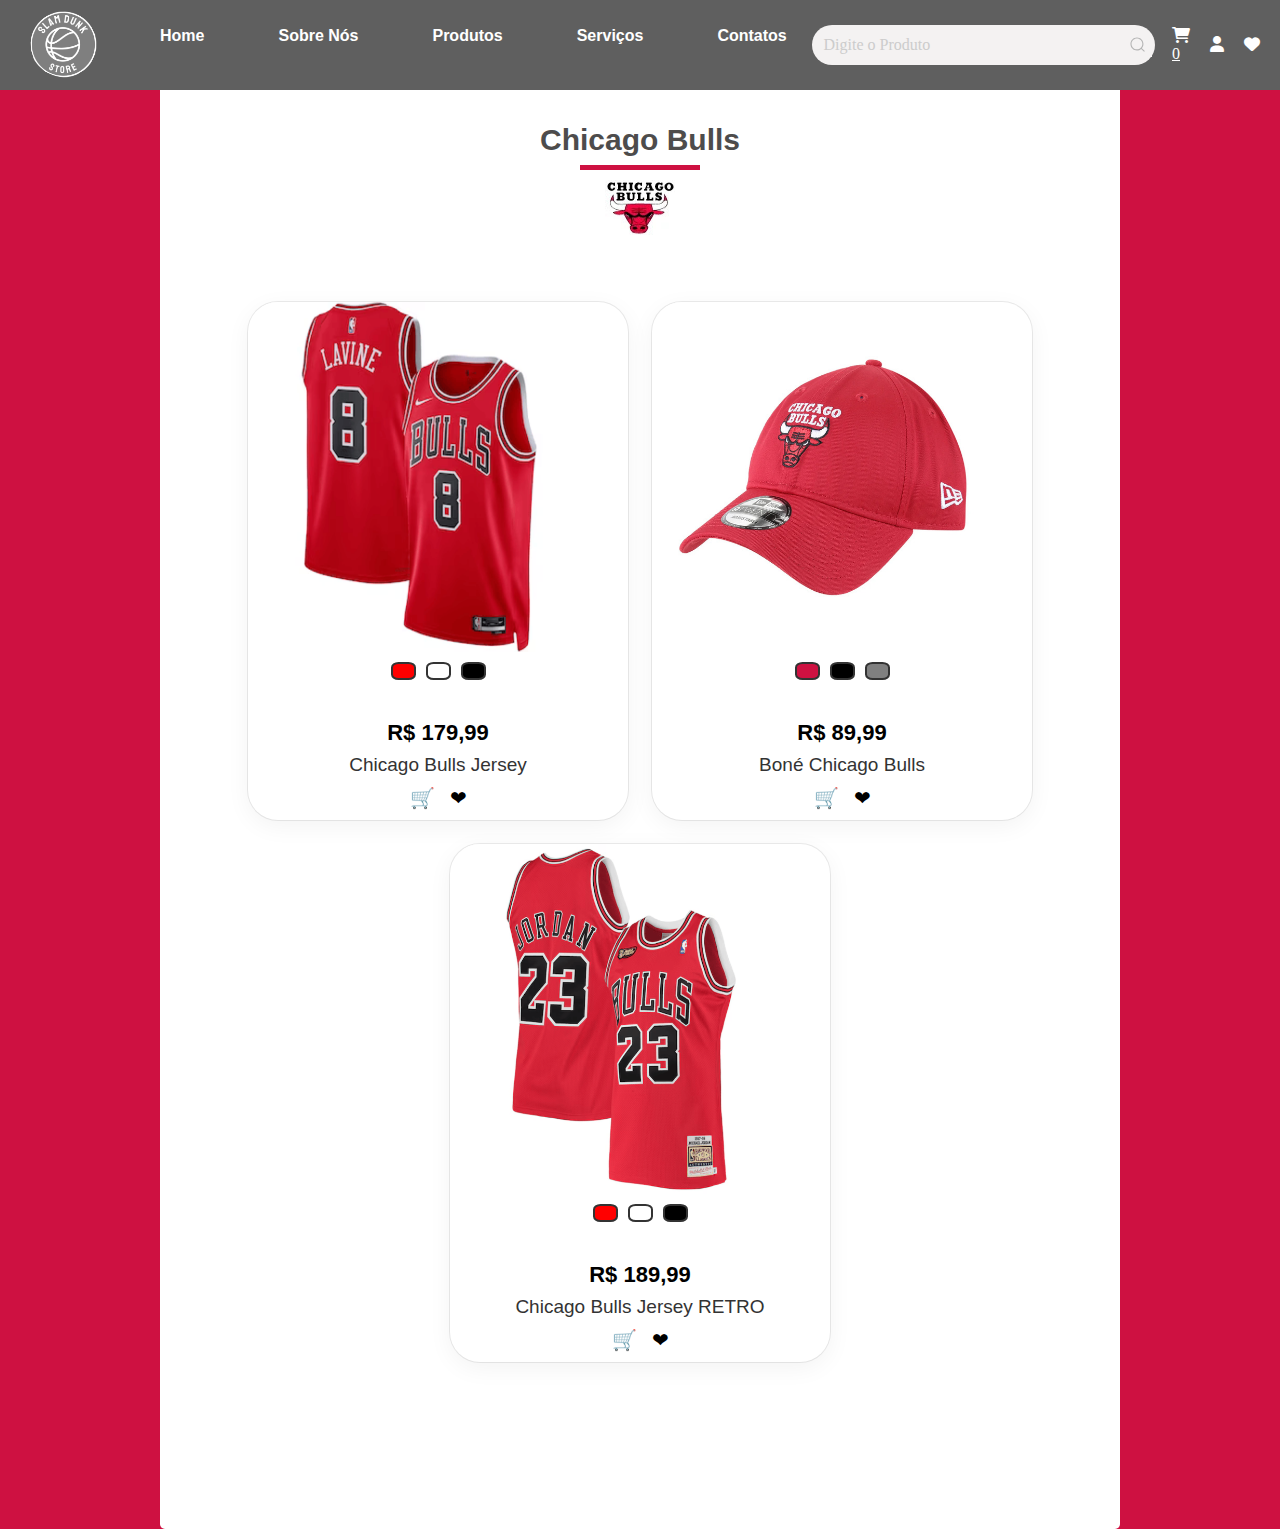
<file: paginas/bulls.html>
<!DOCTYPE html>
<html lang="pt-br">

<head>
    <meta charset="utf-8">
    <meta name="viewport" content="width=device-width, initial-scale=1.0">
    <meta http-equiv="X-UA-Compatible" content="IE=edge">
    <meta name="robots" content="index,follow">
    <meta name="author" content="Lucas santana">
    <title>Slam Dunk Store</title>
    <link rel="stylesheet" href="/paginas/bulls.css" type="text/css" media="all">
    <link rel="stylesheet" href="https://cdnjs.cloudflare.com/ajax/libs/font-awesome/6.0.0-beta3/css/all.min.css">
    <link rel="icon" type="image/x-icon" href="/imagens/icon-logo.png">
</head>
<!-----------------------------------------------------------------NAV-BAR------------------------------------------------------------------------------->

<body>
    <header>
        <nav>
            <div class="logo">
                <a href="/index.html"><img src="/imagens/LOGAO.png" alt="logo"></a>
            </div>
            <div class="links" id="coisas">
                <a href="/index.html"><b>Home</b></a>
                <a href="/sobre.html"><b>Sobre Nós</b></a>
                <a href="/produtos.html"><b>Produtos</b></a>
                <a href="/servicos.html"><b>Serviços</b></a>
                <a href="/contatos.html"><b>Contatos</b></a>
            </div>

            <div class="icon-links" id="icones-links">
                <div class="search">
                    <input type="text" class="search__input" placeholder="Digite o Produto">
                    <button class="search__button">
                        <svg class="search__icon" aria-hidden="true" viewBox="0 0 24 24">
                            <g>
                                <path
                                    d="M21.53 20.47l-3.66-3.66C19.195 15.24 20 13.214 20 11c0-4.97-4.03-9-9-9s-9 4.03-9 9 4.03 9 9 9c2.215 0 4.24-.804 5.808-2.13l3.66 3.66c.147.146.34.22.53.22s.385-.073.53-.22c.295-.293.295-.767.002-1.06zM3.5 11c0-4.135 3.365-7.5 7.5-7.5s7.5 3.365 7.5 7.5-3.365 7.5-7.5 7.5-7.5-3.365-7.5-7.5z">
                                </path>
                            </g>
                        </svg>
                    </button>
                </div>
                <!-----------------IMPORTANTE (Bolinha de notificação)---------------->
                <a href="/carrinho.html" class="icon" id="cart-icon">
                    <i class="fas fa-shopping-cart"></i>
                    <div id="cart-count" class="cart-count">0</div> <!-- Bolinha de notificação -->
                </a>
                <!-----------------IMPORTANTE (Bolinha de notificação)---------------->
                <a href="/usuario.html" class="icon"><i class="fas fa-user icon"></i></a>
                <a href="/favoritos.html" class="icon"><i class="fas fa-heart icon"></i></a>
            </div>

        </nav>
    </header>
    <!-----------------------------------------------------------------PRODUTOS------------------------------------------------------------------------------->
    <div class="time">
        <h2 class="nome">Chicago Bulls</h2>
        <img src="/imagens/5.jpg" alt="nba" id="nba">
        <div class="boxes">
            <div class="product-cards">
                <div class="card">
                    <div class="image-container">
                        <a href="product2-details.html">
                            <img src="/imagens/chi1.png" alt="Produto 2" class="product-image" data-active="true">
                            <img src="/imagens/chi2.png" alt="Produto 2" class="product-image">
                            <img src="/imagens/chi3.png" alt="Produto 2" class="product-image">
                        </a>
                    </div>
                    <div class="color-options">
                        <button class="color-button" data-image="0"
                            style="background-color: red;border: 2px solid #333;"></button>
                        <button class="color-button" data-image="1"
                            style="background-color: white;border: 2px solid #333;"></button>
                        <button class="color-button" data-image="2"
                            style="background-color: black;border: 2px solid #333;"></button>
                    </div>
                    <div class="price">R$ 179,99</div>
                    <a href="product2-details.html" class="product-name" style="text-decoration: none;">Chicago Bulls
                        Jersey</a>
                    <div class="icons">
                        <span class="icon-cart">&#128722;</span> <!-- Carrinho de compras -->
                        <span class="icon-heart">&#10084;</span> <!-- Coração -->
                    </div>
                </div>
                <div class="card">
                    <div class="image-container">
                        <a href="product1-details.html">
                            <img src="/imagens/bulls.jpg" alt="Produto 1" class="product-image" data-active="true">
                            <img src="/imagens/bulls2.jpg" alt="Produto 1" class="product-image">
                            <img src="/imagens/bulls3.jpg" alt="Produto 1" class="product-image">
                        </a>
                    </div>
                    <div class="color-options">
                        <button class="color-button" data-image="0"
                            style="background-color: #CE1141;border: 2px solid #333;"></button>
                        <button class="color-button" data-image="1"
                            style="background-color: black;border: 2px solid #333;"></button>
                        <button class="color-button" data-image="2"
                            style="background-color: gray; border: 2px solid #333;"></button>
                    </div>
                    <div class="price">R$ 89,99</div>
                    <a href="product1-details.html" class="product-name" style="text-decoration: none;">Boné Chicago
                        Bulls</a>
                    <div class="icons">
                        <span class="icon-cart">&#128722;</span> <!-- Carrinho de compras -->
                        <span class="icon-heart">&#10084;</span> <!-- Coração -->
                    </div>
                </div>
                <div class="card">
                    <div class="image-container">
                        <a href="product1-details.html">
                            <img src="/imagens/buzz2.png" alt="Produto 1" class="product-image" data-active="true">
                            <img src="/imagens/buzz1.png" alt="Produto 1" class="product-image">
                            <img src="/imagens/buzz3.png" alt="Produto 1" class="product-image">
                        </a>
                    </div>
                    <div class="color-options">
                        <button class="color-button" data-image="0"
                            style="background-color: red;border: 2px solid #333;"></button>
                        <button class="color-button" data-image="1"
                            style="background-color: white;border: 2px solid #333;"></button>
                        <button class="color-button" data-image="2"
                            style="background-color: black; border: 2px solid #333;"></button>
                    </div>
                    <div class="price">R$ 189,99</div>
                    <a href="product1-details.html" class="product-name" style="text-decoration: none;">Chicago Bulls
                        Jersey RETRO</a>
                    <div class="icons">
                        <span class="icon-cart">&#128722;</span> <!-- Carrinho de compras -->
                        <span class="icon-heart">&#10084;</span> <!-- Coração -->
                    </div>
                </div>
            </div>
        </div>
        <script src="/js/times.js"></script>

</body>

</html>
</file>
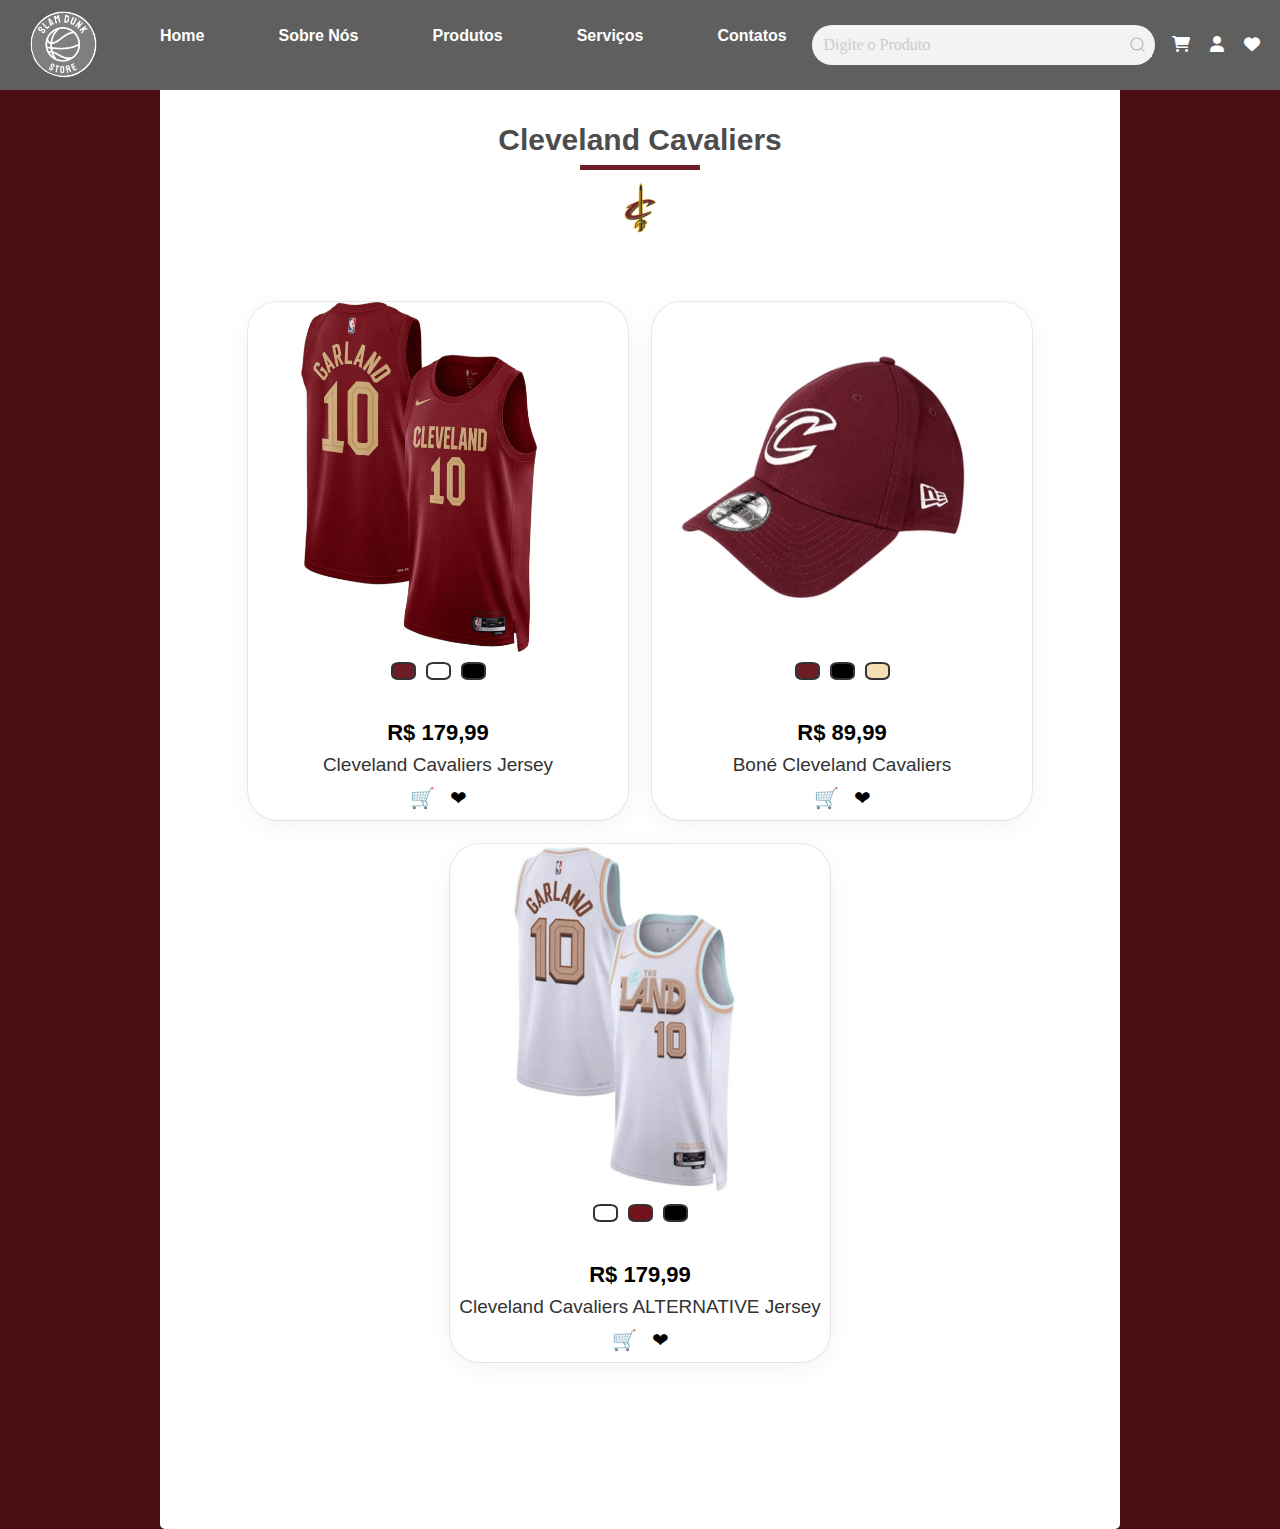
<file: paginas/cavaliers.html>
<!DOCTYPE html>
<html lang="pt-br">

<head>
    <meta charset="utf-8">
    <meta name="viewport" content="width=device-width, initial-scale=1.0">
    <meta http-equiv="X-UA-Compatible" content="IE=edge">
    <meta name="robots" content="index,follow">
    <meta name="author" content="Lucas santana">
    <title>Slam Dunk Store</title>
    <link rel="stylesheet" href="/paginas/cavaliers.css" type="text/css" media="all">
    <link rel="stylesheet" href="https://cdnjs.cloudflare.com/ajax/libs/font-awesome/6.0.0-beta3/css/all.min.css">
    <link rel="icon" type="image/x-icon" href="/imagens/icon-logo.png">
</head>
<!-----------------------------------------------------------------NAV-BAR------------------------------------------------------------------------------->

<body>
    <header>
        <nav>
            <div class="logo">
                <a href="/index.html"><img src="/imagens/LOGAO.png" alt="logo"></a>
            </div>
            <div class="links" id="coisas">
                <a href="/index.html"><b>Home</b></a>
                <a href="/sobre.html"><b>Sobre Nós</b></a>
                <a href="/produtos.html"><b>Produtos</b></a>
                <a href="/servicos.html"><b>Serviços</b></a>
                <a href="/contatos.html"><b>Contatos</b></a>
            </div>

            <div class="icon-links" id="icones-links">
                <div class="search">
                    <input type="text" class="search__input" placeholder="Digite o Produto">
                    <button class="search__button">
                        <svg class="search__icon" aria-hidden="true" viewBox="0 0 24 24">
                            <g>
                                <path
                                    d="M21.53 20.47l-3.66-3.66C19.195 15.24 20 13.214 20 11c0-4.97-4.03-9-9-9s-9 4.03-9 9 4.03 9 9 9c2.215 0 4.24-.804 5.808-2.13l3.66 3.66c.147.146.34.22.53.22s.385-.073.53-.22c.295-.293.295-.767.002-1.06zM3.5 11c0-4.135 3.365-7.5 7.5-7.5s7.5 3.365 7.5 7.5-3.365 7.5-7.5 7.5-7.5-3.365-7.5-7.5z">
                                </path>
                            </g>
                        </svg>
                    </button>
                </div>
                <!-----------------IMPORTANTE (Bolinha de notificação)---------------->
                <a href="/carrinho.html" class="icon" id="cart-icon">
                    <i class="fas fa-shopping-cart"></i>
                    <div id="cart-count" class="cart-count">0</div> <!-- Bolinha de notificação -->
                </a>
                <!-----------------IMPORTANTE (Bolinha de notificação)---------------->
                <a href="/usuario.html" class="icon"><i class="fas fa-user icon"></i></a>
                <a href="/favoritos.html" class="icon"><i class="fas fa-heart icon"></i></a>
            </div>
        </nav>
    </header>
    <!-----------------------------------------------------------------PRODUTOS------------------------------------------------------------------------------->
    <div class="time">
        <h2 class="nome">Cleveland Cavaliers</h2>
        <img src="/imagens/cava (1).png" alt="nba" id="nba">
        <div class="boxes">
            <div class="product-cards">
                <div class="card">
                    <div class="image-container">
                        <a href="product2-details.html">
                            <img src="/imagens/cavaliers1.png" alt="Produto 2" class="product-image" data-active="true">
                            <img src="/imagens/cavaliers2.png" alt="Produto 2" class="product-image">
                            <img src="/imagens/cavaliers3.png" alt="Produto 2" class="product-image">
                        </a>
                    </div>
                    <div class="color-options">
                        <button class="color-button" data-image="0"
                            style="background-color: #6F1D25;border: 2px solid #333;"></button>
                        <button class="color-button" data-image="1"
                            style="background-color: white;border: 2px solid #333;"></button>
                        <button class="color-button" data-image="2"
                            style="background-color: black;border: 2px solid #333;"></button>
                    </div>
                    <div class="price">R$ 179,99</div>
                    <a href="product2-details.html" class="product-name" style="text-decoration: none;">Cleveland
                        Cavaliers Jersey</a>
                    <div class="icons">
                        <span class="icon-cart">&#128722;</span> <!-- Carrinho de compras -->
                        <span class="icon-heart">&#10084;</span> <!-- Coração -->
                    </div>
                </div>
                <div class="card">
                    <div class="image-container">
                        <a href="product1-details.html">
                            <img src="/imagens/cleveland-bone1.png" alt="Produto 1" class="product-image"
                                data-active="true">
                            <img src="/imagens/cleveland-bone2.png" alt="Produto 1" class="product-image">
                            <img src="/imagens/cleveland-bone3.png" alt="Produto 1" class="product-image">
                        </a>
                    </div>
                    <div class="color-options">
                        <button class="color-button" data-image="0"
                            style="background-color: #6F1D25;border: 2px solid #333;"></button>
                        <button class="color-button" data-image="1"
                            style="background-color: black;border: 2px solid #333;"></button>
                        <button class="color-button" data-image="2"
                            style="background-color: wheat; border: 2px solid #333;"></button>
                    </div>
                    <div class="price">R$ 89,99</div>
                    <a href="product1-details.html" class="product-name" style="text-decoration: none;">Boné Cleveland
                        Cavaliers</a>
                    <div class="icons">
                        <span class="icon-cart">&#128722;</span> <!-- Carrinho de compras -->
                        <span class="icon-heart">&#10084;</span> <!-- Coração -->
                    </div>
                </div>
                <div class="card">
                    <div class="image-container">
                        <a href="product1-details.html">
                            <img src="/imagens/cavaliers4.png" alt="Produto 1" class="product-image" data-active="true">
                            <img src="/imagens/cavaliers6.png" alt="Produto 1" class="product-image">
                            <img src="/imagens/cavaliers10.png" alt="Produto 1" class="product-image">
                        </a>
                    </div>
                    <div class="color-options">
                        <button class="color-button" data-image="0"
                            style="background-color: white;border: 2px solid #333;"></button>
                        <button class="color-button" data-image="1"
                            style="background-color: #74121c;border: 2px solid #333;"></button>
                        <button class="color-button" data-image="2"
                            style="background-color: black; border: 2px solid #333;"></button>
                    </div>
                    <div class="price">R$ 179,99</div>
                    <a href="product1-details.html" class="product-name" style="text-decoration: none;">Cleveland
                        Cavaliers ALTERNATIVE Jersey</a>
                    <div class="icons">
                        <span class="icon-cart">&#128722;</span> <!-- Carrinho de compras -->
                        <span class="icon-heart">&#10084;</span> <!-- Coração -->
                    </div>
                </div>
            </div>
        </div>
        <script src="/js/times.js"></script>

</body>

</html>
</file>
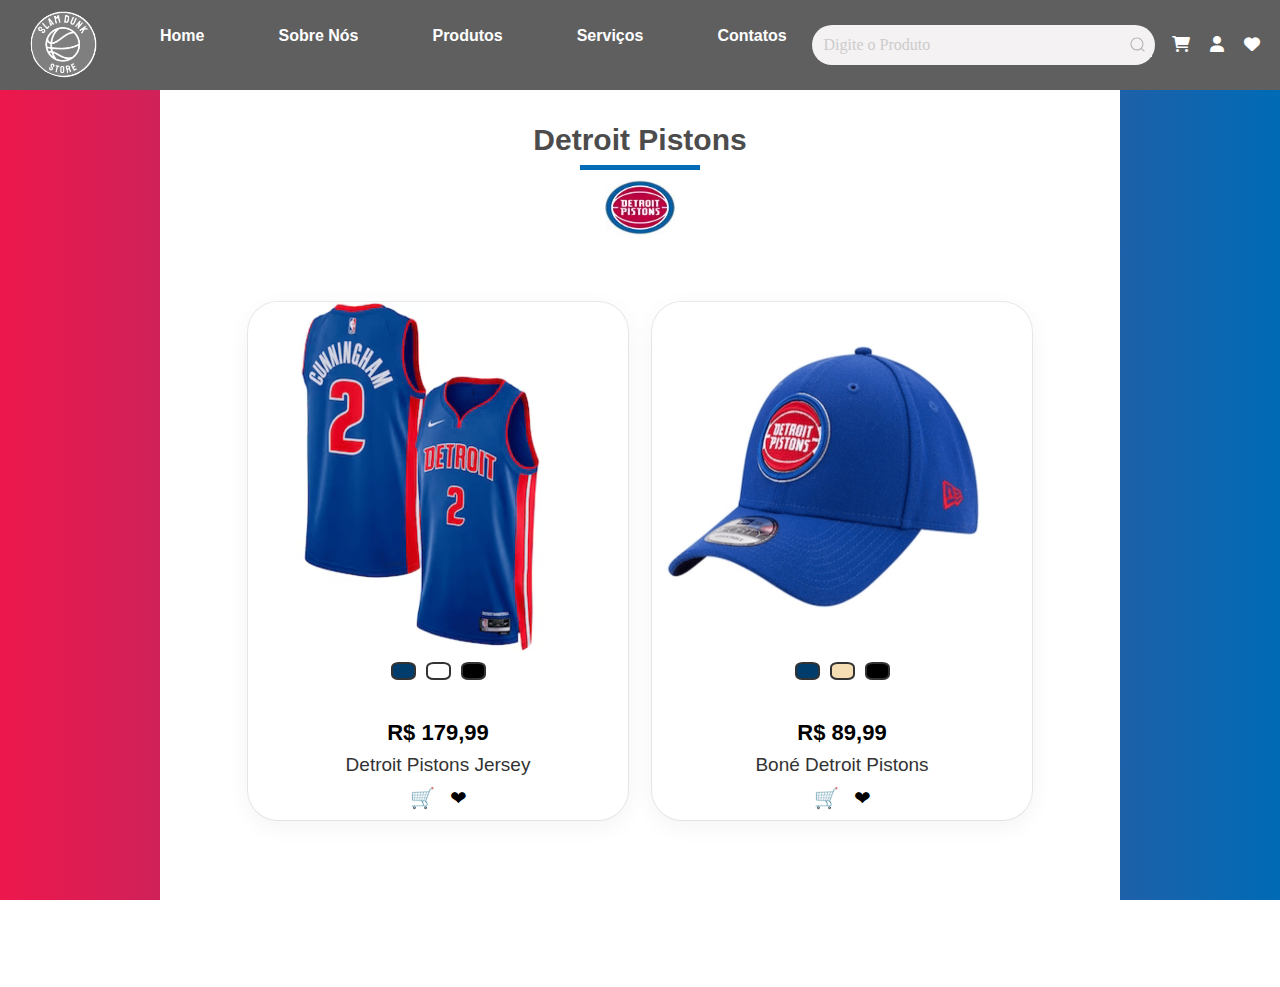
<file: paginas/detroit.html>
<!DOCTYPE html>
<html lang="pt-br">

<head>
    <meta charset="utf-8">
    <meta name="viewport" content="width=device-width, initial-scale=1.0">
    <meta http-equiv="X-UA-Compatible" content="IE=edge">
    <meta name="robots" content="index,follow">
    <meta name="author" content="Lucas santana">
    <title>Slam Dunk Store</title>
    <link rel="stylesheet" href="/paginas/detroit.css" type="text/css" media="all">
    <link rel="stylesheet" href="https://cdnjs.cloudflare.com/ajax/libs/font-awesome/6.0.0-beta3/css/all.min.css">
    <link rel="icon" type="image/x-icon" href="/imagens/icon-logo.png">
</head>
<!-----------------------------------------------------------------NAV-BAR------------------------------------------------------------------------------->

<body>
    <header>
        <nav>
            <div class="logo">
                <a href="/index.html"><img src="/imagens/LOGAO.png" alt="logo"></a>
            </div>
            <div class="links" id="coisas">
                <a href="/index.html"><b>Home</b></a>
                <a href="/sobre.html"><b>Sobre Nós</b></a>
                <a href="/produtos.html"><b>Produtos</b></a>
                <a href="/servicos.html"><b>Serviços</b></a>
                <a href="/contatos.html"><b>Contatos</b></a>
            </div>

            <div class="icon-links" id="icones-links">
                <div class="search">
                    <input type="text" class="search__input" placeholder="Digite o Produto">
                    <button class="search__button">
                        <svg class="search__icon" aria-hidden="true" viewBox="0 0 24 24">
                            <g>
                                <path
                                    d="M21.53 20.47l-3.66-3.66C19.195 15.24 20 13.214 20 11c0-4.97-4.03-9-9-9s-9 4.03-9 9 4.03 9 9 9c2.215 0 4.24-.804 5.808-2.13l3.66 3.66c.147.146.34.22.53.22s.385-.073.53-.22c.295-.293.295-.767.002-1.06zM3.5 11c0-4.135 3.365-7.5 7.5-7.5s7.5 3.365 7.5 7.5-3.365 7.5-7.5 7.5-7.5-3.365-7.5-7.5z">
                                </path>
                            </g>
                        </svg>
                    </button>
                </div>
                <!-----------------IMPORTANTE (Bolinha de notificação)---------------->
                <a href="/carrinho.html" class="icon" id="cart-icon">
                    <i class="fas fa-shopping-cart"></i>
                    <div id="cart-count" class="cart-count">0</div> <!-- Bolinha de notificação -->
                </a>
                <!-----------------IMPORTANTE (Bolinha de notificação)---------------->
                <a href="/usuario.html" class="icon"><i class="fas fa-user icon"></i></a>
                <a href="/favoritos.html" class="icon"><i class="fas fa-heart icon"></i></a>
            </div>
        </nav>
    </header>
    <!-----------------------------------------------------------------PRODUTOS------------------------------------------------------------------------------->

    <div class="time">
        <h2 class="nome">Detroit Pistons</h2>
        <img src="/imagens/7.jpg" alt="nba" id="nba">
        <div class="boxes">
            <div class="product-cards">
                <div class="card">
                    <div class="image-container">
                        <a href="product2-details.html">
                            <img src="/imagens/detro1.png" alt="Produto 2" class="product-image" data-active="true">
                            <img src="/imagens/detro2.png" alt="Produto 2" class="product-image">
                            <img src="/imagens/detro3.png" alt="Produto 2" class="product-image">
                        </a>
                    </div>
                    <div class="color-options">
                        <button class="color-button" data-image="0"
                            style="background-color: #003D6C;border: 2px solid #333;"></button>
                        <button class="color-button" data-image="1"
                            style="background-color: white;border: 2px solid #333;"></button>
                        <button class="color-button" data-image="2"
                            style="background-color: black;border: 2px solid #333;"></button>
                    </div>
                    <div class="price">R$ 179,99</div>
                    <a href="product2-details.html" class="product-name" style="text-decoration: none;">Detroit Pistons Jersey</a>
                    <div class="icons">
                        <span class="icon-cart">&#128722;</span> <!-- Carrinho de compras -->
                        <span class="icon-heart">&#10084;</span> <!-- Coração -->
                    </div>
                </div>
                <div class="card">
                    <div class="image-container">
                        <a href="product1-details.html">
                            <img src="/imagens/detro4.png" alt="Produto 1" class="product-image"
                                data-active="true">
                            <img src="/imagens/detro5.png" alt="Produto 1" class="product-image">
                            <img src="/imagens/detro6.png" alt="Produto 1" class="product-image">
                        </a>
                    </div>
                    <div class="color-options">
                        <button class="color-button" data-image="0"
                            style="background-color: #003D6C;border: 2px solid #333;"></button>
                        <button class="color-button" data-image="1"
                            style="background-color: wheat;border: 2px solid #333;"></button>
                        <button class="color-button" data-image="2"
                            style="background-color: black; border: 2px solid #333;"></button>
                    </div>
                    <div class="price">R$ 89,99</div>
                    <a href="product1-details.html" class="product-name" style="text-decoration: none;">Boné Detroit Pistons</a>
                    <div class="icons">
                        <span class="icon-cart">&#128722;</span> <!-- Carrinho de compras -->
                        <span class="icon-heart">&#10084;</span> <!-- Coração -->
                    </div>
                </div>
            </div>
        </div>
        <script src="/js/times.js"></script>
        <script src=""></script>
    </div>


</body>

</html>
</file>
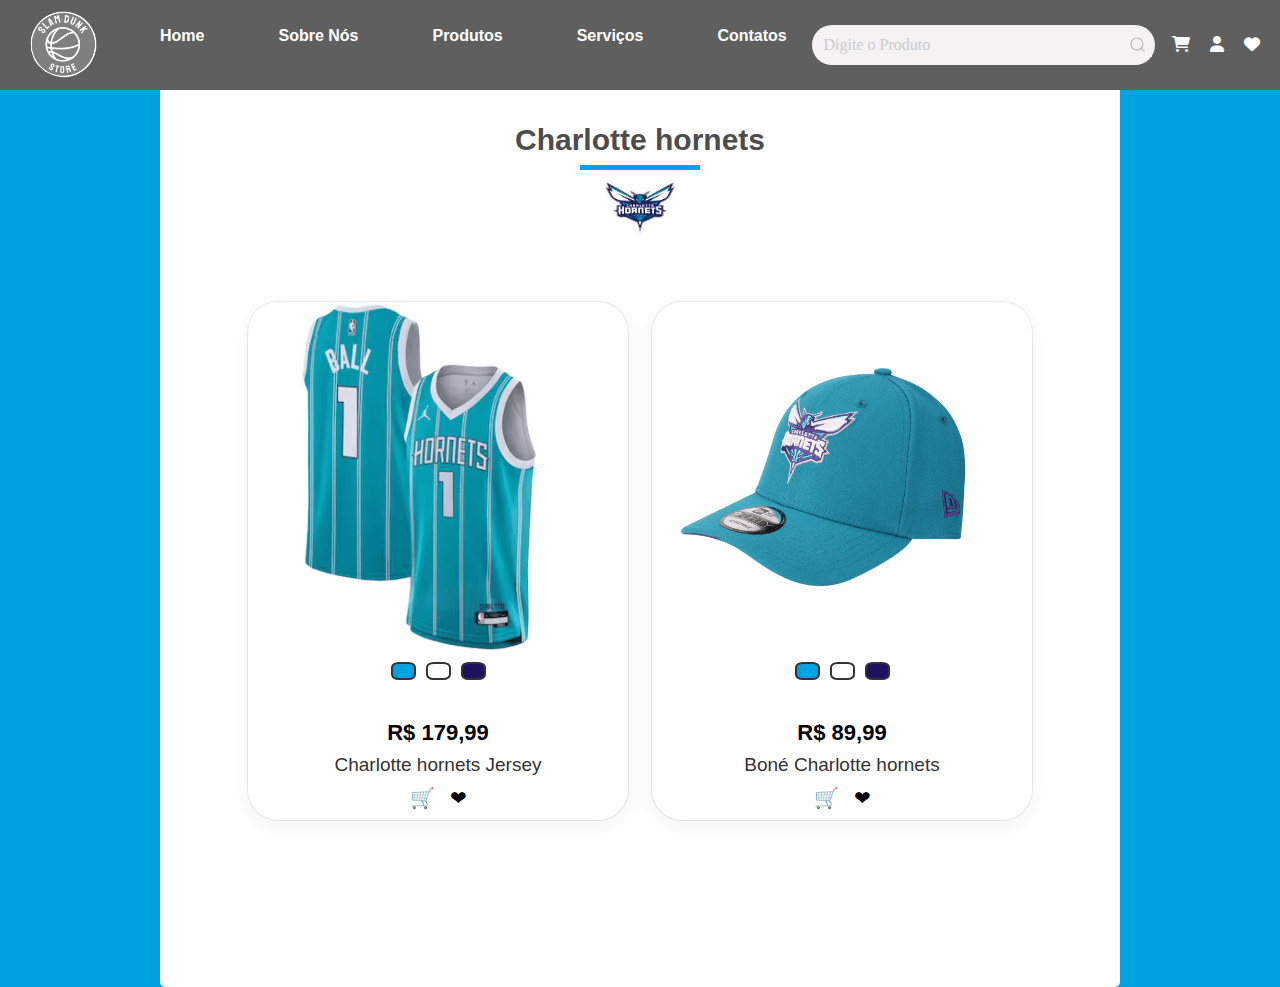
<file: paginas/hornets.html>
<!DOCTYPE html>
<html lang="pt-br">

<head>
    <meta charset="utf-8">
    <meta name="viewport" content="width=device-width, initial-scale=1.0">
    <meta http-equiv="X-UA-Compatible" content="IE=edge">
    <meta name="robots" content="index,follow">
    <meta name="author" content="Lucas santana">
    <title>Slam Dunk Store</title>
    <link rel="stylesheet" href="/paginas/hornets.css" type="text/css" media="all">
    <link rel="stylesheet" href="https://cdnjs.cloudflare.com/ajax/libs/font-awesome/6.0.0-beta3/css/all.min.css">
    <link rel="icon" type="image/x-icon" href="/imagens/icon-logo.png">
</head>
<!-----------------------------------------------------------------NAV-BAR------------------------------------------------------------------------------->

<body>
    <header>
        <nav>
            <div class="logo">
                <a href="/index.html"><img src="/imagens/LOGAO.png" alt="logo"></a>
            </div>
            <div class="links" id="coisas">
                <a href="/index.html"><b>Home</b></a>
                <a href="/sobre.html"><b>Sobre Nós</b></a>
                <a href="/produtos.html"><b>Produtos</b></a>
                <a href="/servicos.html"><b>Serviços</b></a>
                <a href="/contatos.html"><b>Contatos</b></a>
            </div>

            <div class="icon-links" id="icones-links">
                <div class="search">
                    <input type="text" class="search__input" placeholder="Digite o Produto">
                    <button class="search__button">
                        <svg class="search__icon" aria-hidden="true" viewBox="0 0 24 24">
                            <g>
                                <path
                                    d="M21.53 20.47l-3.66-3.66C19.195 15.24 20 13.214 20 11c0-4.97-4.03-9-9-9s-9 4.03-9 9 4.03 9 9 9c2.215 0 4.24-.804 5.808-2.13l3.66 3.66c.147.146.34.22.53.22s.385-.073.53-.22c.295-.293.295-.767.002-1.06zM3.5 11c0-4.135 3.365-7.5 7.5-7.5s7.5 3.365 7.5 7.5-3.365 7.5-7.5 7.5-7.5-3.365-7.5-7.5z">
                                </path>
                            </g>
                        </svg>
                    </button>
                </div>
                <!-----------------IMPORTANTE (Bolinha de notificação)---------------->
                <a href="/carrinho.html" class="icon" id="cart-icon">
                    <i class="fas fa-shopping-cart"></i>
                    <div id="cart-count" class="cart-count">0</div> <!-- Bolinha de notificação -->
                </a>
                <!-----------------IMPORTANTE (Bolinha de notificação)---------------->
                <a href="/usuario.html" class="icon"><i class="fas fa-user icon"></i></a>
                <a href="/favoritos.html" class="icon"><i class="fas fa-heart icon"></i></a>
            </div>
        </nav>
    </header>
    <!-----------------------------------------------------------------PRODUTOS------------------------------------------------------------------------------->
    <div class="time">
        <h2 class="nome">Charlotte hornets</h2>
        <img src="/imagens/4.jpg" alt="nba" id="nba">
        <div class="boxes">
            <div class="product-cards">
                <div class="card">
                    <div class="image-container">
                        <a href="product2-details.html">
                            <img src="/imagens/hor1.png" alt="Produto 2" class="product-image" data-active="true">
                            <img src="/imagens/hor2.png" alt="Produto 2" class="product-image">
                            <img src="/imagens/hor3.png" alt="Produto 2" class="product-image">
                        </a>
                    </div>
                    <div class="color-options">
                        <button class="color-button" data-image="0"
                            style="background-color: #00A3E0;border: 2px solid #333;"></button>
                        <button class="color-button" data-image="1"
                            style="background-color: white;border: 2px solid #333;"></button>
                        <button class="color-button" data-image="2"
                            style="background-color: #1D1160;border: 2px solid #333;"></button>
                    </div>
                    <div class="price">R$ 179,99</div>
                    <a href="product2-details.html" class="product-name" style="text-decoration: none;">Charlotte
                        hornets Jersey</a>
                    <div class="icons">
                        <span class="icon-cart">&#128722;</span> <!-- Carrinho de compras -->
                        <span class="icon-heart">&#10084;</span> <!-- Coração -->
                    </div>
                </div>
                <div class="card">
                    <div class="image-container">
                        <a href="product1-details.html">
                            <img src="/imagens/hor4.png" alt="Produto 1" class="product-image" data-active="true">
                            <img src="/imagens/hor5.png" alt="Produto 1" class="product-image">
                            <img src="/imagens/hor6.png" alt="Produto 1" class="product-image">
                        </a>
                    </div>
                    <div class="color-options">
                        <button class="color-button" data-image="0"
                            style="background-color: #00A3E0;border: 2px solid #333;"></button>
                        <button class="color-button" data-image="1"
                            style="background-color: white;border: 2px solid #333;"></button>
                        <button class="color-button" data-image="2"
                            style="background-color: #1D1160; border: 2px solid #333;"></button>
                    </div>
                    <div class="price">R$ 89,99</div>
                    <a href="product1-details.html" class="product-name" style="text-decoration: none;">Boné Charlotte
                        hornets </a>
                    <div class="icons">
                        <span class="icon-cart">&#128722;</span> <!-- Carrinho de compras -->
                        <span class="icon-heart">&#10084;</span> <!-- Coração -->
                    </div>
                </div>
            </div>
        </div>
        <script src="/js/times.js"></script>

</body>

</html>
</file>
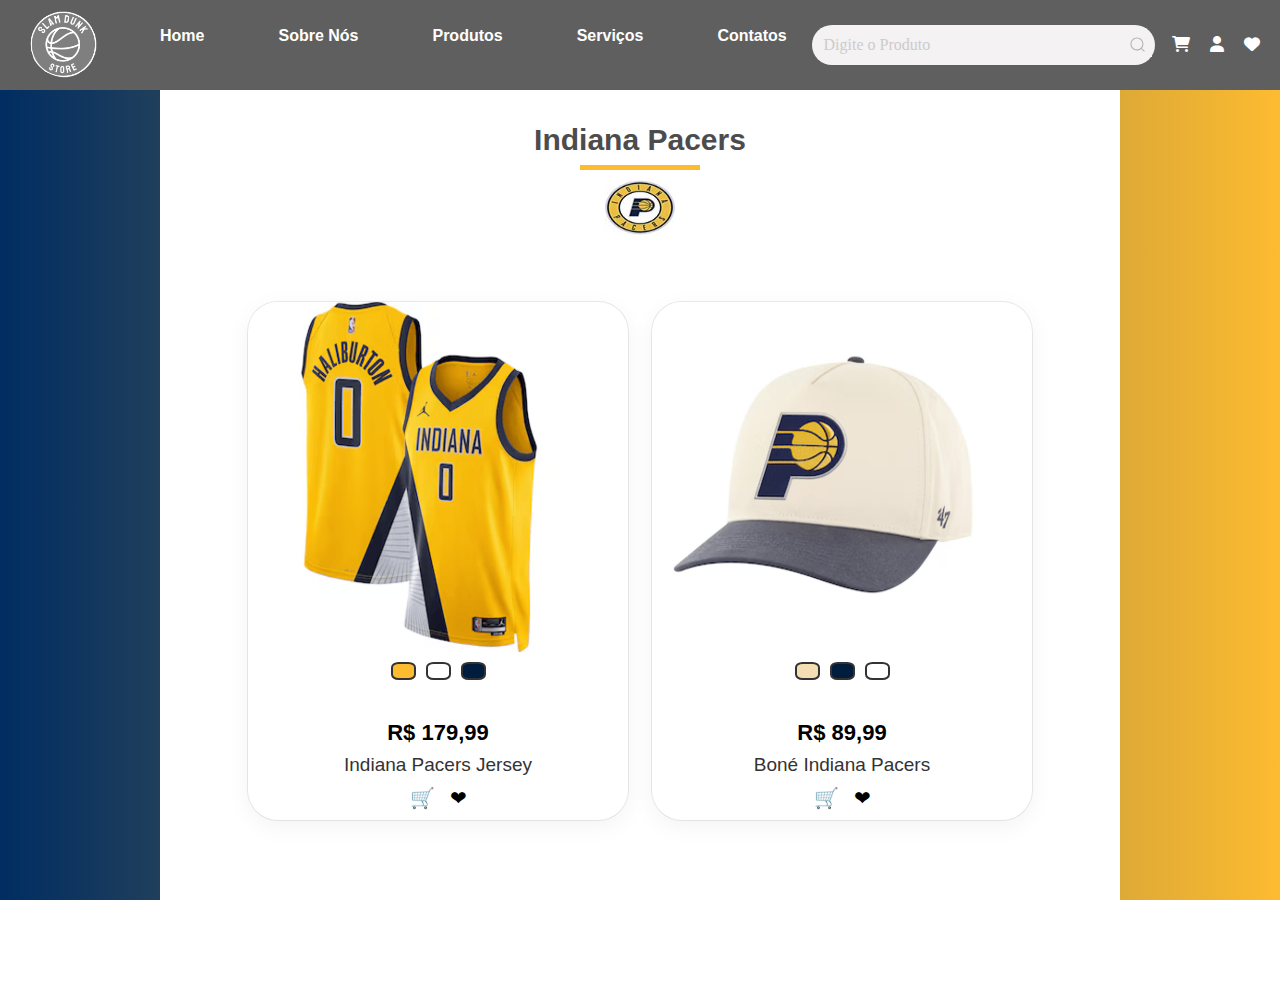
<file: paginas/indiana.html>
<!DOCTYPE html>
<html lang="pt-br">

<head>
    <meta charset="utf-8">
    <meta name="viewport" content="width=device-width, initial-scale=1.0">
    <meta http-equiv="X-UA-Compatible" content="IE=edge">
    <meta name="robots" content="index,follow">
    <meta name="author" content="Lucas santana">
    <title>Slam Dunk Store</title>
    <link rel="stylesheet" href="/paginas/indiana.css" type="text/css" media="all">
    <link rel="stylesheet" href="https://cdnjs.cloudflare.com/ajax/libs/font-awesome/6.0.0-beta3/css/all.min.css">
    <link rel="icon" type="image/x-icon" href="/imagens/icon-logo.png">
</head>
<!-----------------------------------------------------------------NAV-BAR------------------------------------------------------------------------------->

<body>
    <header>
        <nav>
            <div class="logo">
                <a href="/index.html"><img src="/imagens/LOGAO.png" alt="logo"></a>
            </div>
            <div class="links" id="coisas">
                <a href="/index.html"><b>Home</b></a>
                <a href="/sobre.html"><b>Sobre Nós</b></a>
                <a href="/produtos.html"><b>Produtos</b></a>
                <a href="/servicos.html"><b>Serviços</b></a>
                <a href="/contatos.html"><b>Contatos</b></a>
            </div>

            <div class="icon-links" id="icones-links">
                <div class="search">
                    <input type="text" class="search__input" placeholder="Digite o Produto">
                    <button class="search__button">
                        <svg class="search__icon" aria-hidden="true" viewBox="0 0 24 24">
                            <g>
                                <path
                                    d="M21.53 20.47l-3.66-3.66C19.195 15.24 20 13.214 20 11c0-4.97-4.03-9-9-9s-9 4.03-9 9 4.03 9 9 9c2.215 0 4.24-.804 5.808-2.13l3.66 3.66c.147.146.34.22.53.22s.385-.073.53-.22c.295-.293.295-.767.002-1.06zM3.5 11c0-4.135 3.365-7.5 7.5-7.5s7.5 3.365 7.5 7.5-3.365 7.5-7.5 7.5-7.5-3.365-7.5-7.5z">
                                </path>
                            </g>
                        </svg>
                    </button>
                </div>
                <!-----------------IMPORTANTE (Bolinha de notificação)---------------->
                <a href="/carrinho.html" class="icon" id="cart-icon">
                    <i class="fas fa-shopping-cart"></i>
                    <div id="cart-count" class="cart-count">0</div> <!-- Bolinha de notificação -->
                </a>
                <!-----------------IMPORTANTE (Bolinha de notificação)---------------->
                <a href="/usuario.html" class="icon"><i class="fas fa-user icon"></i></a>
                <a href="/favoritos.html" class="icon"><i class="fas fa-heart icon"></i></a>
            </div>
        </nav>
    </header>
    <!-----------------------------------------------------------------PRODUTOS------------------------------------------------------------------------------->

    <div class="time">
        <h2 class="nome">Indiana Pacers</h2>
        <img src="/imagens/8.jpg" alt="nba" id="nba">
        <div class="boxes">
            <div class="product-cards">
                <div class="card">
                    <div class="image-container">
                        <a href="product2-details.html">
                            <img src="/imagens/indi1.png" alt="Produto 2" class="product-image" data-active="true">
                            <img src="/imagens/indi2.png" alt="Produto 2" class="product-image">
                            <img src="/imagens/indi3.png" alt="Produto 2" class="product-image">
                        </a>
                    </div>
                    <div class="color-options">
                        <button class="color-button" data-image="0"
                            style="background-color: #FDBB30;border: 2px solid #333;"></button>
                        <button class="color-button" data-image="1"
                            style="background-color: white;border: 2px solid #333;"></button>
                        <button class="color-button" data-image="2"
                            style="background-color: #001d3d;border: 2px solid #333;"></button>
                    </div>
                    <div class="price">R$ 179,99</div>
                    <a href="product2-details.html" class="product-name" style="text-decoration: none;">Indiana Pacers
                        Jersey</a>
                    <div class="icons">
                        <span class="icon-cart">&#128722;</span> <!-- Carrinho de compras -->
                        <span class="icon-heart">&#10084;</span> <!-- Coração -->
                    </div>
                </div>
                <div class="card">
                    <div class="image-container">
                        <a href="product1-details.html">
                            <img src="/imagens/indi4.png" alt="Produto 1" class="product-image" data-active="true">
                            <img src="/imagens/indi5.png" alt="Produto 1" class="product-image">
                            <img src="/imagens/indi6.png" alt="Produto 1" class="product-image">
                        </a>
                    </div>
                    <div class="color-options">
                        <button class="color-button" data-image="0"
                            style="background-color: wheat;border: 2px solid #333;"></button>
                        <button class="color-button" data-image="1"
                            style="background-color: #001d3d;border: 2px solid #333;"></button>
                        <button class="color-button" data-image="2"
                            style="background-color: white; border: 2px solid #333;"></button>
                    </div>
                    <div class="price">R$ 89,99</div>
                    <a href="product1-details.html" class="product-name" style="text-decoration: none;">Boné Indiana Pacers</a>
                    <div class="icons">
                        <span class="icon-cart">&#128722;</span> <!-- Carrinho de compras -->
                        <span class="icon-heart">&#10084;</span> <!-- Coração -->
                    </div>
                </div>
            </div>
        </div>
        <script src="/js/times.js"></script>
        <script src=""></script>
    </div>


</body>

</html>
</file>
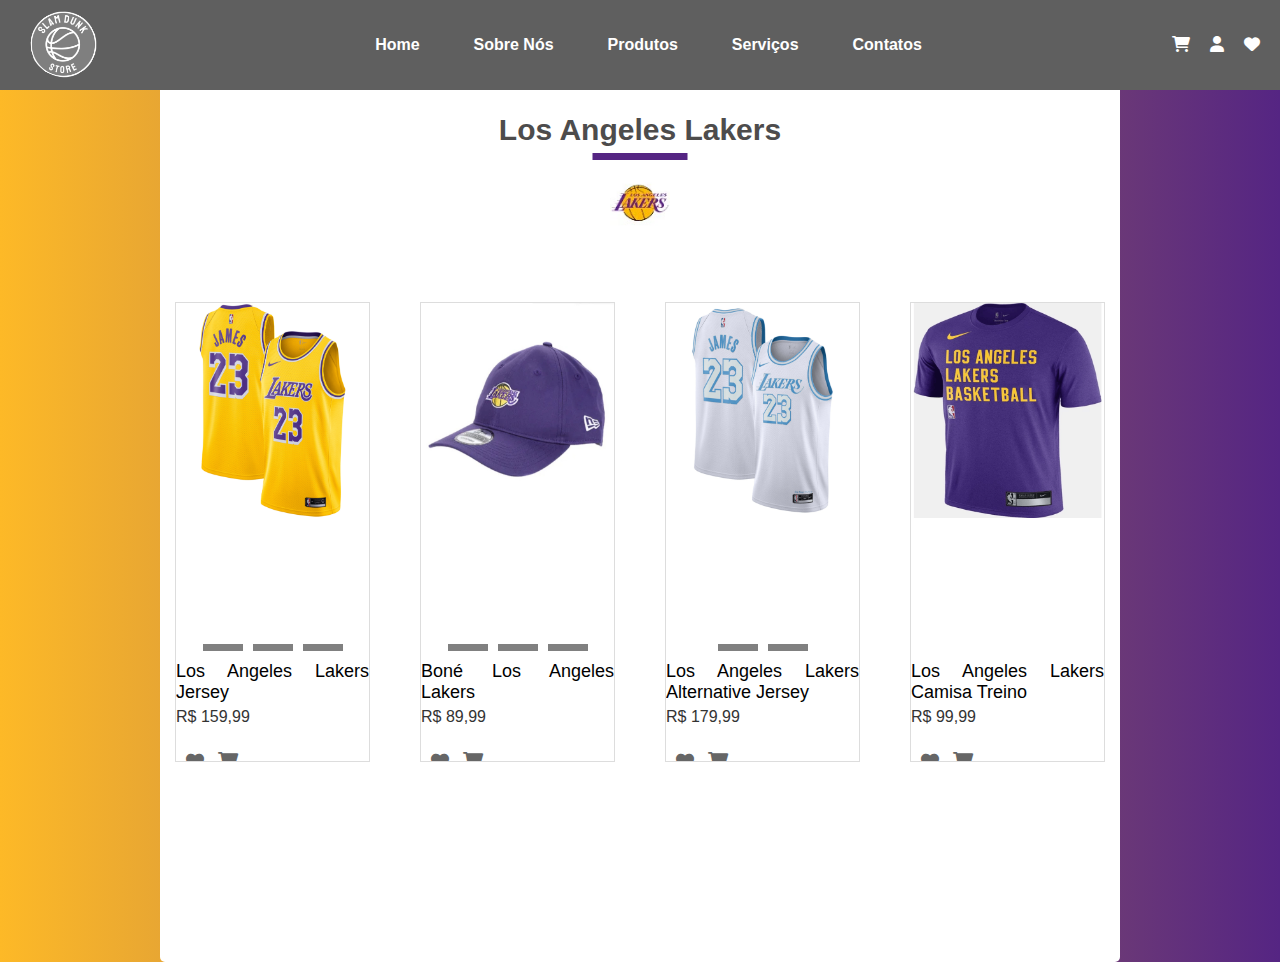
<file: paginas/lakers.html>
<!DOCTYPE html>
<html lang="pt-br">
    <head>
        <meta charset="utf-8">
        <meta name="viewport" content="width=device-width, initial-scale=1.0">
        <meta http-equiv="X-UA-Compatible" content="IE=edge">
        <meta name="robots" content="index,follow">
        <meta name="author" content="Lucas santana">
        <title>Slam Dunk Store</title>
        <link rel="stylesheet" href="lakers.css" type="text/css" media="all">
        <link rel="stylesheet" href="https://cdnjs.cloudflare.com/ajax/libs/font-awesome/6.0.0-beta3/css/all.min.css">
        <link rel="icon" type="image/x-icon" href="/imagens/icon-logo.png">
    </head>
<!-----------------------------------------------------------------NAV-BAR------------------------------------------------------------------------------->
    <body>
        <header>
            <nav>
                <div class="logo">
                    <a href="/index.html"><img src="/imagens/LOGAO.png" alt="logo"></a>
                </div>           
                <div class="links" id="coisas">
                    <a href="/index.html"><b>Home</b></a>
                    <a href="/sobre.html"><b>Sobre Nós</b></a>
                    <a href="/produtos.html"><b>Produtos</b></a>
                    <a href="#servicos"><b>Serviços</b></a>
                    <a href="#contatos"><b>Contatos</b></a>
                </div>           
                    <div class="icon-links" id="icones-links">
                        <a href="carrinho" class="icon"><i class="fas fa-shopping-cart"></i></a>  
                        <a href="usuario" class="icon"><i class="fas fa-user icon"></i></a>                 
                        <a href="favoritos" class="icon"><i class="fas fa-heart icon"></i></a>
                    </div>
            </nav>
        </header>
<!-----------------------------------------------------------------PRODUTOS------------------------------------------------------------------------------->
<div class="time">
    <h2 class="nome">Los Angeles Lakers</h2>
    <img src="/imagens/21.jpg" alt="celta" id="lakers">
<div class="organizar">
    <div class="card">
        <div class="imagens-produto">
            <input type="radio" name="slides1" id="slide1" checked>
            <input type="radio" name="slides1" id="slide2">
            <input type="radio" name="slides1" id="slide3">
            <div class="slides s1">
                <div class="slide">
                    <img src="/imagens/lebron2.png" alt="bone1">
                </div>
                <div class="slide">
                    <img src="/imagens/lakers2.png" alt="bone2">
                </div>
                <div class="slide">
                    <img src="/imagens/lakers3.png" alt="bone3">
                </div>
            </div>
            </div>
            <div class="navegação">
                <label class="bar" for="slide1"></label>
                <label class="bar" for="slide2"></label>
                <label class="bar" for="slide3"></label>
            </div>
            <div class="produto-info">
                <a href="#" class="produto-nome">Los Angeles Lakers Jersey</a>
                <p class="preco">R$ 159,99</p>
                <div class="icones">
                <i class="fa fa-heart icon"></i>
                <i class="fa fa-shopping-cart icon"></i>
                </div>
            </div>
    </div>
    <div class="card">
        <div class="imagens-produto">
            <input type="radio" name="slides2" id="slide4" checked>
            <input type="radio" name="slides2" id="slide5">
            <input type="radio" name="slides2" id="slide6">
            <div class="slides s2">
                <div class="slide">
                    <img src="/imagens/lakers1.jpg" alt="bone1">
                </div>
                <div class="slide">
                    <img src="/imagens/lakers2.jpg" alt="bone2">
                </div>
                <div class="slide">
                    <img src="/imagens/lakers3.jpg" alt="bone3">
                </div>
            </div>
            </div>
            <div class="navegação">
                <label class="bar" for="slide4"></label>
                <label class="bar" for="slide5"></label>
                <label class="bar" for="slide6"></label>
            </div>
            <div class="produto-info">
                <a href="#" class="produto-nome">Boné Los Angeles Lakers</a>
                <p class="preco">R$ 89,99</p>
                <div class="icones">
                <i class="fa fa-heart icon"></i>
                <i class="fa fa-shopping-cart icon"></i>
                </div>
            </div>
    </div>
    <div class="card">
        <div class="imagens-produto">
            <input type="radio" name="slides3" id="slide7" checked>
            <input type="radio" name="slides3" id="slide8">
            <div class="slides s3">
                <div class="slide">
                    <img src="/imagens/lakers4.png" alt="bone1">
                </div>
                <div class="slide">
                    <img src="/imagens/lakers5.png" alt="bone2">
                </div>
            </div>
            </div>
            <div class="navegação">
                <label class="bar" for="slide7"></label>
                <label class="bar" for="slide8"></label>
            </div>
            <div class="produto-info">
                <a href="#" class="produto-nome">Los Angeles Lakers Alternative Jersey</a>
                <p class="preco">R$ 179,99</p>
                <div class="icones">
                <i class="fa fa-heart icon"></i>
                <i class="fa fa-shopping-cart icon"></i>
                </div>
            </div>
    </div>
    <div class="card">
        <div class="imagens-produto">
            <div class="slides s4">
                <div class="slide">
                    <img src="/imagens/lakers7.png" alt="bone1">
                </div>    
            </div>
        </div>
            <div class="produto-info">
                <a href="#" class="produto-nome">Los Angeles Lakers Camisa Treino</a>
                <p class="preco">R$ 99,99</p>
                <div class="icones">
                <i class="fa fa-heart icon"></i>
                <i class="fa fa-shopping-cart icon"></i>
                </div>
            </div>
    </div>
</div>
</div>

</body>
</html>
</file>
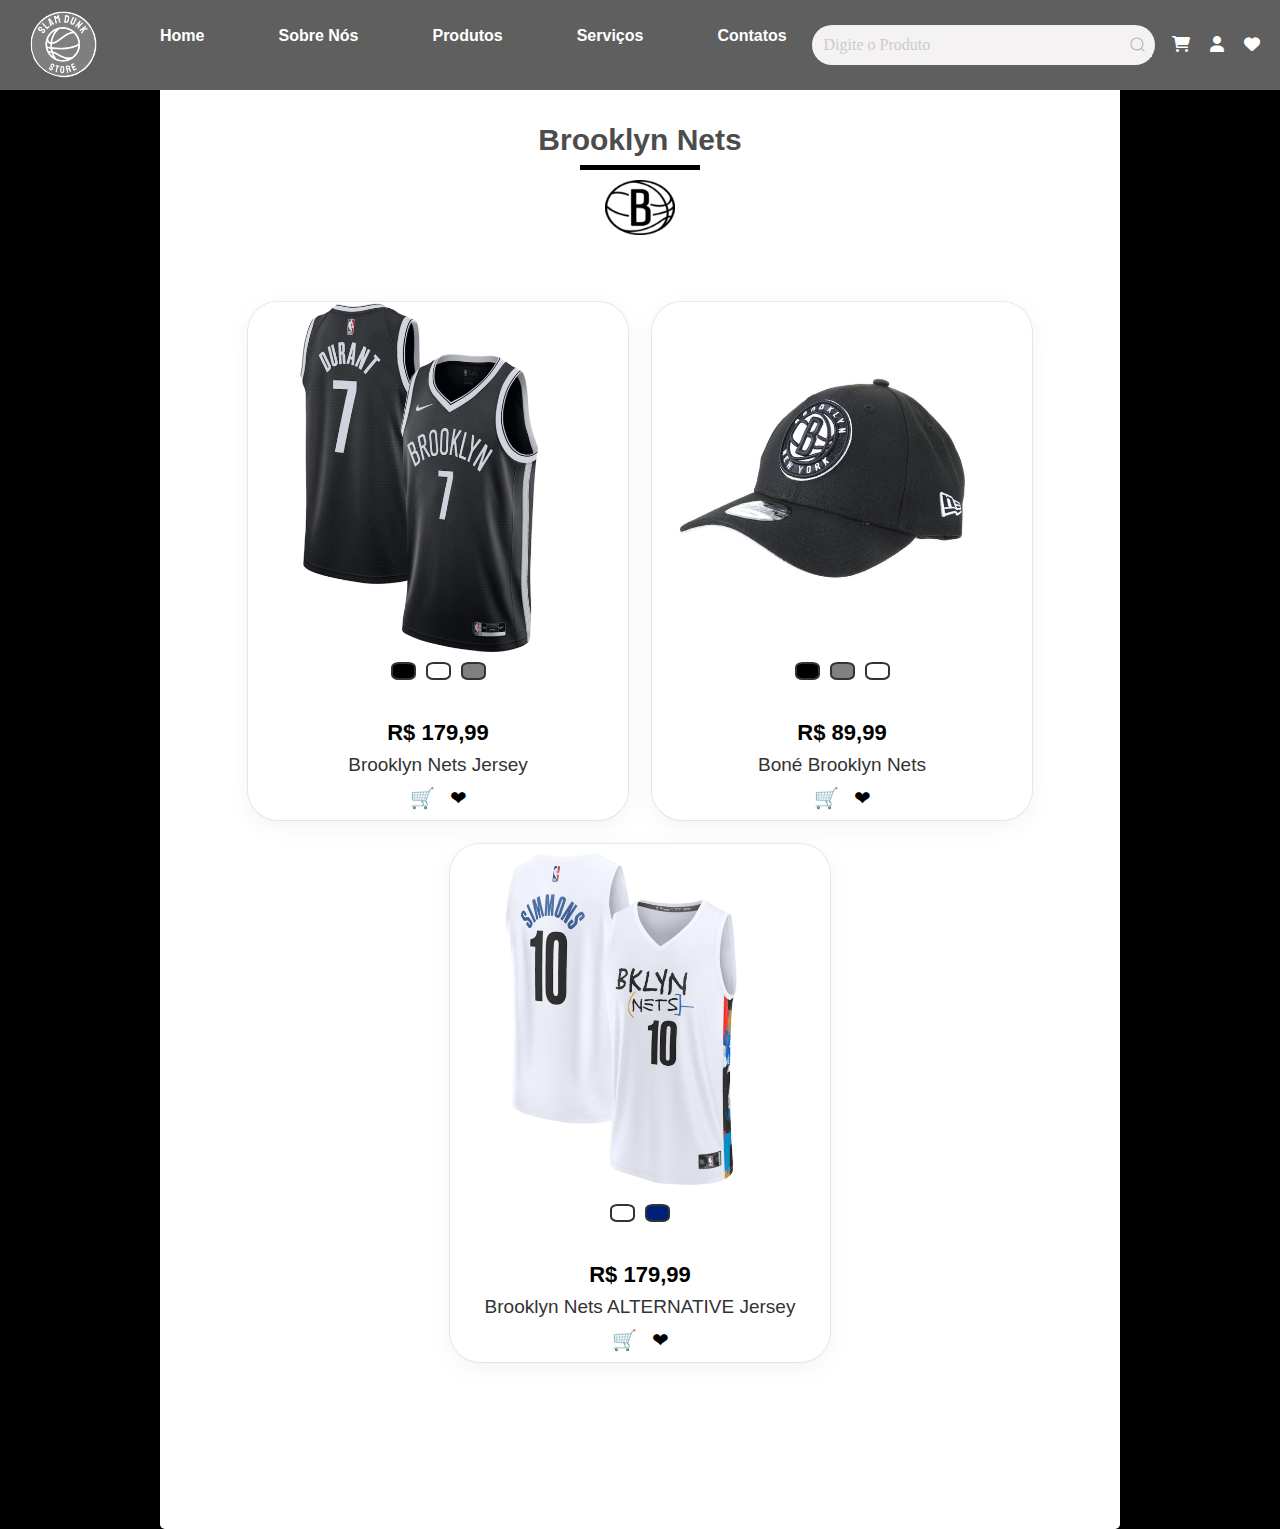
<file: paginas/nets.html>
<!DOCTYPE html>
<html lang="pt-br">

<head>
    <meta charset="utf-8">
    <meta name="viewport" content="width=device-width, initial-scale=1.0">
    <meta http-equiv="X-UA-Compatible" content="IE=edge">
    <meta name="robots" content="index,follow">
    <meta name="author" content="Lucas santana">
    <title>Slam Dunk Store</title>
    <link rel="stylesheet" href="/paginas/nets.css" type="text/css" media="all">
    <link rel="stylesheet" href="https://cdnjs.cloudflare.com/ajax/libs/font-awesome/6.0.0-beta3/css/all.min.css">
    <link rel="icon" type="image/x-icon" href="/imagens/icon-logo.png">
</head>
<!-----------------------------------------------------------------NAV-BAR------------------------------------------------------------------------------->

<body>
    <header>
        <nav>
            <div class="logo">
                <a href="/index.html"><img src="/imagens/LOGAO.png" alt="logo"></a>
            </div>
            <div class="links" id="coisas">
                <a href="/index.html"><b>Home</b></a>
                <a href="/sobre.html"><b>Sobre Nós</b></a>
                <a href="/produtos.html"><b>Produtos</b></a>
                <a href="/servicos.html"><b>Serviços</b></a>
                <a href="/contatos.html"><b>Contatos</b></a>
            </div>

            <div class="icon-links" id="icones-links">
                <div class="search">
                    <input type="text" class="search__input" placeholder="Digite o Produto">
                    <button class="search__button">
                        <svg class="search__icon" aria-hidden="true" viewBox="0 0 24 24">
                            <g>
                                <path
                                    d="M21.53 20.47l-3.66-3.66C19.195 15.24 20 13.214 20 11c0-4.97-4.03-9-9-9s-9 4.03-9 9 4.03 9 9 9c2.215 0 4.24-.804 5.808-2.13l3.66 3.66c.147.146.34.22.53.22s.385-.073.53-.22c.295-.293.295-.767.002-1.06zM3.5 11c0-4.135 3.365-7.5 7.5-7.5s7.5 3.365 7.5 7.5-3.365 7.5-7.5 7.5-7.5-3.365-7.5-7.5z">
                                </path>
                            </g>
                        </svg>
                    </button>
                </div>
                <!-----------------IMPORTANTE (Bolinha de notificação)---------------->
                <a href="/carrinho.html" class="icon" id="cart-icon">
                    <i class="fas fa-shopping-cart"></i>
                    <div id="cart-count" class="cart-count">0</div> <!-- Bolinha de notificação -->
                </a>
                <!-----------------IMPORTANTE (Bolinha de notificação)---------------->
                <a href="/usuario.html" class="icon"><i class="fas fa-user icon"></i></a>
                <a href="/favoritos.html" class="icon"><i class="fas fa-heart icon"></i></a>
            </div>
        </nav>
    </header>
    <!-----------------------------------------------------------------PRODUTOS------------------------------------------------------------------------------->
    <div class="time">
        <h2 class="nome">Brooklyn Nets</h2>
        <img src="/imagens/netslogo (1).png" alt="nba" id="nba">
        <div class="boxes">
            <div class="product-cards">
                <div class="card">
                    <div class="image-container">
                        <a href="product2-details.html">
                            <img src="/imagens/nets1.png" alt="Produto 2" class="product-image" data-active="true">
                            <img src="/imagens/nets2.png" alt="Produto 2" class="product-image">
                            <img src="/imagens/nets3.png" alt="Produto 2" class="product-image">
                        </a>
                    </div>
                    <div class="color-options">
                        <button class="color-button" data-image="0"
                            style="background-color: black;border: 2px solid #333;"></button>
                        <button class="color-button" data-image="1"
                            style="background-color: white;border: 2px solid #333;"></button>
                        <button class="color-button" data-image="2"
                            style="background-color: gray;border: 2px solid #333;"></button>
                    </div>
                    <div class="price">R$ 179,99</div>
                    <a href="product2-details.html" class="product-name" style="text-decoration: none;">Brooklyn Nets
                        Jersey</a>
                    <div class="icons">
                        <span class="icon-cart">&#128722;</span> <!-- Carrinho de compras -->
                        <span class="icon-heart">&#10084;</span> <!-- Coração -->
                    </div>
                </div>
                <div class="card">
                    <div class="image-container">
                        <a href="product1-details.html">
                            <img src="/imagens/nets.jpg" alt="Produto 1" class="product-image" data-active="true">
                            <img src="/imagens/nets2.jpg" alt="Produto 1" class="product-image">
                            <img src="/imagens/nets3.jpg" alt="Produto 1" class="product-image">
                        </a>
                    </div>
                    <div class="color-options">
                        <button class="color-button" data-image="0"
                            style="background-color: black;border: 2px solid #333;"></button>
                        <button class="color-button" data-image="1"
                            style="background-color: gray;border: 2px solid #333;"></button>
                        <button class="color-button" data-image="2"
                            style="background-color: white; border: 2px solid #333;"></button>
                    </div>
                    <div class="price">R$ 89,99</div>
                    <a href="product1-details.html" class="product-name" style="text-decoration: none;">Boné Brooklyn
                        Nets</a>
                    <div class="icons">
                        <span class="icon-cart">&#128722;</span> <!-- Carrinho de compras -->
                        <span class="icon-heart">&#10084;</span> <!-- Coração -->
                    </div>
                </div>
                <div class="card">
                    <div class="image-container">
                        <a href="product1-details.html">
                            <img src="/imagens/nets5.png" alt="Produto 1" class="product-image" data-active="true">
                            <img src="/imagens/nets7.png" alt="Produto 1" class="product-image">
                        </a>
                    </div>
                    <div class="color-options">
                        <button class="color-button" data-image="0"
                            style="background-color: white;border: 2px solid #333;"></button>
                        <button class="color-button" data-image="1"
                            style="background-color: rgb(0, 32, 119);border: 2px solid #333;"></button>
                    </div>
                    <div class="price">R$ 179,99</div>
                    <a href="product1-details.html" class="product-name" style="text-decoration: none;">Brooklyn Nets
                        ALTERNATIVE Jersey</a>
                    <div class="icons">
                        <span class="icon-cart">&#128722;</span> <!-- Carrinho de compras -->
                        <span class="icon-heart">&#10084;</span> <!-- Coração -->
                    </div>
                </div>
            </div>
        </div>
        <script src="/js/times.js"></script>

</body>

</html>
</file>
<file: css/main.css>
body {
  /* Gradiente de fundo para o body */
  background: white;
  margin: 0;
  padding: 0;
  min-height: 100vh;
  background-attachment: fixed;
}

/*................................................................NavBar...................................................*/
nav {
  /* Navegação  do menu principal*/
  background: rgb(95, 95, 95);
  width: 100%;
  height: 90px;
  display: flex;
  justify-content: space-between;
  align-items: center;
  position: fixed;
  z-index: 1000;
  margin-bottom: 90px;

}

nav .links a {
  /* TEXTOS da navegação */
  font-family: 'roboto', sans-serif;
  text-decoration: none;
  color: white;
  margin: 25px;
  position: relative;
  padding: 10px;
}

nav .links a::after {
  /* EFEITO DE TRANSCIÇÃO JUNTO COM HOVER*/
  content: " ";
  width: 0;
  height: 4px;
  position: absolute;
  background-color: white;
  left: 0;
  bottom: -10px;
  transition: 0.5s ease-in-out;
}

nav .links a:hover {
  color: rgb(218, 217, 217);
}

nav .links a:hover:after {
  width: 100%;
}

nav .logo img {
  /* LogoTIPO */
  height: 70px;
  width: 125px;
  background: none;
  display: block;
}

nav .icon-links {
  display: flex;
  gap: 20px;
  /* Adiciona espaçamento entre os ícones */
  justify-content: flex-end;
  /* Alinha os ícones à direita */
  align-items: center;
  /* Alinha verticalmente os ícones */
  padding-right: 20px;
}

nav .icon-links a {
  color: white;
}

nav .icon-links a:hover {
  color: gray;
}


/*..............................................CAIXA DE BUSCA (PROJETO FUTURO)...............................................*/
.search {
  display: flex;
  align-items: center;
  justify-content: space-around;
  text-align: center;
}

.search__input {
  font-family: 'roboto',sans-serif;
  font-size: inherit;
  background-color: #f4f2f2;
  border: none;
  color: #646464;
  padding: 0.7rem;
  border-radius: 30px;
  width: 20em;
  transition: all ease-in-out .5s;
  margin-right: -2rem;
}

.search__input:hover,
.search__input:focus {
  box-shadow: 0 0 1em #00000013;
}

.search__input:focus {
  outline: none;
  background-color: #f0eeee;
}

.search__input::-webkit-input-placeholder {
  font-weight: 100;
  color: #ccc;
}

.search__input:focus+.search__button {
  background-color: #f0eeee;
}

.search__button {
  border: none;
  background-color: #f4f2f2;
  margin-top: .1em;
}

.search__button:hover {
  cursor: pointer;
}

.search__icon {
  height: 1.3em;
  width: 1.3em;
  fill: #b4b4b4;
}

/*.................................................BOLINHA NO ICONE DE CARRINHO DE COMPRA (IMPORTANTE)...................................................................*/

/* Bolinha de notificação no ícone do carrinho */
#cart-icon {
  position: relative;
}

.cart-count {
  position: absolute;
  top: -10px;
  right: -10px;
  background-color: red;
  color: white;
  border-radius: 50%;
  width: 20px;
  height: 20px;
  display: flex;
  justify-content: center;
  align-items: center;
  font-size: 12px;
  font-weight: bold;
  display: none; /* Escondido inicialmente */
}

/* Mostrar bolinha quando houver itens no carrinho */
.cart-count.active {
  display: flex;
}


/*.................................................BOLINHA NO ICONE DE CARRINHO DE COMPRA (IMPORTANTE)...................................................................*/


/*.............................................Display de Imagens.........................................................*/

.slider {
  padding-top: 90px;
  overflow: hidden;
  position: relative;
  
}

.slides {
  display: flex;
  width: 100%; /* 3 slides, cada um 100% */
  animation: slide 15s infinite; /* Animação contínua de 15 segundos */
}

.slide_img {
  width: 300%;
  flex: 1 0 100%;
}

.slide_img img {
  width: 100%;
  height: 60vh; /* Ajusta a altura para 65% da viewport */
}

/* Animação do slider */
@keyframes slide {
  0% {
    transform: translateX(0%);
  }
  25% {
    transform: translateX(0%);
  }
  50% {
    transform: translateX(-100%);
  }
  75% {
    transform: translateX(-100%);
  }
  85% {
    transform: translateX(-200%);
  }
  100% {
    transform: translateX(0%);
  }
}



/*..............................................(LOGOS DA NBA em grayscale)..............................................*/

.brands {
  margin-top: 50px;
  /* Espaçamento acima da .brands */
  margin-bottom: 50px;
  /* Espaçamento abaixo da .brands */
  display: flex;
  justify-content: center;
  align-items: center;
  flex-wrap: wrap;
  gap: 20px;
  /* Espaçamento entre os logos */
}

.nba {
  display: flex;
  justify-content: center;
  flex-wrap: wrap;
  gap: 10px;
  /* Espaçamento entre os logos na linha */
}

.nba-logos {
  flex: 0 1 calc(100% / 30);
  /* Agora, 30 itens por linha */
  display: flex;
  justify-content: center;
  align-items: center;
}

.nba-logos img {
  max-width: 100px;
  /* Ajuste o tamanho da imagem conforme necessário */
  height: auto;
  cursor: pointer;
  filter: grayscale(100%);
  transition: transform 0.5s ease;
}

.nba-logos img:hover {
  filter: grayscale(0);
  transform: scale(1.2);
}


/*...................................................TEXTO ("EM DESTAQUE")...................................................*/
.avaliacoes {
  justify-content: center;
  align-items: center;
  font-family: 'roboto', sans-serif;
  font-size: 30px;
  text-align: center;
  margin: 0 auto 80px;
  position: relative;
  line-height: 60px;
  color: rgb(77, 76, 76);
}

.avaliacoes::after {
  content: '';
  background: black;
  width: 120px;
  height: 5px;
  position: absolute;
  bottom: 0;
  left: 50%;
  transform: translateX(-50%);
}

/*.................................PRODUTOS (IMPORTANTE)(do EM DESTAQUE e LINHA RETRO).............................................................*/
.boxes {
  display: flex;
  justify-content: center;
  align-items: center;
  padding: 20px;
  background: #333;
}

.product-cards {
  display: flex;
  flex-wrap: wrap;
  gap: 20px;
  justify-content: center;
  margin-bottom: 20px;
  margin-top: 40px;
}

.card {
  background-color: #fff;
  border-radius: 8px;
  box-shadow: 0 4px 8px rgba(0, 0, 0, 0.1);
  overflow: hidden;
  margin: 7px;
  width: 370px;
  text-align: center;
  position: relative;
  font-family: 'roboto', sans-serif;
  border-radius: 30px;
}

.card:hover {
  transform: scale(1.1);
  font-weight: bold;
}

.image-container {
  position: relative;
  width: 90%;
  height: 350px;
  overflow: hidden;
}

.product-image {
  width: 100%;
  height: 100%;
  object-fit: contain;
  display: none;
}

.color-options {
  display: flex;
  justify-content: center;
  gap: 10px;
  margin: 10px 0;
}

.color-button {
  margin-bottom: 30px;
  width: 25px;
  height: 18px;
  border: none;
  cursor: pointer;
  border-radius: 30%;
}

.color-button:hover {
  transform: scale(1.1);
}

.price {
  font-size: 22px;
  margin-bottom: 8px;
  font-weight: bold;
}

.product-name {
  font-size: 19px;
  margin: 10px 0;
  text-decoration: none;
  font-family: 'Poppins' sans-serif;
  color: #333;
}

.product-name:hover {
  text-decoration: underline;
}

.icons {
  display: flex;
  justify-content: center;
  gap: 15px;
  margin: 10px 0;
}

.icon-cart,
.icon-heart {
  font-size: 20px;
  cursor: pointer;
}

.icon-cart {
  font-size: 20px;
  cursor: pointer;
  position: relative;
  transition: transform 0.3s, box-shadow 0.3s;
  border-radius: 50%;
}

.icon-cart:hover {
  transform: scale(1.1);
  box-shadow: black;
  /* Efeito de círculo azul */
}

.icon-heart:hover {
  color: red;
}

.product-image[data-active="true"] {
  display: block;
}

/*..............................................................TEXTO (AVALIAÇÕES)..........................................................*/

.avaliações {
  display: flex;
  justify-content: center;
  align-items: center;
  font-family: 'roboto', sans-serif;
  justify-content: center;
  align-items: center;
  font-size: 30px;
  text-align: center;
  margin: 0 auto 80px;
  position: relative;
  line-height: 60px;
  color: rgb(77, 76, 76);
  margin-bottom: -20px;
}

.avaliações::after {
  content: '';
  background: rgb(0, 47, 255);
  width: 95px;
  height: 4px;
  position: absolute;
  bottom: 0;
  left: 50%;
  transform: translateX(-50%);
}

/*..............................................................FeedBack...........................................................*/
/* Estilização geral da estrutura */
.wrapper {
  width: 100%;
  display: flex;
  justify-content: center;
  align-items: center;
  margin-bottom: 50px;
}

.organiza {
  width: 90%;
  /* Mantém um espaçamento confortável nas laterais */
  display: flex;
  justify-content: center;
  align-items: center;
}

.carousel {
  display: grid;
  grid-template-columns: repeat(4, 1fr);
  /* Exibe 4 comentários lado a lado */
  gap: 25px;
}

/* Estilização de cada card de review */
.card0 {
  background-color: #f8f8f8;
  padding: 20px;
  border-radius: 10px;
  box-shadow: 0 4px 8px rgba(0, 0, 0, 0.1);
  text-align: center;
  display: flex;
  flex-direction: column;
  align-items: center;
  justify-content: space-between;
  transition: transform 0.3s ease;
}

.card0:hover {
  transform: translateY(-10px);
  /* Pequeno efeito ao passar o mouse */
}

/* Estilização da imagem com borda */
.card0 .img img {
  width: 140px;
  height: 140px;
  object-fit: cover;
  border-radius: 50%;
  border: 4px solid black;
  /* Borda com cor temática de basquete (amarelo) */
}

/* Estilização do texto */
.card0 h3 {
  margin-top: 10px;
  font-size: 1.2em;
  color: #333;
}

.card0 span {
  font-size: 1em;
  color: #555;
  margin: 10px 0;
  text-align: justify;
  max-width: 90%;
  word-wrap: break-word;
  line-height: 1.4;
}

/* Estilização da área de rating */
.rating {
  margin-top: 10px;
}

.rating i {
  color: #fbc02d;
  /* Cor da estrela temática */
  font-size: 1.2em;
}

/* Responsividade */
@media (max-width: 768px) {
  .carousel {
    grid-template-columns: 1fr;
    /* Exibe um comentário por linha no celular */
  }

  .card0 {
    width: 100%;
  }
}


/*..............................................................Marcas...........................................................*/
/*.............................................................footer...........................................................*/

/* Estilo geral do footer */
.footer {
  background-color: #333;
  color: white;
  padding: 40px 0;
  text-align: center;
}

.container-footer {
  max-width: 1200px;
  margin: 0 auto;
}

.logo-section {
  text-align: center;
  margin-bottom: 20px;
  height: 50px;
}

.logo-footer {
  width: 120px;
  /* Ajuste o tamanho do logo */
  height: auto;
}

.row3 {
  display: flex;
  justify-content: space-around;
  flex-wrap: wrap;
  padding: 20px 0;
}

.footer-col {
  flex: 1;
  min-width: 200px;
  margin-bottom: 20px;
}

.footer-col h3 {
  font-size: 1.2rem;
  margin-bottom: 10px;
}

.footer-col ul {
  list-style-type: none;
  padding: 0;
}

.footer-col ul li {
  margin-bottom: 10px;
}

.footer-col ul li:hover {
  color: gray;
  cursor: pointer;
}

.playstore-button {
  display: inline-flex;
  align-items: center;
  justify-content: center;
  border: 2px solid #000;
  border-radius: 9999px;
  background-color: rgba(0, 0, 0, 1);
  padding: 0.625rem 1.5rem;
  text-align: center;
  color: rgba(255, 255, 255, 1);
  outline: 0;
  transition: all 0.2s ease;
  text-decoration: none;
  margin: 10px;
}

.playstore-button:hover {
  background-color: transparent;
  color: rgba(0, 0, 0, 1);
}

.icon {
  height: 1.5rem;
  width: 1.5rem;
}

.texts {
  margin-left: 1rem;
  display: flex;
  flex-direction: column;
  align-items: flex-start;
  line-height: 1;
}

.text-1 {
  margin-bottom: 0.25rem;
  font-size: 0.75rem;
  line-height: 1rem;
}

.text-2 {
  font-weight: 600;
}

/* Social Icons */
.social-icons {
  list-style-type: none;
  padding: 0;
  display: flex;
  justify-content: center;
}

.social-icons li {
  margin: 0 10px;
}

.social-icon {
  width: 30px;
  height: 30px;
  filter: grayscale(100%);
  transition: all 0.2s ease;
}

.social-icon:hover {
  filter: none;
  transform: scale(1.1);
}
</file>
<file: css/carrinho.css>
body {
    margin: 0px;
    padding: 0px;
    padding-top: 100px;
    background: #333;
    /* Evitar sobreposição da navbar */
}

/* Navbar */
nav {
    background: rgb(95, 95, 95);
    width: 100%;
    height: 90px;
    display: flex;
    justify-content: space-between;
    align-items: center;
    position: fixed;
    top: 0;
    z-index: 1000;
}



nav .links a {
    font-family: 'Roboto', sans-serif;
    text-decoration: none;
    color: white;
    margin: 25px;
    padding: 10px;
    font-weight: bold;
}

nav .links a:hover {
    color: rgb(218, 217, 217);
}

nav .logo img {
    height: 70px;
    width: 125px;
}

nav .icon-links {
    display: flex;
    gap: 20px;
    justify-content: flex-end;
    align-items: center;
    padding-right: 20px;
}

nav .icon-links a {
    color: white;
}

nav .icon-links a:hover {
    color: gray;
}

/* Caixa de busca */
.search {
    display: flex;
    align-items: center;
}

.search__input {
    background-color: #f4f2f2;
    border: none;
    color: #646464;
    padding: 0.7rem;
    border-radius: 30px;
    width: 20em;
    margin-right: -2rem;
}

.search__button {
    border: none;
    background-color: #f4f2f2;
}

.search__button:hover {
    cursor: pointer;
}
/*..............................................................................Carrinho.................................................................*/


/* Estilo geral do carrinho */
.cart-container {
    display: flex;
    justify-content: space-between;
    padding: 15px;
    background-color:rgb(95, 95, 95) ; /* Fundo cinza claro */
}

/* Contêiner dos itens do carrinho */
.cart-items {
    width: 70%; /* Ajusta a largura para dar mais espaço aos itens */
}

/* Cabeçalhos dos itens do carrinho */
.cart-items h2 {
    color: white;
    font-family: 'roboto',sans-serif;
    display: inline-block; /* Faz com que os cabeçalhos fiquem em linha */
    width: 20%; /* Largura de cada cabeçalho */
    text-align: justify; /* Centraliza o texto */
    font-size: 16px; /* Tamanho do texto do cabeçalho */
    margin: 0; /* Remove o margin padrão */
    padding: 5px;
    
}

/* Estilo do resumo do carrinho */
.cart-summary {
    width: 20%; /* Largura do resumo do carrinho */
    background-color: gray; /* Fundo cinza claro */
    padding: 20px;
    font-family: 'roboto',sans-serif;
    border: 1px solid #ddd; /* Borda cinza claro */
    color: white;
    border-radius: 10px;
    box-shadow: 0 0 10px rgba(0, 0, 0, 0.1); /* Sombra sutil */
}

/* Cabeçalhos do resumo do carrinho */
.cart-summary h2 {
    font-size: 24px; /* Tamanho do texto do cabeçalho */
    margin-bottom: 20px; /* Espaçamento abaixo do cabeçalho */
}

/* Estilo dos itens do carrinho */
.cart-item {
    display: flex;
    align-items: center;
    padding: 18px;
    margin: 30px 0;
    font-family: 'roboto',sans-serif;
    color: black;
    font-weight: bold;
    border: 2px solid black; /* Borda cinza claro */
    background-color: white; /* Fundo branco para os itens */
    border-radius: 8px; /* Bordas arredondadas */
    box-sizing: border-box;
    box-shadow: 0 0 5px rgba(0, 0, 0, 0.1); /* Sombra sutil */
}

/* Estilo da imagem do produto */
.cart-item img {
    width: 130px; /* Largura da imagem */
    height: auto; /* Mantém a proporção da altura */
    object-fit: cover; /* Ajusta a imagem para cobrir o container */
    margin-right: 20px; /* Espaçamento à direita da imagem */
}

/* Contêiner para rótulos e valores */
.cart-item-info {
    flex: 1; /* Faz com que os detalhes ocupem o espaço restante */
}

/* Cabeçalhos dos detalhes do item */
.cart-item-info > div {
    display: flex;
    flex-direction: column;
    margin-bottom: 10px;
}

/* Rótulos (h2) */
.cart-item-info h2 {
    font-size: 16px; /* Tamanho do texto do rótulo */
    color: #333; /* Cor do texto do rótulo */
    
}

/* Valores dos produtos */
.cart-item-info .value {
    font-size: 16px; /* Tamanho do texto dos valores */
    color: #555; /* Cor do texto dos valores */
    
}

input[type="number"] {
    -moz-appearance: textfield; /* Remove spinners no Firefox */
    -webkit-appearance: none; /* Remove spinners no Chrome, Safari, e Edge */
    appearance: textfield; /* Padrão genérico para navegadores modernos */
}

/* Para garantir que os spinners sejam completamente removidos no Chrome */
input[type="number"]::-webkit-inner-spin-button,
input[type="number"]::-webkit-outer-spin-button {
    -webkit-appearance: none;
    margin: 0;
}
.cart-item-quantity {
    display: flex;
    align-items: center;
    justify-content: space-between; /* Alinha os itens com espaçamento entre eles */
    margin-top: 10px; /* Espaçamento acima da quantidade */
}

/* Input de quantidade */
.cart-item-quantity input {
    width: 50px; /* Largura do input */
    text-align: center;
    padding: 5px;
    border: 1px solid #ddd; /* Borda cinza claro */
    border-radius: 4px; /* Bordas arredondadas */
}

/* Botões de quantidade */
.cart-item-quantity button {
    width: 30px;
    height: 30px;
    font-size: 18px;
    text-align: center;
    background-color: #f0f0f0;
    border: 1px solid #ccc;
    cursor: pointer;
    border-radius: 4px; /* Bordas arredondadas */
}
.cart-item-quantity input[type="number"] {
    width: 50px;
    text-align: center;
    border: 1px solid #ccc;
    margin: 0 5px;
}

.cart-item-quantity button:hover {
    background-color: #ddd;
}

/* Botão de remoção do item */
.cart-item-remove {
    background-color: red; /* Vermelho para o botão de remoção */
    color: white;
    border: none;
    padding: 5px 10px;
    font-family: 'roboto',sans-serif;
    cursor: pointer;
    font-size: 15px;
    font-weight: bold;
    border-radius: 4px; /* Bordas arredondadas */
    margin-left: 20px; /* Espaço à esquerda do botão de remoção */
}

.cart-item-remove:hover {
    background-color: #9c0500; /* Vermelho escuro ao passar o mouse */
}
</file>
<file: css/favoritos.css>
body {
    /* Gradiente de fundo para o body */
    background: white;
    margin: 0;
    padding: 0;
    min-height: 100vh;
    background-attachment: fixed;
}

/*................................................................NavBar...................................................*/
nav {
    /* Navegação  do menu principal*/
    background: rgb(95, 95, 95);
    width: 100%;
    height: 90px;
    display: flex;
    justify-content: space-between;
    align-items: center;
    position: fixed;
    z-index: 1000;
    margin-bottom: 90px;

}

nav .links a {
    /* TEXTOS da navegação */
    font-family: 'roboto', sans-serif;
    text-decoration: none;
    color: white;
    margin: 25px;
    position: relative;
    padding: 10px;
}

nav .links a::after {
    /* EFEITO DE TRANSCIÇÃO JUNTO COM HOVER*/
    content: " ";
    width: 0;
    height: 4px;
    position: absolute;
    background-color: white;
    left: 0;
    bottom: -10px;
    transition: 0.5s ease-in-out;
}

nav .links a:hover {
    color: rgb(218, 217, 217);
}

nav .links a:hover:after {
    width: 100%;
}

nav .logo img {
    /* LogoTIPO */
    height: 70px;
    width: 125px;
    background: none;
    display: block;
}

nav .icon-links {
    display: flex;
    gap: 20px;
    /* Adiciona espaçamento entre os ícones */
    justify-content: flex-end;
    /* Alinha os ícones à direita */
    align-items: center;
    /* Alinha verticalmente os ícones */
    padding-right: 20px;
}

nav .icon-links a {
    color: white;
}

nav .icon-links a:hover {
    color: gray;
}


/*..............................................CAIXA DE BUSCA (PROJETO FUTURO)...............................................*/
.search {
    display: flex;
    align-items: center;
    justify-content: space-around;
    text-align: center;
}

.search__input {
    font-family: inherit;
    font-size: inherit;
    background-color: #f4f2f2;
    border: none;
    color: #646464;
    padding: 0.7rem;
    border-radius: 30px;
    width: 20em;
    transition: all ease-in-out .5s;
    margin-right: -2rem;
}

.search__input:hover,
.search__input:focus {
    box-shadow: 0 0 1em #00000013;
}

.search__input:focus {
    outline: none;
    background-color: #f0eeee;
}

.search__input::-webkit-input-placeholder {
    font-weight: 100;
    color: #ccc;
}

.search__input:focus+.search__button {
    background-color: #f0eeee;
}

.search__button {
    border: none;
    background-color: #f4f2f2;
    margin-top: .1em;
}

.search__button:hover {
    cursor: pointer;
}

.search__icon {
    height: 1.3em;
    width: 1.3em;
    fill: #b4b4b4;
}

/*...................................................TEXTO ("EM DESTAQUE")...................................................*/
.favoritos {
    padding-top: 150px;

    justify-content: center;
    align-items: center;
    font-family: 'roboto', sans-serif;
    font-size: 30px;
    text-align: center;
    margin: 0 auto 80px;
    position: relative;
    line-height: 60px;
    color: rgb(77, 76, 76);
}

.favoritos::after {
    content: '';
    background: black;
    width: 120px;
    height: 5px;
    position: absolute;
    bottom: 0;
    left: 50%;
    transform: translateX(-50%);
}

/*.............................................................footer...........................................................*/

/* Estilo geral do footer */
.footer {
    margin-top: 500px;
    background-color: #333;
    color: white;
    padding: 40px 0;
    text-align: center;
}

.container-footer {
    max-width: 1200px;
    margin: 0 auto;
}

.logo-section {
    text-align: center;
    margin-bottom: 20px;
    height: 50px;
}

.logo-footer {
    
    width: 120px;
    /* Ajuste o tamanho do logo */
    height: auto;
}

.row3 {
    display: flex;
    justify-content: space-around;
    flex-wrap: wrap;
    padding: 20px 0;
}

.footer-col {
    flex: 1;
    min-width: 200px;
    margin-bottom: 20px;
}

.footer-col h3 {
    font-size: 1.2rem;
    margin-bottom: 10px;
}

.footer-col ul {
    list-style-type: none;
    padding: 0;
}

.footer-col ul li {
    margin-bottom: 10px;
}

.footer-col ul li:hover {
    color: gray;
    cursor: pointer;
}

.playstore-button {
    display: inline-flex;
    align-items: center;
    justify-content: center;
    border: 2px solid #000;
    border-radius: 9999px;
    background-color: rgba(0, 0, 0, 1);
    padding: 0.625rem 1.5rem;
    text-align: center;
    color: rgba(255, 255, 255, 1);
    outline: 0;
    transition: all 0.2s ease;
    text-decoration: none;
    margin: 10px;
}

.playstore-button:hover {
    background-color: transparent;
    color: rgba(0, 0, 0, 1);
}

.icon {
    height: 1.5rem;
    width: 1.5rem;
}

.texts {
    margin-left: 1rem;
    display: flex;
    flex-direction: column;
    align-items: flex-start;
    line-height: 1;
}

.text-1 {
    margin-bottom: 0.25rem;
    font-size: 0.75rem;
    line-height: 1rem;
}

.text-2 {
    font-weight: 600;
}

/* Social Icons */
.social-icons {
    list-style-type: none;
    padding: 0;
    display: flex;
    justify-content: center;
}

.social-icons li {
    margin: 0 10px;
}

.social-icon {
    width: 30px;
    height: 30px;
    filter: grayscale(100%);
    transition: all 0.2s ease;
}

.social-icon:hover {
    filter: none;
    transform: scale(1.1);
}
</file>
<file: css/produtos.css>
body { /* Gradiente de fundo para o body */
    background: white; 
    margin: 0; 
    padding: 0; 
    min-height: 100vh; 
    background-attachment: fixed; 
  }
  /*................................................................NavBar...................................................*/
  nav {/* Navegação  do menu principal*/
    background: rgb(95, 95, 95);
    width: 100%;
    height: 90px;
    display: flex;
    justify-content: space-between;
    align-items: center;
    position: fixed;
    z-index: 1000;
    margin-bottom: 90px;
    
  }
  nav .links a{ /* TEXTOS da navegação */
    font-family: 'roboto', sans-serif;
    text-decoration: none;
    color: white;
    margin: 25px;
    position: relative;
    padding: -10px;
  }
  nav .links a::after{ /* EFEITO DE TRANSCIÇÃO JUNTO COM HOVER*/
    content: " ";
    width: 0;
    height: 4px;
    position: absolute;
    background-color: white;
    left: 0;
    bottom: -10px;
    transition: 0.5s ease-in-out;
  }
  nav .links a:hover{
    color: rgb(218, 217, 217);
  }
  nav .links a:hover:after{
    width: 100%;
  }
  nav .logo img { /* LogoTIPO */
    height: 70px;
    width: 125px;
    background: none; 
    display: block;
  }
  nav .icon-links {
    display: flex;
    gap: 20px; /* Adiciona espaçamento entre os ícones */
    justify-content: flex-end; /* Alinha os ícones à direita */
    align-items: center; /* Alinha verticalmente os ícones */
    padding-right: 20px; 
  }
  nav .icon-links a{
    color: white;
  }
  nav .icon-links a:hover{
    color: gray;
  }

/*..............................................CAIXA DE BUSCA (PROJETO FUTURO)...............................................*/
.search {
  display: flex;
  align-items: center;
  justify-content: space-around;
  text-align: center;
}

.search__input {
  font-family: inherit;
  font-size: inherit;
  background-color: #f4f2f2;
  border: none;
  color: #646464;
  padding: 0.7rem ;
  border-radius: 30px;
  width: 20em;
  transition: all ease-in-out .5s;
  margin-right: -2rem;
}

.search__input:hover, .search__input:focus {
  box-shadow: 0 0 1em #00000013;
}

.search__input:focus {
  outline: none;
  background-color: #f0eeee;
}

.search__input::-webkit-input-placeholder {
  font-weight: 100;
  color: #ccc;
}

.search__input:focus + .search__button {
  background-color: #f0eeee;
}

.search__button {
  border: none;
  background-color: #f4f2f2;
  margin-top: .1em;
}

.search__button:hover {
  cursor: pointer;
}

.search__icon {
  height: 1.3em;
  width: 1.3em;
  fill: #b4b4b4;
}

/*................................................................TEXTO (ESCOLHA SEU TIME!)..................................................................*/

.escolha-time{
  display: flex; 
  justify-content: center;
  align-items: center;
  font-family: 'roboto', sans-serif;
  justify-content: center;
  align-items: center;
  font-size: 30px;
  text-align: center;
  margin: 0 auto 80px;
  position: relative;
  line-height: 60px;
  color: rgb(77, 76, 76);
}
.escolha-time::after{
  content: '';
  background: black;
  width: 120px;
  height: 5px;
  position: absolute;
  bottom: 0;
  left: 50%;
  transform: translateX(-50%);
}
.time {
  padding-top: 100px;
}

.brands {
  margin-top: 50px; /* Espaçamento acima da .brands */
  margin-bottom: 50px; /* Espaçamento abaixo da .brands */
  display: flex;
  justify-content: center;
  align-items: center;
  flex-wrap: wrap;
  gap: 20px; /* Espaçamento entre os logos */
}

.nba {
  display: flex;
  justify-content: center;
  flex-wrap: wrap;
  gap: 10px; /* Espaçamento entre os logos na linha */
}

.nba-logos {
  flex: 0 1 calc(100% / 30); /* Agora, 30 itens por linha */
  display: flex;
  justify-content: center;
  align-items: center;
}
.nba-logos img {
  max-width: 350px; /* Ajuste o tamanho da imagem conforme necessário */
  height: auto;
  cursor: pointer;
  transition: transform 0.5s ease;
}
.nba-logos img:hover{
  transform: scale(1.2);
}
</file>
<file: css/sobre.css>
body { /* Gradiente de fundo para o body */
    background: gray; 
    margin: 0; 
    padding: 0; 
    min-height: 100vh; 
    background-attachment: fixed; 
}
nav {/* Navegação  do menu principal*/
    background: rgb(95, 95, 95);
    width: 100%;
    height: 90px;
    display: flex;
    justify-content: space-between;
    align-items: center;
    position: fixed;
    z-index: 1000;
    
}
nav .links a{ /* TEXTOS da navegação */
    font-family: 'roboto', sans-serif;
    text-decoration: none;
    color: white;
    margin: 25px;
    position: relative;
    padding: -10px;
}
nav .links a::after{ /* EFEITO DE TRANSCIÇÃO JUNTO COM HOVER*/
    content: " ";
    width: 0;
    height: 4px;
    position: absolute;
    background-color: white;
    left: 0;
    bottom: -10px;
    transition: 0.5s ease-in-out;
}
nav .links a:hover{
    color: rgb(218, 217, 217);
}
nav .links a:hover:after{
    width: 100%;
}
nav .logo img { /* LogoTIPO */
    height: 70px;
    width: 125px;
    background: none; 
    display: block;
}
nav .icon-links {
    display: flex;
    gap: 20px; /* Adiciona espaçamento entre os ícones */
    justify-content: flex-end; /* Alinha os ícones à direita */
    align-items: center; /* Alinha verticalmente os ícones */
    padding-right: 20px; 
}
nav .icon-links a{
    color: white;
}
nav .icon-links a:hover{
    color: rgb(218, 217, 217);
}

/*............................................................................*/


.content {
    padding-top: 70px; 
}
.sobre_nos {
    display: flex; /* Usa o flexbox para alinhar o conteúdo */
    flex-direction: column; /* Organiza os itens em uma coluna */
    align-items: center; /* Centraliza horizontalmente o conteúdo */
    padding: 30px; /* Adiciona espaçamento interno */
    text-align: justify; /* Justifica o texto */
}
.sobre_nos p {
    color: white;
    font-family: "Poppins", sans-serif;
    font-size:20px;
    max-width: 800px; /* Define a largura máxima do parágrafo */
    margin: 10px 0; /* Adiciona espaçamento vertical entre os parágrafos */
    text-align: justify; /* Garante que o texto dentro do parágrafo esteja justificado */
}
#icon_bola {
    width: 90px;
    margin-top: 20px; /* Espaçamento entre o último parágrafo e a imagem */
    max-width: 100%; /* Garante que a imagem não exceda a largura do contêiner */
    height: auto; /* Mantém a proporção da imagem */
}
/*..............................................................................*/
</file>
<file: css/usuario.css>
body {
    /* Gradiente de fundo para o body */
    background: white;
    margin: 0;
    padding: 0;
    min-height: 100vh;
    background-attachment: fixed;
    display: flex;
    flex-direction: column;
}

/*................................................................NavBar...................................................*/
nav {
    /* Navegação  do menu principal*/
    background: rgb(95, 95, 95);
    width: 100%;
    height: 90px;
    display: flex;
    justify-content: space-between;
    align-items: center;
    position: fixed;
    z-index: 1000;
    margin-bottom: 90px;

}

nav .links a {
    /* TEXTOS da navegação */
    font-family: 'roboto', sans-serif;
    text-decoration: none;
    color: white;
    margin: 25px;
    position: relative;
    padding: 10px;
}

nav .links a::after {
    /* EFEITO DE TRANSCIÇÃO JUNTO COM HOVER*/
    content: " ";
    width: 0;
    height: 4px;
    position: absolute;
    background-color: white;
    left: 0;
    bottom: -10px;
    transition: 0.5s ease-in-out;
}

nav .links a:hover {
    color: rgb(218, 217, 217);
}

nav .links a:hover:after {
    width: 100%;
}

nav .logo img {
    /* LogoTIPO */
    height: 70px;
    width: 125px;
    background: none;
    display: block;
}

nav .icon-links {
    display: flex;
    gap: 20px;
    /* Adiciona espaçamento entre os ícones */
    justify-content: flex-end;
    /* Alinha os ícones à direita */
    align-items: center;
    /* Alinha verticalmente os ícones */
    padding-right: 20px;
}

nav .icon-links a {
    color: white;
}

nav .icon-links a:hover {
    color: gray;
}


/*..............................................CAIXA DE BUSCA (PROJETO FUTURO)...............................................*/
.search {
    display: flex;
    align-items: center;
    justify-content: space-around;
    text-align: center;
}

.search__input {
    font-family: inherit;
    font-size: inherit;
    background-color: #f4f2f2;
    border: none;
    color: #646464;
    padding: 0.7rem;
    border-radius: 30px;
    width: 20em;
    transition: all ease-in-out .5s;
    margin-right: -2rem;
}

.search__input:hover,
.search__input:focus {
    box-shadow: 0 0 1em #00000013;
}

.search__input:focus {
    outline: none;
    background-color: #f0eeee;
}

.search__input::-webkit-input-placeholder {
    font-weight: 100;
    color: #ccc;
}

.search__input:focus+.search__button {
    background-color: #f0eeee;
}

.search__button {
    border: none;
    background-color: #f4f2f2;
    margin-top: .1em;
}

.search__button:hover {
    cursor: pointer;
}

.search__icon {
    height: 1.3em;
    width: 1.3em;
    fill: #b4b4b4;
}

/*.............................................login................................................................*/

/* Contêiner para centralizar o formulário */
.form-container {
    display: flex;
    flex-direction: column;
    justify-content: center;
    align-items: center;
    height: 100vh;
    padding: 0 1rem;
}

/* Aba de Seleção */
.form-tabs {
    display: flex;
    justify-content: center;
    margin-bottom: 1rem;
}

.tab-button {
    background-color: #707070;
    color: white;
    border: none;
    border-radius: 0.5rem;
    padding: 0.75rem 1.5rem; /* Ajustado para menor */
    cursor: pointer;
    transition: background-color 300ms, color 300ms;
    font-weight: bold;
    font-size: 0.9rem; /* Ajustado para menor */
    margin: 0 0.5rem; /* Espaçamento entre os botões */
}

.tab-button.active {
    background-color: black;
    color: white;
}

.tab-button:hover {
    background-color: black;
    color: #707070;
}

/* Contêiner para mostrar o formulário */
.form-content {
    display: flex;
    flex-direction: column;
    align-items: center;
    width: 100%;
    max-width: 400px; /* Box menor */
    position: relative;
}

/* Formulário */
.form {
    display: none;
    opacity: 0;
    transition: opacity 300ms ease;
    width: 100%;
}

.form.active {
    display: flex;
    opacity: 1;
    flex-direction: column;
    gap: 1rem; /* Espaçamento entre os itens do formulário */
}

.input-span {
    width: 100%;
    display: flex;
    flex-direction: column;
    gap: 0.5rem;
}

.input-span + .input-span {
    margin-top: 0.75rem; /* Espaço entre os campos */
}

.name-surname {
    display: flex;
    gap: 1rem; /* Espaçamento entre Nome e Sobrenome */
    width: 100%;
    margin: 10px 0; /* Adiciona margem superior e inferior para alinhar com os outros campos */
}
#register-first-name,
#register-last-name {
    width: 180px; /* Ajusta a largura para que os campos se alinhem corretamente */
}

.name-surname .input-span {
    flex: 1;
    margin: 0; /* Remove a margem padrão dos campos dentro de .name-surname */
    display: flex;
    flex-direction: column;
    justify-content: center;
}

.name-surname .input-span input {
    border-radius: 0.5rem;
    padding: 0.75rem;
    width: 100%;
    border: none;
    background: red;
    background-color: rgba(156, 156, 156, 0.375);
    outline: 2px solid #707070;
    font-family: 'Roboto', sans-serif;
}

.input-span input[type="text"],
.input-span input[type="email"],
.input-span input[type="password"],
.input-span input[type="submit"] {
    border-radius: 0.5rem;
    padding: 0.75rem;
    width: 100%; /* Ajusta a largura para 100% do contêiner pai */
    border: none;
    background-color: rgba(156, 156, 156, 0.375);
    color: black;
    font-weight: bold;
    font-size: 18px;
    outline: 2px solid #707070;
    font-family: 'Roboto', sans-serif;
}

.input-span input[type="email"]:focus,
.input-span input[type="password"]:focus {
    outline: 2px solid black;
    font-weight: bold;
}

.label {
    color: black;
    font-weight: 600;
    font-family: 'Roboto', sans-serif;
}

.form .submit {
    padding: 0.75rem;
    width: 100%;
    border-radius: 3rem;
    background-color: #707070;
    color: black;
    border: none;
    cursor: pointer;
    transition: background-color 300ms, color 300ms;
    font-weight: 600;
    font-size: 0.9rem;
}

.form .submit:hover {
    background-color: black;
    color: #707070;
}

.center-text {
    text-align: center;
}

.span {
    color: gray;
    font-weight: bold;
    font-family: 'Roboto', sans-serif;
    margin-top: 1rem; /* Espaço acima dos links */
}

.span a {
    color: black;
    text-decoration: none;
}

.span a:hover {
    text-decoration: underline;
}


/*.................................................................footer...............................................*/
/* Footer */
.footer {
    background-color: #333;
    color: white;
    padding: 40px 0;
    text-align: center;
    margin-top: auto;
    /* Isso garante que o footer fique sempre na parte inferior */
}

/* Estilos adicionais */
.container-footer {
    max-width: 1200px;
    margin: 0 auto;
}

.logo-section {
    text-align: center;
    margin-bottom: 20px;
    height: 50px;
}

.logo-footer {
    width: 120px;
    height: auto;
}

.row3 {
    display: flex;
    justify-content: space-around;
    flex-wrap: wrap;
    padding: 20px 0;
}

.footer-col {
    flex: 1;
    min-width: 200px;
    margin-bottom: 20px;
}

.footer-col h3 {
    font-size: 1.2rem;
    margin-bottom: 10px;
}

.footer-col ul {
    list-style-type: none;
    padding: 0;
}

.footer-col ul li {
    margin-bottom: 10px;
}

.footer-col ul li:hover {
    color: gray;
    cursor: pointer;
}

.playstore-button {
    display: inline-flex;
    align-items: center;
    justify-content: center;
    border: 2px solid #000;
    border-radius: 9999px;
    background-color: rgba(0, 0, 0, 1);
    padding: 0.625rem 1.5rem;
    text-align: center;
    color: rgba(255, 255, 255, 1);
    outline: 0;
    transition: all 0.2s ease;
    text-decoration: none;
    margin: 10px;
}

.playstore-button:hover {
    background-color: transparent;
    color: rgba(0, 0, 0, 1);
}

.icon {
    height: 1.5rem;
    width: 1.5rem;
}

.texts {
    margin-left: 1rem;
    display: flex;
    flex-direction: column;
    align-items: flex-start;
    line-height: 1;
}

.text-1 {
    margin-bottom: 0.25rem;
    font-size: 0.75rem;
    line-height: 1rem;
}

.text-2 {
    font-weight: 600;
}

.social-icons {
    list-style-type: none;
    padding: 0;
    display: flex;
    justify-content: center;
}

.social-icons li {
    margin: 0 10px;
}

.social-icon {
    width: 30px;
    height: 30px;
    filter: grayscale(100%);
    transition: all 0.2s ease;
}

.social-icon:hover {
    filter: none;
    transform: scale(1.1);
}
</file>
<file: paginas/atlanta.css>
body {
    /* Gradiente de fundo para o body */
    background: #E03A3E;
    margin: 0;
    padding: 0;
    min-height: 100vh;
    background-attachment: fixed;
}

/*................................................................NavBar...................................................*/
nav {
    /* Navegação  do menu principal*/
    background: rgb(95, 95, 95);
    width: 100%;
    height: 90px;
    display: flex;
    justify-content: space-between;
    align-items: center;
    position: fixed;
    z-index: 1000;
    margin-bottom: 90px;

}

nav .links a {
    /* TEXTOS da navegação */
    font-family: 'roboto', sans-serif;
    text-decoration: none;
    color: white;
    margin: 25px;
    position: relative;
    padding: 10px;
}

nav .links a::after {
    /* EFEITO DE TRANSCIÇÃO JUNTO COM HOVER*/
    content: " ";
    width: 0;
    height: 4px;
    position: absolute;
    background-color: white;
    left: 0;
    bottom: -10px;
    transition: 0.5s ease-in-out;
}

nav .links a:hover {
    color: rgb(218, 217, 217);
}

nav .links a:hover:after {
    width: 100%;
}

nav .logo img {
    /* LogoTIPO */
    height: 70px;
    width: 125px;
    background: none;
    display: block;
}

nav .icon-links {
    display: flex;
    gap: 20px;
    /* Adiciona espaçamento entre os ícones */
    justify-content: flex-end;
    /* Alinha os ícones à direita */
    align-items: center;
    /* Alinha verticalmente os ícones */
    padding-right: 20px;
}

nav .icon-links a {
    color: white;
}

nav .icon-links a:hover {
    color: gray;
}

/*..............................................CAIXA DE BUSCA (PROJETO FUTURO)...............................................*/
.search {
    display: flex;
    align-items: center;
    justify-content: space-around;
    text-align: center;
}

.search__input {
    font-family: inherit;
    font-size: inherit;
    background-color: #f4f2f2;
    border: none;
    color: #646464;
    padding: 0.7rem;
    border-radius: 30px;
    width: 20em;
    transition: all ease-in-out .5s;
    margin-right: -2rem;
}

.search__input:hover,
.search__input:focus {
    box-shadow: 0 0 1em #00000013;
}

.search__input:focus {
    outline: none;
    background-color: #f0eeee;
}

.search__input::-webkit-input-placeholder {
    font-weight: 100;
    color: #ccc;
}

.search__input:focus+.search__button {
    background-color: #f0eeee;
}

.search__button {
    border: none;
    background-color: #f4f2f2;
    margin-top: .1em;
}

.search__button:hover {
    cursor: pointer;
}

.search__icon {
    height: 1.3em;
    width: 1.3em;
    fill: #b4b4b4;
}

/*.................................................BOLINHA NO ICONE DE CARRINHO DE COMPRA (IMPORTANTE)...................................................................*/

/* Bolinha de notificação no ícone do carrinho */
#cart-icon {
    position: relative;
}

.cart-count {
    position: absolute;
    top: -10px;
    right: -10px;
    background-color: red;
    color: white;
    border-radius: 50%;
    width: 20px;
    height: 20px;
    display: flex;
    justify-content: center;
    align-items: center;
    font-size: 12px;
    font-weight: bold;
    display: none;
    /* Escondido inicialmente */
}

/* Mostrar bolinha quando houver itens no carrinho */
.cart-count.active {
    display: flex;
}


/*.................................................BOLINHA NO ICONE DE CARRINHO DE COMPRA (IMPORTANTE)...................................................................*/

/*...........................................................TEXTO (NOME DO TIME e BOX (QUADRADO BRANCO) )...............................................................*/
.time {
    padding-top: 100px;
    background: white;
    /* Cinza claro */
    width: 75%;
    /* Ocupa entre 60% e 70% da largura */
    margin: 0 auto;
    /* Centraliza o contêiner */
    padding-bottom: 100px;
    border-radius: 5px;
    /* Adiciona bordas arredondadas */
}

.time #nba {
    width: 70px;
    height: 55px;
    margin-top: -70px;
    display: block;
    margin-left: auto;
    margin-right: auto;
}

.nome {
    padding-top: 10px;
    justify-content: center;
    align-items: center;
    font-family: 'roboto', sans-serif;
    font-size: 30px;
    text-align: center;
    margin: 0 auto 80px;
    position: relative;
    line-height: 60px;
    color: rgb(77, 76, 76);
}

.nome::after {
    content: '';
    background: #E03A3E;
    width: 120px;
    height: 5px;
    position: absolute;
    bottom: 0;
    left: 50%;
    transform: translateX(-50%);
}

/*.................................PRODUTOS (IMPORTANTE)(do EM DESTAQUE e LINHA RETRO).............................................................*/
.boxes {
    display: flex;
    justify-content: center;
    align-items: center;
    padding: 20px;
}

.product-cards {
    display: flex;
    flex-wrap: wrap;
    gap: 20px;
    justify-content: center;
    margin-bottom: 20px;
    margin-top: 40px;
}

.card {
    background-color: #fff;
    border-radius: 8px;
    box-shadow: rgba(0, 0, 0, 0.05) 0px 6px 24px 0px, rgba(0, 0, 0, 0.08) 0px 0px 0px 1px;
    overflow: hidden;
    margin: 7px;
    width: 370px;
    text-align: center;
    position: relative;
    font-family: 'roboto', sans-serif;
    border-radius: 30px;
}

.card:hover {
    transform: scale(1.1);
    font-weight: bold;
}

.image-container {
    position: relative;
    width: 90%;
    height: 350px;
    overflow: hidden;
}

.product-image {
    width: 100%;
    height: 100%;
    object-fit: contain;
    display: none;
}

.color-options {
    display: flex;
    justify-content: center;
    gap: 10px;
    margin: 10px 0;
}

.color-button {
    margin-bottom: 30px;
    width: 25px;
    height: 18px;
    border: none;
    cursor: pointer;
    border-radius: 30%;
}

.color-button:hover {
    transform: scale(1.1);
}

.price {
    font-size: 22px;
    margin-bottom: 8px;
    font-weight: bold;
}

.product-name {
    font-size: 19px;
    margin: 10px 0;
    text-decoration: none;
    font-family: 'Poppins' sans-serif;
    color: #333;
}

.product-name:hover {
    text-decoration: underline;
}

.icons {
    display: flex;
    justify-content: center;
    gap: 15px;
    margin: 10px 0;
}

.icon-cart,
.icon-heart {
    font-size: 20px;
    cursor: pointer;
}

.icon-cart {
    font-size: 20px;
    cursor: pointer;
    position: relative;
    transition: transform 0.3s, box-shadow 0.3s;
    border-radius: 50%;
}

.icon-cart:hover {
    transform: scale(1.1);
    box-shadow: black;
    /* Efeito de círculo azul */
}

.icon-heart:hover {
    color: red;
}

.product-image[data-active="true"] {
    display: block;
}
</file>
<file: paginas/boston.css>
body {
  /* Gradiente de fundo para o body */
  background: #007A33;
  margin: 0;
  padding: 0;
  min-height: 100vh;
  background-attachment: fixed;
}

/*................................................................NavBar...................................................*/
nav {
  /* Navegação  do menu principal*/
  background: rgb(95, 95, 95);
  width: 100%;
  height: 90px;
  display: flex;
  justify-content: space-between;
  align-items: center;
  position: fixed;
  z-index: 1000;
  margin-bottom: 90px;

}

nav .links a {
  /* TEXTOS da navegação */
  font-family: 'roboto', sans-serif;
  text-decoration: none;
  color: white;
  margin: 25px;
  position: relative;
  padding: 10px;
}

nav .links a::after {
  /* EFEITO DE TRANSCIÇÃO JUNTO COM HOVER*/
  content: " ";
  width: 0;
  height: 4px;
  position: absolute;
  background-color: white;
  left: 0;
  bottom: -10px;
  transition: 0.5s ease-in-out;
}

nav .links a:hover {
  color: rgb(218, 217, 217);
}

nav .links a:hover:after {
  width: 100%;
}

nav .logo img {
  /* LogoTIPO */
  height: 70px;
  width: 125px;
  background: none;
  display: block;
}

nav .icon-links {
  display: flex;
  gap: 20px;
  /* Adiciona espaçamento entre os ícones */
  justify-content: flex-end;
  /* Alinha os ícones à direita */
  align-items: center;
  /* Alinha verticalmente os ícones */
  padding-right: 20px;
}

nav .icon-links a {
  color: white;
}

nav .icon-links a:hover {
  color: gray;
}

/*..............................................CAIXA DE BUSCA (PROJETO FUTURO)...............................................*/
.search {
  display: flex;
  align-items: center;
  justify-content: space-around;
  text-align: center;
}

.search__input {
  font-family: inherit;
  font-size: inherit;
  background-color: #f4f2f2;
  border: none;
  color: #646464;
  padding: 0.7rem;
  border-radius: 30px;
  width: 20em;
  transition: all ease-in-out .5s;
  margin-right: -2rem;
}

.search__input:hover,
.search__input:focus {
  box-shadow: 0 0 1em #00000013;
}

.search__input:focus {
  outline: none;
  background-color: #f0eeee;
}

.search__input::-webkit-input-placeholder {
  font-weight: 100;
  color: #ccc;
}

.search__input:focus+.search__button {
  background-color: #f0eeee;
}

.search__button {
  border: none;
  background-color: #f4f2f2;
  margin-top: .1em;
}

.search__button:hover {
  cursor: pointer;
}

.search__icon {
  height: 1.3em;
  width: 1.3em;
  fill: #b4b4b4;
}

/*.................................................BOLINHA NO ICONE DE CARRINHO DE COMPRA (IMPORTANTE)...................................................................*/

/* Bolinha de notificação no ícone do carrinho */
#cart-icon {
  position: relative;
}

.cart-count {
  position: absolute;
  top: -10px;
  right: -10px;
  background-color: red;
  color: white;
  border-radius: 50%;
  width: 20px;
  height: 20px;
  display: flex;
  justify-content: center;
  align-items: center;
  font-size: 12px;
  font-weight: bold;
  display: none;
  /* Escondido inicialmente */
}

/* Mostrar bolinha quando houver itens no carrinho */
.cart-count.active {
  display: flex;
}


/*.................................................BOLINHA NO ICONE DE CARRINHO DE COMPRA (IMPORTANTE)...................................................................*/

/*...........................................................TEXTO (NOME DO TIME e BOX (QUADRADO BRANCO) )...............................................................*/
.time {
  padding-top: 100px;
  background: white;
  /* Cinza claro */
  width: 75%;
  /* Ocupa entre 60% e 70% da largura */
  margin: 0 auto;
  /* Centraliza o contêiner */
  padding-bottom: 100px;
  border-radius: 5px;
  /* Adiciona bordas arredondadas */
}

.time #nba {
  width: 70px;
  height: 55px;
  margin-top: -70px;
  display: block;
  margin-left: auto;
  margin-right: auto;
}

.nome {
  padding-top: 10px;
  justify-content: center;
  align-items: center;
  font-family: 'roboto', sans-serif;
  font-size: 30px;
  text-align: center;
  margin: 0 auto 80px;
  position: relative;
  line-height: 60px;
  color: rgb(77, 76, 76);
}

.nome::after {
  content: '';
  background: #007A33;
  width: 120px;
  height: 5px;
  position: absolute;
  bottom: 0;
  left: 50%;
  transform: translateX(-50%);
}

/*.................................PRODUTOS (IMPORTANTE)(do EM DESTAQUE e LINHA RETRO).............................................................*/
.boxes {
  display: flex;
  justify-content: center;
  align-items: center;
  padding: 20px;
}

.product-cards {
  display: flex;
  flex-wrap: wrap;
  gap: 20px;
  justify-content: center;
  margin-bottom: 20px;
  margin-top: 40px;
}

.card {
  background-color: #fff;
  border-radius: 8px;
  box-shadow: rgba(0, 0, 0, 0.05) 0px 6px 24px 0px, rgba(0, 0, 0, 0.08) 0px 0px 0px 1px;
  overflow: hidden;
  margin: 7px;
  width: 370px;
  text-align: center;
  position: relative;
  font-family: 'roboto', sans-serif;
  border-radius: 30px;
}

.card:hover {
  transform: scale(1.1);
  font-weight: bold;
}

.image-container {
  position: relative;
  width: 90%;
  height: 350px;
  overflow: hidden;
}

.product-image {
  width: 100%;
  height: 100%;
  object-fit: contain;
  display: none;
}

.color-options {
  display: flex;
  justify-content: center;
  gap: 10px;
  margin: 10px 0;
}

.color-button {
  margin-bottom: 30px;
  width: 25px;
  height: 18px;
  border: none;
  cursor: pointer;
  border-radius: 30%;
}

.color-button:hover {
  transform: scale(1.1);
}

.price {
  font-size: 22px;
  margin-bottom: 8px;
  font-weight: bold;
}

.product-name {
  font-size: 19px;
  margin: 10px 0;
  text-decoration: none;
  font-family: 'Poppins' sans-serif;
  color: #333;
}

.product-name:hover {
  text-decoration: underline;
}

.icons {
  display: flex;
  justify-content: center;
  gap: 15px;
  margin: 10px 0;
}

.icon-cart,
.icon-heart {
  font-size: 20px;
  cursor: pointer;
}

.icon-cart {
  font-size: 20px;
  cursor: pointer;
  position: relative;
  transition: transform 0.3s, box-shadow 0.3s;
  border-radius: 50%;
}

.icon-cart:hover {
  transform: scale(1.1);
  box-shadow: black;
  /* Efeito de círculo azul */
}

.icon-heart:hover {
  color: red;
}

.product-image[data-active="true"] {
  display: block;
}
</file>
<file: paginas/bulls.css>
body {
    /* Gradiente de fundo para o body */
    background: #CE1141;
    margin: 0;
    padding: 0;
    min-height: 100vh;
    background-attachment: fixed;
}

/*................................................................NavBar...................................................*/
nav {
    /* Navegação  do menu principal*/
    background: rgb(95, 95, 95);
    width: 100%;
    height: 90px;
    display: flex;
    justify-content: space-between;
    align-items: center;
    position: fixed;
    z-index: 1000;
    margin-bottom: 90px;

}

nav .links a {
    /* TEXTOS da navegação */
    font-family: 'roboto', sans-serif;
    text-decoration: none;
    color: white;
    margin: 25px;
    position: relative;
    padding: 10px;
}

nav .links a::after {
    /* EFEITO DE TRANSCIÇÃO JUNTO COM HOVER*/
    content: " ";
    width: 0;
    height: 4px;
    position: absolute;
    background-color: white;
    left: 0;
    bottom: -10px;
    transition: 0.5s ease-in-out;
}

nav .links a:hover {
    color: rgb(218, 217, 217);
}

nav .links a:hover:after {
    width: 100%;
}

nav .logo img {
    /* LogoTIPO */
    height: 70px;
    width: 125px;
    background: none;
    display: block;
}

nav .icon-links {
    display: flex;
    gap: 20px;
    /* Adiciona espaçamento entre os ícones */
    justify-content: flex-end;
    /* Alinha os ícones à direita */
    align-items: center;
    /* Alinha verticalmente os ícones */
    padding-right: 20px;
}

nav .icon-links a {
    color: white;
}

nav .icon-links a:hover {
    color: gray;
}

/*..............................................CAIXA DE BUSCA (PROJETO FUTURO)...............................................*/
.search {
    display: flex;
    align-items: center;
    justify-content: space-around;
    text-align: center;
}

.search__input {
    font-family: inherit;
    font-size: inherit;
    background-color: #f4f2f2;
    border: none;
    color: #646464;
    padding: 0.7rem;
    border-radius: 30px;
    width: 20em;
    transition: all ease-in-out .5s;
    margin-right: -2rem;
}

.search__input:hover,
.search__input:focus {
    box-shadow: 0 0 1em #00000013;
}

.search__input:focus {
    outline: none;
    background-color: #f0eeee;
}

.search__input::-webkit-input-placeholder {
    font-weight: 100;
    color: #ccc;
}

.search__input:focus+.search__button {
    background-color: #f0eeee;
}

.search__button {
    border: none;
    background-color: #f4f2f2;
    margin-top: .1em;
}

.search__button:hover {
    cursor: pointer;
}

.search__icon {
    height: 1.3em;
    width: 1.3em;
    fill: #b4b4b4;
}


/*...........................................................TEXTO (NOME DO TIME e BOX (QUADRADO BRANCO) )...............................................................*/
.time {
    padding-top: 100px;
    background: white;/* Cinza claro */
    width: 75%;/* Ocupa entre 60% e 70% da largura */
    margin: 0 auto;/* Centraliza o contêiner */
    padding-bottom: 100px;
    border-radius: 5px; /* Adiciona bordas arredondadas */
}

.time #nba {
    width: 70px;
    height: 55px;
    margin-top: -70px;
    display: block;
    margin-left: auto;
    margin-right: auto;
}

.nome {
    padding-top: 10px;
    justify-content: center;
    align-items: center;
    font-family: 'roboto', sans-serif;
    font-size: 30px;
    text-align: center;
    margin: 0 auto 80px;
    position: relative;
    line-height: 60px;
    color: rgb(77, 76, 76);
}

.nome::after {
    content: '';
    background: #CE1141;
    width: 120px;
    height: 5px;
    position: absolute;
    bottom: 0;
    left: 50%;
    transform: translateX(-50%);
}

/*.................................PRODUTOS (IMPORTANTE)(do EM DESTAQUE e LINHA RETRO).............................................................*/
.boxes {
    display: flex;
    justify-content: center;
    align-items: center;
    padding: 20px;
}

.product-cards {
    display: flex;
    flex-wrap: wrap;
    gap: 10px;
    justify-content: center;
    margin-bottom: 40px;
    margin-top: 40px;
}

.card {
    background-color: #fff;
    border-radius: 8px;
    box-shadow: rgba(0, 0, 0, 0.05) 0px 6px 24px 0px, rgba(0, 0, 0, 0.08) 0px 0px 0px 1px;
    overflow: hidden;
    margin: 7px;
    width: 380px;
    text-align: center;
    position: relative;
    font-family: 'roboto', sans-serif;
    border-radius: 30px;
}

.card:hover {
    transform: scale(1.1);
    font-weight: bold;
}

.image-container {
    position: relative;
    width: 90%;
    height: 350px;
    overflow: hidden;
}

.product-image {
    width: 100%;
    height: 100%;
    object-fit: contain;
    display: none;
}

.color-options {
    display: flex;
    justify-content: center;
    gap: 10px;
    margin: 10px 0;
}

.color-button {
    margin-bottom: 30px;
    width: 25px;
    height: 18px;
    border: none;
    cursor: pointer;
    border-radius: 30%;
}

.color-button:hover {
    transform: scale(1.1);
}

.price {
    font-size: 22px;
    margin-bottom: 8px;
    font-weight: bold;
}

.product-name {
    font-size: 19px;
    margin: 10px 0;
    text-decoration: none;
    font-family: 'Poppins' sans-serif;
    color: #333;
}

.product-name:hover {
    text-decoration: underline;
}

.icons {
    display: flex;
    justify-content: center;
    gap: 15px;
    margin: 10px 0;
}

.icon-cart,
.icon-heart {
    font-size: 20px;
    cursor: pointer;
}

.icon-cart {
    font-size: 20px;
    cursor: pointer;
    position: relative;
    transition: transform 0.3s, box-shadow 0.3s;
    border-radius: 50%;
}

.icon-cart:hover {
    transform: scale(1.1);
    box-shadow: black;
    /* Efeito de círculo azul */
}

.icon-heart:hover {
    color: red;
}

.product-image[data-active="true"] {
    display: block;
}
</file>
<file: paginas/cavaliers.css>
body {
  /* Gradiente de fundo para o body */
  background: #4A0D12;
  margin: 0;
  padding: 0;
  min-height: 100vh;
  background-attachment: fixed;
}

/*................................................................NavBar...................................................*/
nav {
  /* Navegação  do menu principal*/
  background: rgb(95, 95, 95);
  width: 100%;
  height: 90px;
  display: flex;
  justify-content: space-between;
  align-items: center;
  position: fixed;
  z-index: 1000;
  margin-bottom: 90px;

}

nav .links a {
  /* TEXTOS da navegação */
  font-family: 'roboto', sans-serif;
  text-decoration: none;
  color: white;
  margin: 25px;
  position: relative;
  padding: 10px;
}

nav .links a::after {
  /* EFEITO DE TRANSCIÇÃO JUNTO COM HOVER*/
  content: " ";
  width: 0;
  height: 4px;
  position: absolute;
  background-color: white;
  left: 0;
  bottom: -10px;
  transition: 0.5s ease-in-out;
}

nav .links a:hover {
  color: rgb(218, 217, 217);
}

nav .links a:hover:after {
  width: 100%;
}

nav .logo img {
  /* LogoTIPO */
  height: 70px;
  width: 125px;
  background: none;
  display: block;
}

nav .icon-links {
  display: flex;
  gap: 20px;
  /* Adiciona espaçamento entre os ícones */
  justify-content: flex-end;
  /* Alinha os ícones à direita */
  align-items: center;
  /* Alinha verticalmente os ícones */
  padding-right: 20px;
}

nav .icon-links a {
  color: white;
}

nav .icon-links a:hover {
  color: gray;
}

/*..............................................CAIXA DE BUSCA (PROJETO FUTURO)...............................................*/
.search {
  display: flex;
  align-items: center;
  justify-content: space-around;
  text-align: center;
}

.search__input {
  font-family: inherit;
  font-size: inherit;
  background-color: #f4f2f2;
  border: none;
  color: #646464;
  padding: 0.7rem;
  border-radius: 30px;
  width: 20em;
  transition: all ease-in-out .5s;
  margin-right: -2rem;
}

.search__input:hover,
.search__input:focus {
  box-shadow: 0 0 1em #00000013;
}

.search__input:focus {
  outline: none;
  background-color: #f0eeee;
}

.search__input::-webkit-input-placeholder {
  font-weight: 100;
  color: #ccc;
}

.search__input:focus+.search__button {
  background-color: #f0eeee;
}

.search__button {
  border: none;
  background-color: #f4f2f2;
  margin-top: .1em;
}

.search__button:hover {
  cursor: pointer;
}

.search__icon {
  height: 1.3em;
  width: 1.3em;
  fill: #b4b4b4;
}

/*.................................................BOLINHA NO ICONE DE CARRINHO DE COMPRA (IMPORTANTE)...................................................................*/

/* Bolinha de notificação no ícone do carrinho */
#cart-icon {
  position: relative;
}

.cart-count {
  position: absolute;
  top: -10px;
  right: -10px;
  background-color: red;
  color: white;
  border-radius: 50%;
  width: 20px;
  height: 20px;
  display: flex;
  justify-content: center;
  align-items: center;
  font-size: 12px;
  font-weight: bold;
  display: none;
  /* Escondido inicialmente */
}

/* Mostrar bolinha quando houver itens no carrinho */
.cart-count.active {
  display: flex;
}


/*.................................................BOLINHA NO ICONE DE CARRINHO DE COMPRA (IMPORTANTE)...................................................................*/

/*...........................................................TEXTO (NOME DO TIME e BOX (QUADRADO BRANCO) )...............................................................*/
.time {
  padding-top: 100px;
  background: white;
  /* Cinza claro */
  width: 75%;
  /* Ocupa entre 60% e 70% da largura */
  margin: 0 auto;
  /* Centraliza o contêiner */
  padding-bottom: 100px;
  border-radius: 5px;
  /* Adiciona bordas arredondadas */
}

.time #nba {
  width: 70px;
  height: 55px;
  margin-top: -70px;
  display: block;
  margin-left: auto;
  margin-right: auto;
}

.nome {
  padding-top: 10px;
  justify-content: center;
  align-items: center;
  font-family: 'roboto', sans-serif;
  font-size: 30px;
  text-align: center;
  margin: 0 auto 80px;
  position: relative;
  line-height: 60px;
  color: rgb(77, 76, 76);
}

.nome::after {
  content: '';
  background: #6F1D25;
  width: 120px;
  height: 5px;
  position: absolute;
  bottom: 0;
  left: 50%;
  transform: translateX(-50%);
}

/*.................................PRODUTOS (IMPORTANTE)(do EM DESTAQUE e LINHA RETRO).............................................................*/
.boxes {
  display: flex;
  justify-content: center;
  align-items: center;
  padding: 20px;
}

.product-cards {
  display: flex;
  flex-wrap: wrap;
  gap: 10px;
  justify-content: center;
  margin-bottom: 40px;
  margin-top: 40px;
}

.card {
  background-color: #fff;
  border-radius: 8px;
  box-shadow: rgba(0, 0, 0, 0.05) 0px 6px 24px 0px, rgba(0, 0, 0, 0.08) 0px 0px 0px 1px;
  overflow: hidden;
  margin: 7px;
  width: 380px;
  text-align: center;
  position: relative;
  font-family: 'roboto', sans-serif;
  border-radius: 30px;
}

.card:hover {
  transform: scale(1.1);
  font-weight: bold;
}

.image-container {
  position: relative;
  width: 90%;
  height: 350px;
  overflow: hidden;
}

.product-image {
  width: 100%;
  height: 100%;
  object-fit: contain;
  display: none;
}

.color-options {
  display: flex;
  justify-content: center;
  gap: 10px;
  margin: 10px 0;
}

.color-button {
  margin-bottom: 30px;
  width: 25px;
  height: 18px;
  border: none;
  cursor: pointer;
  border-radius: 30%;
}

.color-button:hover {
  transform: scale(1.1);
}

.price {
  font-size: 22px;
  margin-bottom: 8px;
  font-weight: bold;
}

.product-name {
  font-size: 19px;
  margin: 10px 0;
  text-decoration: none;
  font-family: 'Poppins' sans-serif;
  color: #333;
}

.product-name:hover {
  text-decoration: underline;
}

.icons {
  display: flex;
  justify-content: center;
  gap: 15px;
  margin: 10px 0;
}

.icon-cart,
.icon-heart {
  font-size: 20px;
  cursor: pointer;
}

.icon-cart {
  font-size: 20px;
  cursor: pointer;
  position: relative;
  transition: transform 0.3s, box-shadow 0.3s;
  border-radius: 50%;
}

.icon-cart:hover {
  transform: scale(1.1);
  box-shadow: black;
  /* Efeito de círculo azul */
}

.icon-heart:hover {
  color: red;
}

.product-image[data-active="true"] {
  display: block;
}
</file>
<file: paginas/detroit.css>
body {
    /* Gradiente de fundo para o body */
    background: linear-gradient(to left, #006BB6, #ED174C);
    margin: 0;
    padding: 0;
    min-height: 100vh;
    background-attachment: fixed;

}

/*................................................................NavBar...................................................*/
nav {
    /* Navegação  do menu principal*/
    background: rgb(95, 95, 95);
    width: 100%;
    height: 90px;
    display: flex;
    justify-content: space-between;
    align-items: center;
    position: fixed;
    z-index: 1000;
}

nav .links a {
    /* TEXTOS da navegação */
    font-family: 'roboto', sans-serif;
    text-decoration: none;
    color: white;
    margin: 25px;
    position: relative;
    padding: 10px;
}

nav .links a::after {
    /* EFEITO DE TRANSCIÇÃO JUNTO COM HOVER*/
    content: " ";
    width: 0;
    height: 4px;
    position: absolute;
    background-color: white;
    left: 0;
    bottom: -10px;
    transition: 0.5s ease-in-out;
}

nav .links a:hover {
    color: rgb(218, 217, 217);
}

nav .links a:hover:after {
    width: 100%;
}

nav .logo img {
    /* LogoTIPO */
    height: 70px;
    width: 125px;
    background: none;
    display: block;
}

nav .icon-links {
    display: flex;
    gap: 20px;
    /* Adiciona espaçamento entre os ícones */
    justify-content: flex-end;
    /* Alinha os ícones à direita */
    align-items: center;
    /* Alinha verticalmente os ícones */
    padding-right: 20px;
}

nav .icon-links a {
    color: white;
}

nav .icon-links a:hover {
    color: gray;
}

/*..............................................CAIXA DE BUSCA (PROJETO FUTURO)...............................................*/
.search {
    display: flex;
    align-items: center;
    justify-content: space-around;
    text-align: center;
}

.search__input {
    font-family: inherit;
    font-size: inherit;
    background-color: #f4f2f2;
    border: none;
    color: #646464;
    padding: 0.7rem;
    border-radius: 30px;
    width: 20em;
    transition: all ease-in-out .5s;
    margin-right: -2rem;
}

.search__input:hover,
.search__input:focus {
    box-shadow: 0 0 1em #00000013;
}

.search__input:focus {
    outline: none;
    background-color: #f0eeee;
}

.search__input::-webkit-input-placeholder {
    font-weight: 100;
    color: #ccc;
}

.search__input:focus+.search__button {
    background-color: #f0eeee;
}

.search__button {
    border: none;
    background-color: #f4f2f2;
    margin-top: .1em;
}

.search__button:hover {
    cursor: pointer;
}

.search__icon {
    height: 1.3em;
    width: 1.3em;
    fill: #b4b4b4;
}

/*.................................................BOLINHA NO ICONE DE CARRINHO DE COMPRA (IMPORTANTE)...................................................................*/

/* Bolinha de notificação no ícone do carrinho */
#cart-icon {
    position: relative;
}

.cart-count {
    position: absolute;
    top: -10px;
    right: -10px;
    background-color: red;
    color: white;
    border-radius: 50%;
    width: 20px;
    height: 20px;
    display: flex;
    justify-content: center;
    align-items: center;
    font-size: 12px;
    font-weight: bold;
    display: none;
    /* Escondido inicialmente */
}

/* Mostrar bolinha quando houver itens no carrinho */
.cart-count.active {
    display: flex;
}


/*.................................................BOLINHA NO ICONE DE CARRINHO DE COMPRA (IMPORTANTE)...................................................................*/
/*...........................................................TEXTO (NOME DO TIME e BOX (QUADRADO BRANCO) )...............................................................*/
.time {
    margin-top: 20px;
    padding-top: 100px;
    background: white;
    /* Cinza claro */
    width: 75%;
    /* Ocupa entre 60% e 70% da largura */
    margin: 0 auto;
    /* Centraliza o contêiner */
    padding-bottom: 100px;
    border-radius: 5px;
    /* Adiciona bordas arredondadas */
}

.time #nba {
    width: 70px;
    height: 55px;
    margin-top: -70px;
    display: block;
    margin-left: auto;
    margin-right: auto;
}

.nome {
    padding-top: 10px;
    justify-content: center;
    align-items: center;
    font-family: 'roboto', sans-serif;
    font-size: 30px;
    text-align: center;
    margin: 0 auto 80px;
    position: relative;
    line-height: 60px;
    color: rgb(77, 76, 76);
}

.nome::after {
    content: '';
    background: #006BB6;
    width: 120px;
    height: 5px;
    position: absolute;
    bottom: 0;
    left: 50%;
    transform: translateX(-50%);
}

/*.................................PRODUTOS (IMPORTANTE)(do EM DESTAQUE e LINHA RETRO).............................................................*/
.boxes {
    display: flex;
    justify-content: center;
    align-items: center;
    padding: 20px;
}

.product-cards {
    display: flex;
    flex-wrap: wrap;
    gap: 10px;
    justify-content: center;
    margin-bottom: 40px;
    margin-top: 40px;
}

.card {
    background-color: #fff;
    border-radius: 8px;
    box-shadow: rgba(0, 0, 0, 0.05) 0px 6px 24px 0px, rgba(0, 0, 0, 0.08) 0px 0px 0px 1px;
    overflow: hidden;
    margin: 7px;
    width: 380px;
    text-align: center;
    position: relative;
    font-family: 'roboto', sans-serif;
    border-radius: 30px;
}

.card:hover {
    transform: scale(1.1);
    font-weight: bold;
}

.image-container {
    position: relative;
    width: 90%;
    height: 350px;
    overflow: hidden;
}

.product-image {
    width: 100%;
    height: 100%;
    object-fit: contain;
    display: none;
}

.color-options {
    display: flex;
    justify-content: center;
    gap: 10px;
    margin: 10px 0;
}

.color-button {
    margin-bottom: 30px;
    width: 25px;
    height: 18px;
    border: none;
    cursor: pointer;
    border-radius: 30%;
}

.color-button:hover {
    transform: scale(1.1);
}

.price {
    font-size: 22px;
    margin-bottom: 8px;
    font-weight: bold;
}

.product-name {
    font-size: 19px;
    margin: 10px 0;
    text-decoration: none;
    font-family: 'Poppins' sans-serif;
    color: #333;
}

.product-name:hover {
    text-decoration: underline;
}

.icons {
    display: flex;
    justify-content: center;
    gap: 15px;
    margin: 10px 0;
}

.icon-cart,
.icon-heart {
    font-size: 20px;
    cursor: pointer;
}

.icon-cart {
    font-size: 20px;
    cursor: pointer;
    position: relative;
    transition: transform 0.3s, box-shadow 0.3s;
    border-radius: 50%;
}

.icon-cart:hover {
    transform: scale(1.1);
    box-shadow: black;
    /* Efeito de círculo azul */
}

.icon-heart:hover {
    color: red;
}

.product-image[data-active="true"] {
    display: block;
}
</file>
<file: paginas/hornets.css>
body {
    /* Gradiente de fundo para o body */
    background: #00A3E0;
    margin: 0;
    padding: 0;
    min-height: 100vh;
    background-attachment: fixed;
}

/*................................................................NavBar...................................................*/
nav {
    /* Navegação  do menu principal*/
    background: rgb(95, 95, 95);
    width: 100%;
    height: 90px;
    display: flex;
    justify-content: space-between;
    align-items: center;
    position: fixed;
    z-index: 1000;
    margin-bottom: 90px;

}

nav .links a {
    /* TEXTOS da navegação */
    font-family: 'roboto', sans-serif;
    text-decoration: none;
    color: white;
    margin: 25px;
    position: relative;
    padding: 10px;
}

nav .links a::after {
    /* EFEITO DE TRANSCIÇÃO JUNTO COM HOVER*/
    content: " ";
    width: 0;
    height: 4px;
    position: absolute;
    background-color: white;
    left: 0;
    bottom: -10px;
    transition: 0.5s ease-in-out;
}

nav .links a:hover {
    color: rgb(218, 217, 217);
}

nav .links a:hover:after {
    width: 100%;
}

nav .logo img {
    /* LogoTIPO */
    height: 70px;
    width: 125px;
    background: none;
    display: block;
}

nav .icon-links {
    display: flex;
    gap: 20px;
    /* Adiciona espaçamento entre os ícones */
    justify-content: flex-end;
    /* Alinha os ícones à direita */
    align-items: center;
    /* Alinha verticalmente os ícones */
    padding-right: 20px;
}

nav .icon-links a {
    color: white;
}

nav .icon-links a:hover {
    color: gray;
}

/*..............................................CAIXA DE BUSCA (PROJETO FUTURO)...............................................*/
.search {
    display: flex;
    align-items: center;
    justify-content: space-around;
    text-align: center;
}

.search__input {
    font-family: inherit;
    font-size: inherit;
    background-color: #f4f2f2;
    border: none;
    color: #646464;
    padding: 0.7rem;
    border-radius: 30px;
    width: 20em;
    transition: all ease-in-out .5s;
    margin-right: -2rem;
}

.search__input:hover,
.search__input:focus {
    box-shadow: 0 0 1em #00000013;
}

.search__input:focus {
    outline: none;
    background-color: #f0eeee;
}

.search__input::-webkit-input-placeholder {
    font-weight: 100;
    color: #ccc;
}

.search__input:focus+.search__button {
    background-color: #f0eeee;
}

.search__button {
    border: none;
    background-color: #f4f2f2;
    margin-top: .1em;
}

.search__button:hover {
    cursor: pointer;
}

.search__icon {
    height: 1.3em;
    width: 1.3em;
    fill: #b4b4b4;
}

/*.................................................BOLINHA NO ICONE DE CARRINHO DE COMPRA (IMPORTANTE)...................................................................*/

/* Bolinha de notificação no ícone do carrinho */
#cart-icon {
    position: relative;
}

.cart-count {
    position: absolute;
    top: -10px;
    right: -10px;
    background-color: red;
    color: white;
    border-radius: 50%;
    width: 20px;
    height: 20px;
    display: flex;
    justify-content: center;
    align-items: center;
    font-size: 12px;
    font-weight: bold;
    display: none;
    /* Escondido inicialmente */
}

/* Mostrar bolinha quando houver itens no carrinho */
.cart-count.active {
    display: flex;
}


/*.................................................BOLINHA NO ICONE DE CARRINHO DE COMPRA (IMPORTANTE)...................................................................*/

/*...........................................................TEXTO (NOME DO TIME e BOX (QUADRADO BRANCO) )...............................................................*/
.time {
    padding-top: 100px;
    background: white;
    /* Cinza claro */
    width: 75%;
    /* Ocupa entre 60% e 70% da largura */
    margin: 0 auto;
    /* Centraliza o contêiner */
    padding-bottom: 100px;
    border-radius: 5px;
    /* Adiciona bordas arredondadas */
}

.time #nba {
    width: 70px;
    height: 55px;
    margin-top: -70px;
    display: block;
    margin-left: auto;
    margin-right: auto;
}

.nome {
    padding-top: 10px;
    justify-content: center;
    align-items: center;
    font-family: 'roboto', sans-serif;
    font-size: 30px;
    text-align: center;
    margin: 0 auto 80px;
    position: relative;
    line-height: 60px;
    color: rgb(77, 76, 76);
}

.nome::after {
    content: '';
    background: #00A3E0;
    width: 120px;
    height: 5px;
    position: absolute;
    bottom: 0;
    left: 50%;
    transform: translateX(-50%);
}

/*.................................PRODUTOS (IMPORTANTE)(do EM DESTAQUE e LINHA RETRO).............................................................*/
.boxes {
    display: flex;
    justify-content: center;
    align-items: center;
    padding: 20px;
}

.product-cards {
    display: flex;
    flex-wrap: wrap;
    gap: 10px;
    justify-content: center;
    margin-bottom: 40px;
    margin-top: 40px;
}

.card {
    background-color: #fff;
    border-radius: 8px;
    box-shadow: rgba(0, 0, 0, 0.05) 0px 6px 24px 0px, rgba(0, 0, 0, 0.08) 0px 0px 0px 1px;
    overflow: hidden;
    margin: 7px;
    width: 380px;
    text-align: center;
    position: relative;
    font-family: 'roboto', sans-serif;
    border-radius: 30px;
}

.card:hover {
    transform: scale(1.1);
    font-weight: bold;
}

.image-container {
    position: relative;
    width: 90%;
    height: 350px;
    overflow: hidden;
}

.product-image {
    width: 100%;
    height: 100%;
    object-fit: contain;
    display: none;
}

.color-options {
    display: flex;
    justify-content: center;
    gap: 10px;
    margin: 10px 0;
}

.color-button {
    margin-bottom: 30px;
    width: 25px;
    height: 18px;
    border: none;
    cursor: pointer;
    border-radius: 30%;
}

.color-button:hover {
    transform: scale(1.1);
}

.price {
    font-size: 22px;
    margin-bottom: 8px;
    font-weight: bold;
}

.product-name {
    font-size: 19px;
    margin: 10px 0;
    text-decoration: none;
    font-family: 'Poppins' sans-serif;
    color: #333;
}

.product-name:hover {
    text-decoration: underline;
}

.icons {
    display: flex;
    justify-content: center;
    gap: 15px;
    margin: 10px 0;
}

.icon-cart,
.icon-heart {
    font-size: 20px;
    cursor: pointer;
}

.icon-cart {
    font-size: 20px;
    cursor: pointer;
    position: relative;
    transition: transform 0.3s, box-shadow 0.3s;
    border-radius: 50%;
}

.icon-cart:hover {
    transform: scale(1.1);
    box-shadow: black;
    /* Efeito de círculo azul */
}

.icon-heart:hover {
    color: red;
}

.product-image[data-active="true"] {
    display: block;
}
</file>
<file: paginas/indiana.css>
body {
    /* Gradiente de fundo para o body */
    background: linear-gradient(to left, #FDBB30, #002D62);
    margin: 0;
    padding: 0;
    min-height: 100vh;
    background-attachment: fixed;

}

/*................................................................NavBar...................................................*/
nav {
    /* Navegação  do menu principal*/
    background: rgb(95, 95, 95);
    width: 100%;
    height: 90px;
    display: flex;
    justify-content: space-between;
    align-items: center;
    position: fixed;
    z-index: 1000;
}

nav .links a {
    /* TEXTOS da navegação */
    font-family: 'roboto', sans-serif;
    text-decoration: none;
    color: white;
    margin: 25px;
    position: relative;
    padding: 10px;
}

nav .links a::after {
    /* EFEITO DE TRANSCIÇÃO JUNTO COM HOVER*/
    content: " ";
    width: 0;
    height: 4px;
    position: absolute;
    background-color: white;
    left: 0;
    bottom: -10px;
    transition: 0.5s ease-in-out;
}

nav .links a:hover {
    color: rgb(218, 217, 217);
}

nav .links a:hover:after {
    width: 100%;
}

nav .logo img {
    /* LogoTIPO */
    height: 70px;
    width: 125px;
    background: none;
    display: block;
}

nav .icon-links {
    display: flex;
    gap: 20px;
    /* Adiciona espaçamento entre os ícones */
    justify-content: flex-end;
    /* Alinha os ícones à direita */
    align-items: center;
    /* Alinha verticalmente os ícones */
    padding-right: 20px;
}

nav .icon-links a {
    color: white;
}

nav .icon-links a:hover {
    color: gray;
}

/*..............................................CAIXA DE BUSCA (PROJETO FUTURO)...............................................*/
.search {
    display: flex;
    align-items: center;
    justify-content: space-around;
    text-align: center;
}

.search__input {
    font-family: inherit;
    font-size: inherit;
    background-color: #f4f2f2;
    border: none;
    color: #646464;
    padding: 0.7rem;
    border-radius: 30px;
    width: 20em;
    transition: all ease-in-out .5s;
    margin-right: -2rem;
}

.search__input:hover,
.search__input:focus {
    box-shadow: 0 0 1em #00000013;
}

.search__input:focus {
    outline: none;
    background-color: #f0eeee;
}

.search__input::-webkit-input-placeholder {
    font-weight: 100;
    color: #ccc;
}

.search__input:focus+.search__button {
    background-color: #f0eeee;
}

.search__button {
    border: none;
    background-color: #f4f2f2;
    margin-top: .1em;
}

.search__button:hover {
    cursor: pointer;
}

.search__icon {
    height: 1.3em;
    width: 1.3em;
    fill: #b4b4b4;
}

/*.................................................BOLINHA NO ICONE DE CARRINHO DE COMPRA (IMPORTANTE)...................................................................*/

/* Bolinha de notificação no ícone do carrinho */
#cart-icon {
    position: relative;
}

.cart-count {
    position: absolute;
    top: -10px;
    right: -10px;
    background-color: red;
    color: white;
    border-radius: 50%;
    width: 20px;
    height: 20px;
    display: flex;
    justify-content: center;
    align-items: center;
    font-size: 12px;
    font-weight: bold;
    display: none;
    /* Escondido inicialmente */
}

/* Mostrar bolinha quando houver itens no carrinho */
.cart-count.active {
    display: flex;
}


/*.................................................BOLINHA NO ICONE DE CARRINHO DE COMPRA (IMPORTANTE)...................................................................*/
/*...........................................................TEXTO (NOME DO TIME e BOX (QUADRADO BRANCO) )...............................................................*/

.time {
    margin-top: 20px;
    padding-top: 100px;
    background: white;
    /* Cinza claro */
    width: 75%;
    /* Ocupa entre 60% e 70% da largura */
    margin: 0 auto;
    /* Centraliza o contêiner */
    padding-bottom: 100px;
    border-radius: 5px;
    /* Adiciona bordas arredondadas */
}

.time #nba {
    width: 70px;
    height: 55px;
    margin-top: -70px;
    display: block;
    margin-left: auto;
    margin-right: auto;
}

.nome {
    padding-top: 10px;
    justify-content: center;
    align-items: center;
    font-family: 'roboto', sans-serif;
    font-size: 30px;
    text-align: center;
    margin: 0 auto 80px;
    position: relative;
    line-height: 60px;
    color: rgb(77, 76, 76);
}

.nome::after {
    content: '';
    background: #FDBB30;
    width: 120px;
    height: 5px;
    position: absolute;
    bottom: 0;
    left: 50%;
    transform: translateX(-50%);
}

/*.................................PRODUTOS (IMPORTANTE)(do EM DESTAQUE e LINHA RETRO).............................................................*/
.boxes {
    display: flex;
    justify-content: center;
    align-items: center;
    padding: 20px;
}

.product-cards {
    display: flex;
    flex-wrap: wrap;
    gap: 10px;
    justify-content: center;
    margin-bottom: 40px;
    margin-top: 40px;
}

.card {
    background-color: #fff;
    border-radius: 8px;
    box-shadow: rgba(0, 0, 0, 0.05) 0px 6px 24px 0px, rgba(0, 0, 0, 0.08) 0px 0px 0px 1px;
    overflow: hidden;
    margin: 7px;
    width: 380px;
    text-align: center;
    position: relative;
    font-family: 'roboto', sans-serif;
    border-radius: 30px;
}

.card:hover {
    transform: scale(1.1);
    font-weight: bold;
}

.image-container {
    position: relative;
    width: 90%;
    height: 350px;
    overflow: hidden;
}

.product-image {
    width: 100%;
    height: 100%;
    object-fit: contain;
    display: none;
}

.color-options {
    display: flex;
    justify-content: center;
    gap: 10px;
    margin: 10px 0;
}

.color-button {
    margin-bottom: 30px;
    width: 25px;
    height: 18px;
    border: none;
    cursor: pointer;
    border-radius: 30%;
}

.color-button:hover {
    transform: scale(1.1);
}

.price {
    font-size: 22px;
    margin-bottom: 8px;
    font-weight: bold;
}

.product-name {
    font-size: 19px;
    margin: 10px 0;
    text-decoration: none;
    font-family: 'Poppins' sans-serif;
    color: #333;
}

.product-name:hover {
    text-decoration: underline;
}

.icons {
    display: flex;
    justify-content: center;
    gap: 15px;
    margin: 10px 0;
}

.icon-cart,
.icon-heart {
    font-size: 20px;
    cursor: pointer;
}

.icon-cart {
    font-size: 20px;
    cursor: pointer;
    position: relative;
    transition: transform 0.3s, box-shadow 0.3s;
    border-radius: 50%;
}

.icon-cart:hover {
    transform: scale(1.1);
    box-shadow: black;
    /* Efeito de círculo azul */
}

.icon-heart:hover {
    color: red;
}

.product-image[data-active="true"] {
    display: block;
}
</file>
<file: paginas/lakers.css>
body { /* Gradiente de fundo para o body */
    background: linear-gradient(to left, #552583, #FDB927);
    margin: 0; 
    padding: 0; 
    min-height: 100vh;
  }
  /*................................................................NavBar...................................................*/
  nav {/* Navegação  do menu principal*/
    background: rgba(95, 95, 95); 
    width: 100%;
    height: 90px;
    display: flex;
    justify-content: space-between;
    align-items: center;
    position: fixed;
    z-index: 1000; 
  }
  nav .links a{ /* TEXTOS da navegação */
    font-family: 'roboto', sans-serif;
    text-decoration: none;
    color: white;
    margin: 25px;
    position: relative;
    padding: -10px;
  }
  nav .links a::after{ /* EFEITO DE TRANSCIÇÃO JUNTO COM HOVER*/
    content: " ";
    width: 0;
    height: 4px;
    position: absolute;
    background-color: white;
    left: 0;
    bottom: -10px;
    transition: 0.5s ease-in-out;
  }
  nav .links a:hover{
    color: rgb(218, 217, 217);
  }
  nav .links a:hover:after{
    width: 100%;
  }
  nav .logo img { /* LogoTIPO */
    height: 70px;
    width: 125px;
    background: none; 
    display: block;
  }
  nav .icon-links {
    display: flex;
    gap: 20px; /* Adiciona espaçamento entre os ícones */
    justify-content: flex-end; /* Alinha os ícones à direita */
    align-items: center; /* Alinha verticalmente os ícones */
    padding-right: 20px; 
  }
  nav .icon-links a{
    color: white;
  }
  nav .icon-links a:hover{
    color: gray;
  }
/*................................................................PRODUTOS...............................................................*/
.nome{
    display: flex; 
    justify-content: center;
    align-items: center;
    font-family: 'roboto', sans-serif;
    justify-content: center;
    align-items: center;
    font-size: 30px;
    text-align: center;
    margin: 0 auto 80px;
    position: relative;
    line-height: 60px;
    color: rgb(77, 76, 76);
  }
  .nome::after{
    content: '';
    background: #552583;
    width: 95px;
    height: 7px;
    position: absolute;
    bottom: 0;
    left: 50%;
    transform: translateX(-50%);
  }
  .time {
    padding-top: 100px;
    background: white; /* Cinza claro */
    width: 75%; /* Ocupa entre 60% e 70% da largura */
    margin: 0 auto; /* Centraliza o contêiner */
    padding-bottom: 100px;
    border-radius: 5px; /* Adiciona bordas arredondadas */
  }
  .time #lakers{
    width: 60px;
    margin-top: -70px;
    display: block;
    margin-left: auto;
    margin-right: auto;
  }
  .organizar {
    display: flex;
    gap: 20px; 
    
    align-content: center;
  }
  .card {
    box-sizing: border-box;
    margin-top: 70px;
    padding-bottom: 100px;
    margin-bottom: 100px;
    margin-right: 15px;
    margin-left: 15px;
    width: 350px;
    height: 460px;
    border: 1px solid #ddd;
    background: #fff;
    overflow: hidden;
    position: relative;
  }
  .navegação {
    display: flex;
    justify-content: center;
    position: absolute;
    bottom: 110px;
    width: 100%;
  }
  .card .produto-info {
    display: flex;
    flex-direction: column; /* Coloca o texto, o preço e os ícones em coluna */
    align-items: flex-start; /* Alinha o texto e o preço à esquerda */
  }
  
  .card .produto-nome {/*textos*/
    font-family: 'Poppins',sans-serif;
    text-align: justify;
    font-size: 18px; /* Aumenta o tamanho da fonte */
    text-decoration: none; /* Remove o sublinhado do link */
    color: #000; /* Define a cor do texto */
  }
  
  .card .preco {
    font-family: 'Poppins',sans-serif;
    margin-top: 5px; /* Adiciona um pequeno espaçamento acima do preço */
    text-align: justify;
    font-size: 16px;
    color: #333; /* Define a cor do texto para o preço */
  }
  
  .card .icones {
    text-align: right;
    margin-top: 10px; /* Adiciona espaçamento acima dos ícones */
    margin-right: 10px; /* Afasta os ícones da margem direita da box */
  }
  
  .card .icon {
    margin-left: 10px; /* Adiciona espaçamento entre os ícones */
    color: #666; /* Define a cor dos ícones */
    font-size: 18px; /* Aumenta o tamanho dos ícones */
  }
  
  .card .icon:hover{
    color: black;
    cursor: pointer;
  }
  .imagens-produto {
    position: relative;
    width: 100%;
    height: 100%;
    overflow: hidden;
  }
  
  .imagens-produto input { /* Esconde os inputs de rádio */
    display: none;
  }
  .slides {
    display: flex;
    width: 300%; /* Ajusta para 3 imagens */
    transition: margin-left 0.3s ease; /* Transição rápida */
  }
  
  .slide {
    width: 33.3333%; /* Ajusta cada slide para 1/3 do total */
  }
  
  .slide img {
    object-fit: cover;
    width: 100%;
    height: auto;
  }
/*................................................Produtos de uma SÓ IMAGEM.......................................................*/

/*................................................................................................................................*/
  .bar { /* Barrinha de navegação */
    width: 40px;
    height: 7px;
    background-color: gray;
    margin: 0 5px;
    cursor: pointer;
    transition: background-color 0.3s;
  }
  
  .bar:hover { /* HOVER da barrinha de navegação */
    background-color: white;
  }
  
  /* Ajuste da margem dos slides para as imagens correspondentes */
  #slide1:checked ~ .slides {
    margin-left: 0%;
  }
  
  #slide2:checked ~ .slides {
    margin-left: -100%; /* Move para a segunda imagem */
  }
  
  #slide3:checked ~ .slides {
    margin-left: -200%; /* Move para a terceira imagem */
  }
  
  #slide4:checked ~ .slides {
    margin-left: 0%;
  }
  
  #slide5:checked ~ .slides {
    margin-left: -100%; /* Move para a segunda imagem */
  }
  
  #slide6:checked ~ .slides {
    margin-left: -200%; /* Move para a terceira imagem */
  }

  #slide7:checked ~ .slides {
    margin-left: 0%; /* Move para a segunda imagem */
  }
  
  #slide8:checked ~ .slides {
    margin-left: -100%; /* Move para a terceira imagem */
  }
</file>
<file: paginas/nets.css>
body {
  /* Gradiente de fundo para o body */
  background: black;
  margin: 0;
  padding: 0;
  min-height: 100vh;
  background-attachment: fixed;
}

/*................................................................NavBar...................................................*/
nav {
  /* Navegação  do menu principal*/
  background: rgb(95, 95, 95);
  width: 100%;
  height: 90px;
  display: flex;
  justify-content: space-between;
  align-items: center;
  position: fixed;
  z-index: 1000;
  margin-bottom: 90px;

}

nav .links a {
  /* TEXTOS da navegação */
  font-family: 'roboto', sans-serif;
  text-decoration: none;
  color: white;
  margin: 25px;
  position: relative;
  padding: 10px;
}

nav .links a::after {
  /* EFEITO DE TRANSCIÇÃO JUNTO COM HOVER*/
  content: " ";
  width: 0;
  height: 4px;
  position: absolute;
  background-color: white;
  left: 0;
  bottom: -10px;
  transition: 0.5s ease-in-out;
}

nav .links a:hover {
  color: rgb(218, 217, 217);
}

nav .links a:hover:after {
  width: 100%;
}

nav .logo img {
  /* LogoTIPO */
  height: 70px;
  width: 125px;
  background: none;
  display: block;
}

nav .icon-links {
  display: flex;
  gap: 20px;
  /* Adiciona espaçamento entre os ícones */
  justify-content: flex-end;
  /* Alinha os ícones à direita */
  align-items: center;
  /* Alinha verticalmente os ícones */
  padding-right: 20px;
}

nav .icon-links a {
  color: white;
}

nav .icon-links a:hover {
  color: gray;
}

/*..............................................CAIXA DE BUSCA (PROJETO FUTURO)...............................................*/
.search {
  display: flex;
  align-items: center;
  justify-content: space-around;
  text-align: center;
}

.search__input {
  font-family: inherit;
  font-size: inherit;
  background-color: #f4f2f2;
  border: none;
  color: #646464;
  padding: 0.7rem;
  border-radius: 30px;
  width: 20em;
  transition: all ease-in-out .5s;
  margin-right: -2rem;
}

.search__input:hover,
.search__input:focus {
  box-shadow: 0 0 1em #00000013;
}

.search__input:focus {
  outline: none;
  background-color: #f0eeee;
}

.search__input::-webkit-input-placeholder {
  font-weight: 100;
  color: #ccc;
}

.search__input:focus+.search__button {
  background-color: #f0eeee;
}

.search__button {
  border: none;
  background-color: #f4f2f2;
  margin-top: .1em;
}

.search__button:hover {
  cursor: pointer;
}

.search__icon {
  height: 1.3em;
  width: 1.3em;
  fill: #b4b4b4;
}

/*.................................................BOLINHA NO ICONE DE CARRINHO DE COMPRA (IMPORTANTE)...................................................................*/

/* Bolinha de notificação no ícone do carrinho */
#cart-icon {
  position: relative;
}

.cart-count {
  position: absolute;
  top: -10px;
  right: -10px;
  background-color: red;
  color: white;
  border-radius: 50%;
  width: 20px;
  height: 20px;
  display: flex;
  justify-content: center;
  align-items: center;
  font-size: 12px;
  font-weight: bold;
  display: none;
  /* Escondido inicialmente */
}

/* Mostrar bolinha quando houver itens no carrinho */
.cart-count.active {
  display: flex;
}


/*.................................................BOLINHA NO ICONE DE CARRINHO DE COMPRA (IMPORTANTE)...................................................................*/
/*...........................................................TEXTO (NOME DO TIME e BOX (QUADRADO BRANCO) )...............................................................*/
.time {
  padding-top: 100px;
  background: white;
  /* Cinza claro */
  width: 75%;
  /* Ocupa entre 60% e 70% da largura */
  margin: 0 auto;
  /* Centraliza o contêiner */
  padding-bottom: 100px;
  border-radius: 5px;
  /* Adiciona bordas arredondadas */
}

.time #nba {
  width: 70px;
  height: 55px;
  margin-top: -70px;
  display: block;
  margin-left: auto;
  margin-right: auto;
}

.nome {
  padding-top: 10px;
  justify-content: center;
  align-items: center;
  font-family: 'roboto', sans-serif;
  font-size: 30px;
  text-align: center;
  margin: 0 auto 80px;
  position: relative;
  line-height: 60px;
  color: rgb(77, 76, 76);
}

.nome::after {
  content: '';
  background: black;
  width: 120px;
  height: 5px;
  position: absolute;
  bottom: 0;
  left: 50%;
  transform: translateX(-50%);
}

/*.................................PRODUTOS (IMPORTANTE)(do EM DESTAQUE e LINHA RETRO).............................................................*/
.boxes {
  display: flex;
  justify-content: center;
  align-items: center;
  padding: 20px;
}

.product-cards {
  display: flex;
  flex-wrap: wrap;
  gap: 10px;
  justify-content: center;
  margin-bottom: 40px;
  margin-top: 40px;
}

.card {
  background-color: #fff;
  border-radius: 8px;
  box-shadow: rgba(0, 0, 0, 0.05) 0px 6px 24px 0px, rgba(0, 0, 0, 0.08) 0px 0px 0px 1px;
  overflow: hidden;
  margin: 7px;
  width: 380px;
  text-align: center;
  position: relative;
  font-family: 'roboto', sans-serif;
  border-radius: 30px;
}

.card:hover {
  transform: scale(1.1);
  font-weight: bold;
}

.image-container {
  position: relative;
  width: 90%;
  height: 350px;
  overflow: hidden;
}

.product-image {
  width: 100%;
  height: 100%;
  object-fit: contain;
  display: none;
}

.color-options {
  display: flex;
  justify-content: center;
  gap: 10px;
  margin: 10px 0;
}

.color-button {
  margin-bottom: 30px;
  width: 25px;
  height: 18px;
  border: none;
  cursor: pointer;
  border-radius: 30%;
}

.color-button:hover {
  transform: scale(1.1);
}

.price {
  font-size: 22px;
  margin-bottom: 8px;
  font-weight: bold;
}

.product-name {
  font-size: 19px;
  margin: 10px 0;
  text-decoration: none;
  font-family: 'Poppins' sans-serif;
  color: #333;
}

.product-name:hover {
  text-decoration: underline;
}

.icons {
  display: flex;
  justify-content: center;
  gap: 15px;
  margin: 10px 0;
}

.icon-cart,
.icon-heart {
  font-size: 20px;
  cursor: pointer;
}

.icon-cart {
  font-size: 20px;
  cursor: pointer;
  position: relative;
  transition: transform 0.3s, box-shadow 0.3s;
  border-radius: 50%;
}

.icon-cart:hover {
  transform: scale(1.1);
  box-shadow: black;
  /* Efeito de círculo azul */
}

.icon-heart:hover {
  color: red;
}

.product-image[data-active="true"] {
  display: block;
}
</file>
